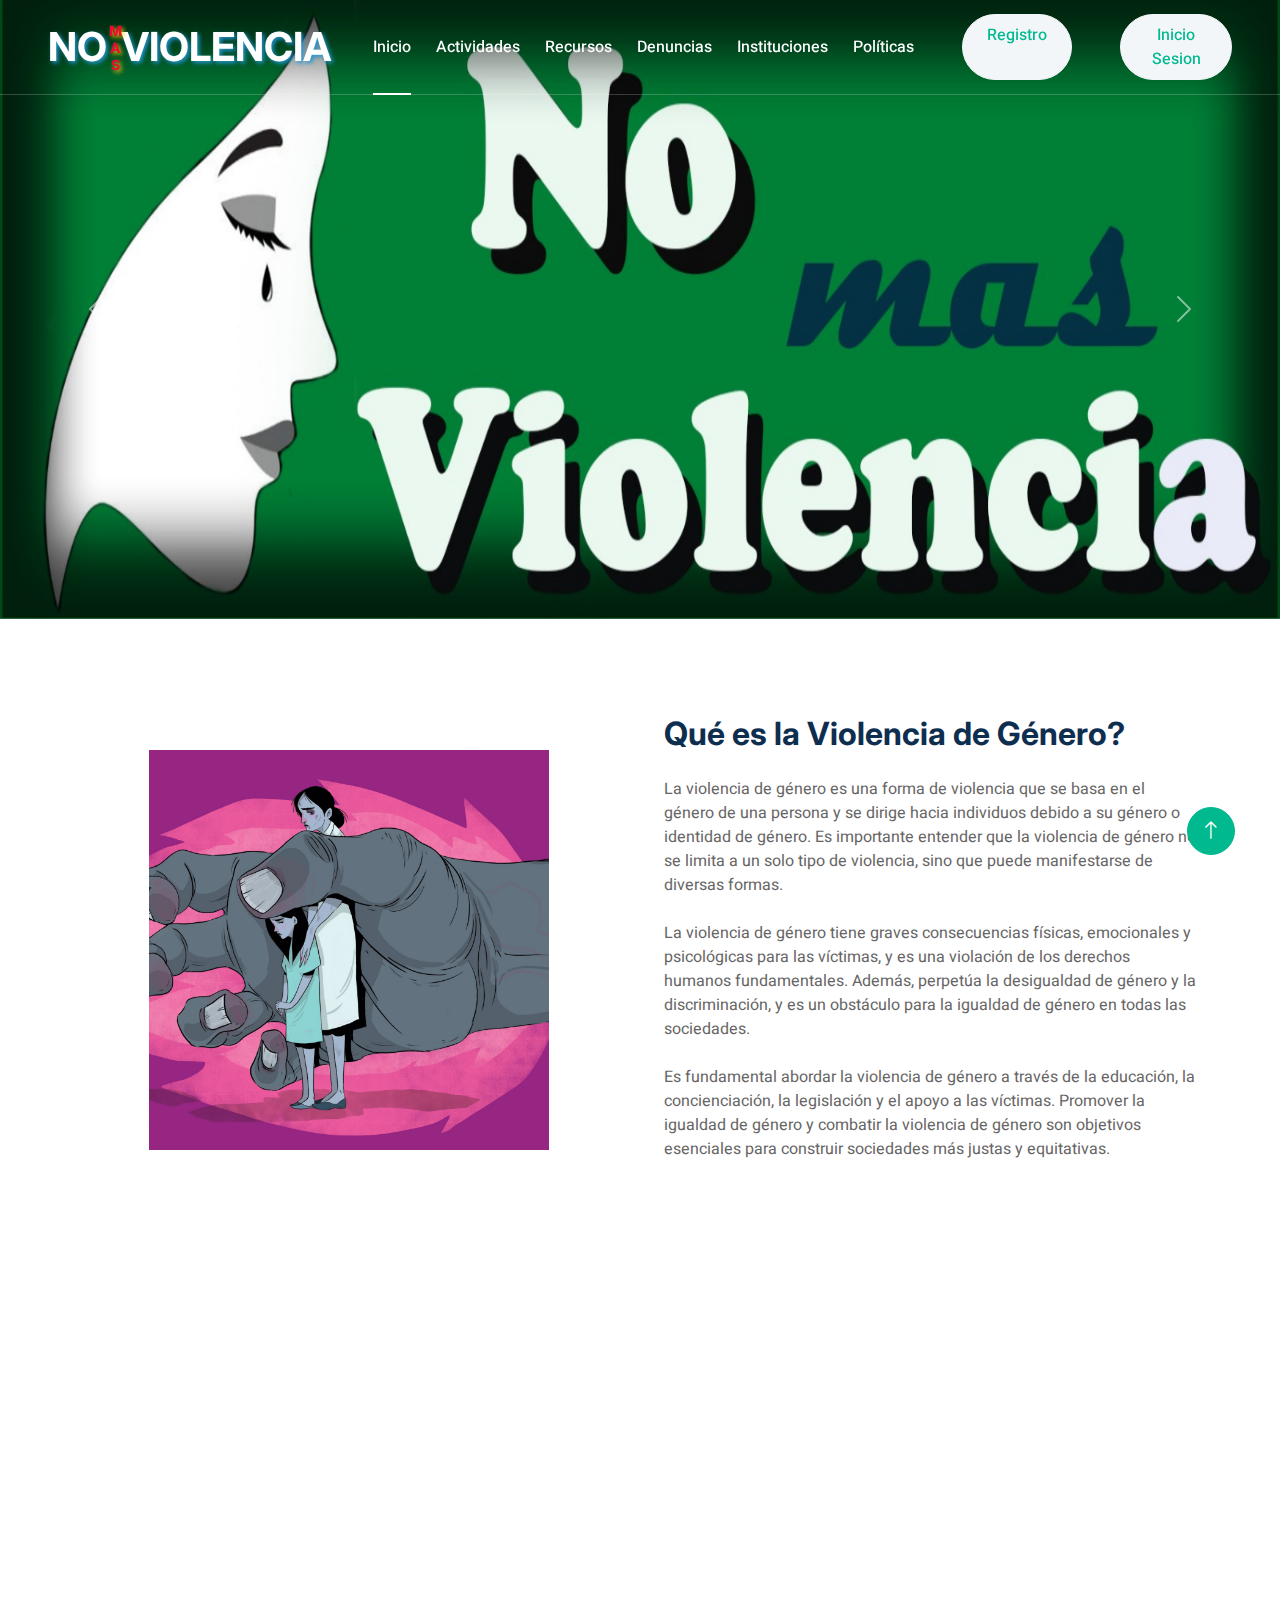
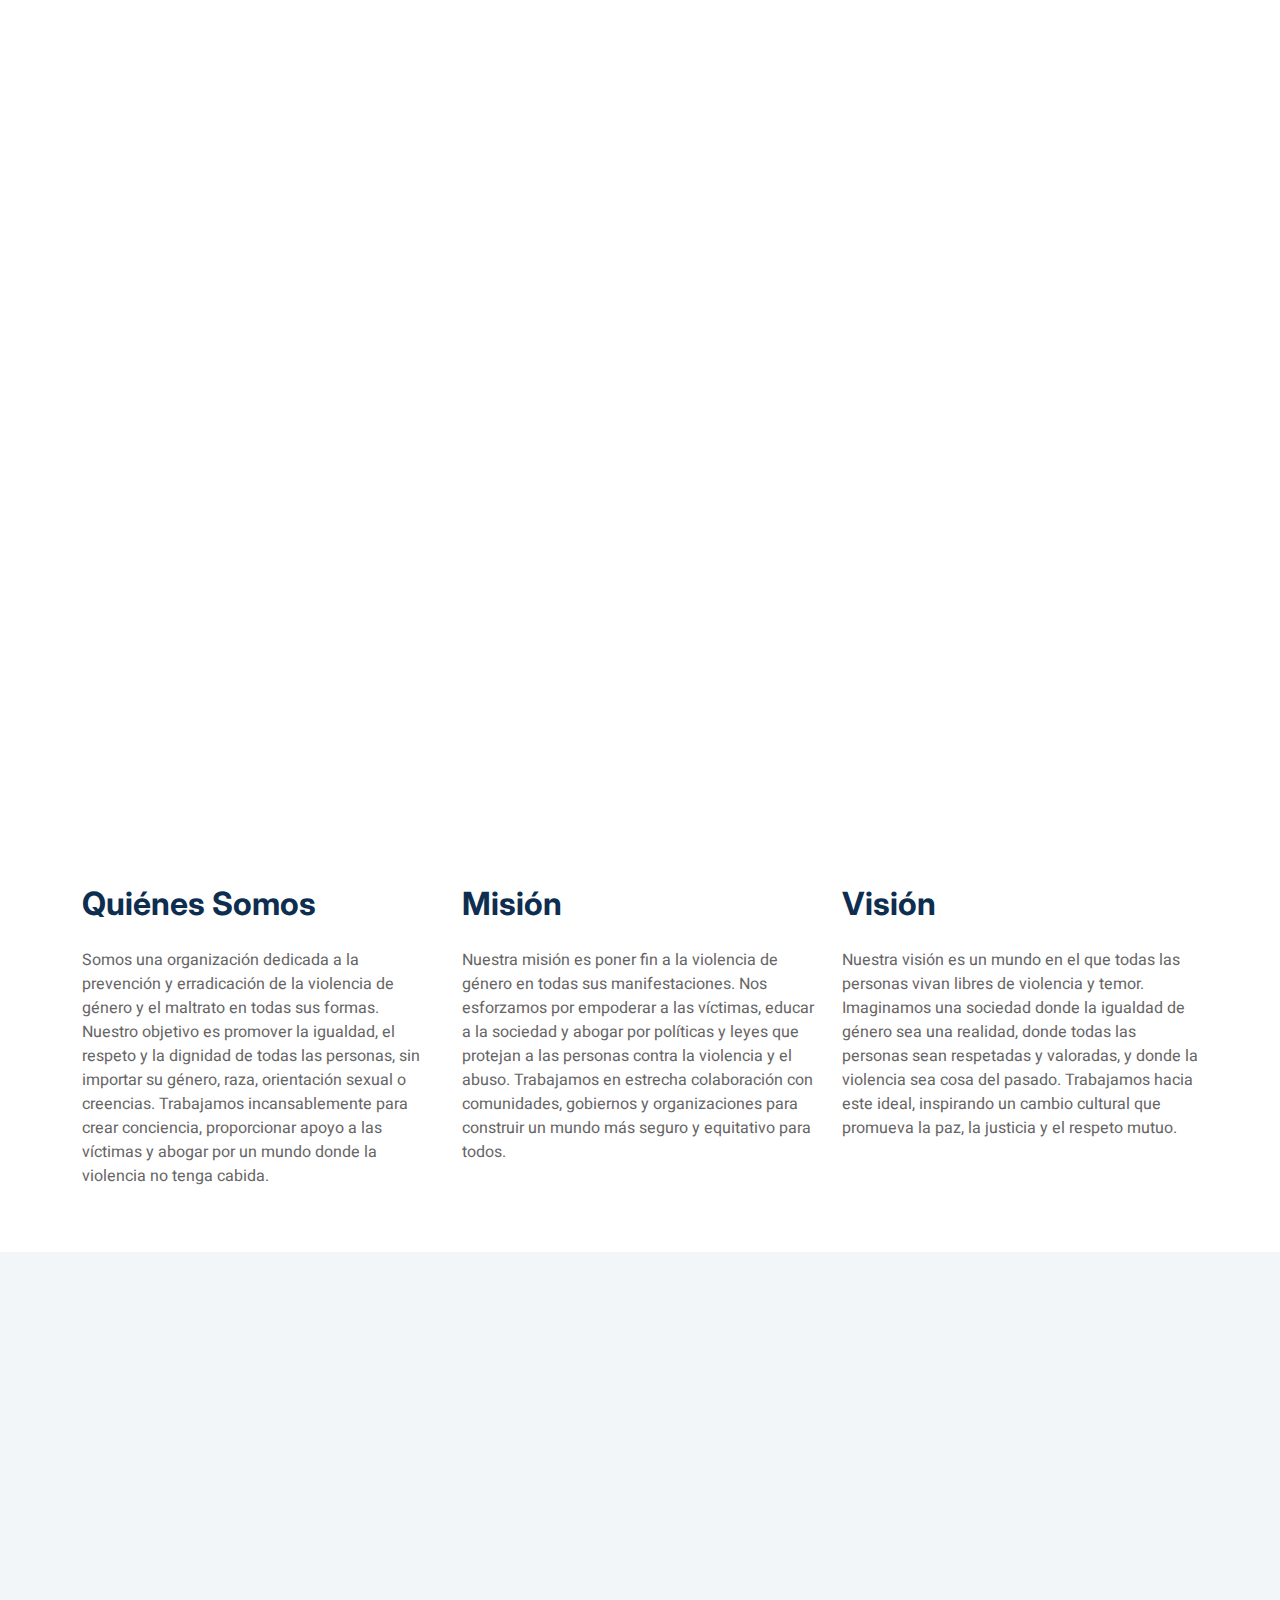
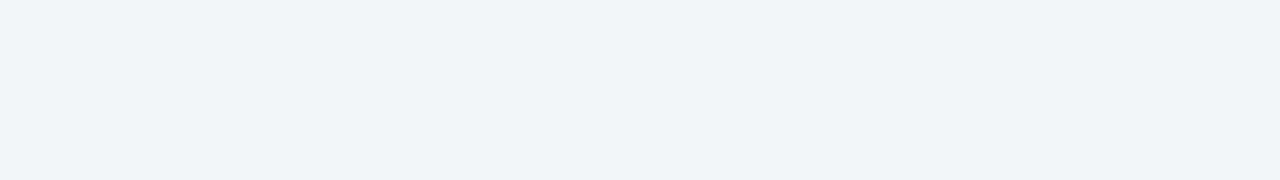
<file: index.html>
<!DOCTYPE html>
<html lang="en">

<head>
  <meta charset="utf-8">
  <title>Proyecto No Mas Violencia</title>
  <meta content="width=device-width, initial-scale=1.0" name="viewport">
  <meta content="" name="keywords">
  <meta content="" name="description">

  <!-- Favicon -->
  <!-- <link href="img/favicon.icon" rel="icon"> -->

  <!-- Google Web Fonts -->
  <link rel="preconnect" href="https://fonts.googleapis.com">
  <link rel="preconnect" href="https://fonts.gstatic.com" crossorigin>
  <link href="https://fonts.googleapis.com/css2?family=Heebo:wght@400;500;600&family=Inter:wght@700;800&display=swap"
    rel="stylesheet">

  <!-- Icon Font Stylesheet -->
  <link href="https://cdnjs.cloudflare.com/ajax/libs/font-awesome/5.10.0/css/all.min.css" rel="stylesheet">
  <link href="https://cdn.jsdelivr.net/npm/bootstrap-icons@1.4.1/font/bootstrap-icons.css" rel="stylesheet">

  <!-- Libraries Stylesheet -->
  <link href="lib/animate/animate.min.css" rel="stylesheet">
  <link href="lib/owlcarousel/assets/owl.carousel.min.css" rel="stylesheet">

  <!-- Customized Bootstrap Stylesheet -->
  <link href="css/bootstrap.min.css" rel="stylesheet">

  <!-- Template Stylesheet -->
  <link href="css/style.css" rel="stylesheet">
</head>

<body>
  <div class="container-xxl bg-white p-0">
    <!-- Spinner Start -->
    <div id="spinner"
      class="show bg-white position-fixed translate-middle w-100 vh-100 top-50 start-50 d-flex align-items-center justify-content-center">
      <div class="spinner-border text-primary" style="width: 3rem; height: 3rem;" role="status">
        <span class="sr-only">Loading...</span>
      </div>
    </div>
    <!-- Spinner End -->
    <!-- Navbar & Hero Start -->
    <div class="container-xxl position-relative p-0">
      <nav class="navbar navbar-expand-lg navbar-light px-4 px-lg-5 py-3 py-lg-0">
        <a href="index.html" class="navbar-brand p-0">
          <h1 class="m-0 d-flex align-items-center" id="h1-nomasviolencia">
            <!-- NOMASVIOLENCIA -->
            <span style="text-shadow: 2px 2px 4px #2296D5;">NO</span>
            <span class="font-weight-bold" style="
                text-shadow: 2px 2px 4px #ffcc00;
                display: inline-block; 
                white-space: nowrap; 
                transform: rotate(0deg);
                writing-mode: vertical-rl;
                text-orientation: upright;
                line-height: 1em;
                font-size: 14px;
                color: #F70337;
                ">MAS</span>
            <span style="text-shadow: 2px 2px 4px #2296D5;">VIOLENCIA</span>
            <!-- <img src="img/nomasviolencia.jpeg" alt="Logo" style="width: 300px; height: 500px;"> -->
          </h1>
        </a>
        <button class="navbar-toggler" type="button" data-bs-toggle="collapse" data-bs-target="#navbarCollapse">
          <span class="fa fa-bars"></span>
        </button>
        <div class="collapse navbar-collapse" id="navbarCollapse">
          <div class="navbar-nav ms-auto py-0">
            <a href="index.html" class="nav-item nav-link active" id="a-inicio">Inicio</a>
            <a href="actividad.html" class="nav-item nav-link" id="a-actividad">Actividades</a>
            <a href="recurso.html" class="nav-item nav-link" id="a-recurso">Recursos</a>
            <a href="denuncia.html" class="nav-item nav-link" id="a-denunciaPublica">Denuncias</a>
            <a href="evaluacion.html" class="nav-item nav-link" id="a-evaluacion" style="display: none;">Evaluación</a>
            <a href="instituciones.html" class="nav-item nav-link" id="a-institucion">Instituciones</a>
            <a href="politica.html" class="nav-item nav-link" id="a-politica">Políticas</a>
          </div>
          <div class="navbar-nav ms-auto" id="btnRegInicio">
            <a href="registro.html" class="btn btn-light rounded-pill text-primary py-2 px-4 ms-lg-5">Registro</a>
            <a href="inicio_sesion.html" class="btn btn-light rounded-pill text-primary py-2 px-4 ms-lg-5">Inicio
              Sesion</a>
          </div>
          <div class="navbar-nav ms-auto" style="display: none;" id="correoUsuario">
            <li class="nav-item dropdown pe-3">
              <a class="nav-link nav-profile d-flex align-items-center pe-0" href="#" data-bs-toggle="dropdown">
                <span class="d-none d-md-block dropdown-toggle ps-2 nomUsuario"
                  id="spanCorreo">nombreAdministrador</span>
              </a>
              <ul class="dropdown-menu dropdown-menu-end dropdown-menu-arrow profile">
                <li class="dropdown-header">
                  <h6 id="h6nomUsuario">nomUsuario</h6>
                </li>
                <li>
                  <hr class="dropdown-divider">
                </li>
                <li>
                  <a class="dropdown-item d-flex align-items-center" href="perfil.html" id="a-perfil">
                    <i class="bi bi-person"></i>
                    <span>Mi Perfil</span>
                  </a>
                </li>
                <li>
                  <hr class="dropdown-divider">
                </li>

                <li>
                  <a class="dropdown-item d-flex align-items-center" id="cerrar_sesion">
                    <i class="bi bi-box-arrow-right"></i>
                    <span>Cerrar Sesión</span>
                  </a>
                </li>
              </ul>
            </li>
          </div>
        </div>
      </nav>
    </div>
    <!-- Navbar & Hero Start End  -->

    <section class="hero-section hero-section-full-height">
      <div class="container-fluid">
        <div class="row">

          <div class="col-lg-12 col-12 p-0">
            <div id="hero-slide" class="carousel carousel-fade slide" data-bs-ride="carousel">
              <div class="carousel-inner">
                <div class="carousel-item  active">
                  <img src="img/nomasviolencia.jpeg" style="height: 618.75px;" class="carousel-image img-fluid"
                    alt="...">
                  <!--
                  <div class="carousel-caption d-flex flex-column justify-content-end">                  
                    <h1>Humanity</h1>
                    <p>Please tell your friends about our website</p>
                  </div>
                  -->
                </div>
                <div class="carousel-item">
                  <img src="img/ima1.jpg" class="carousel-image img-fluid" alt="...">

                  <!--<div class="carousel-caption d-flex flex-column justify-content-end">
                    <h1>be a Kind Heart</h1>

                    <p>Professional charity theme based on Bootstrap 5.2.2</p>
                  </div>-->
                </div>

                <div class="carousel-item">
                  <img src="img/ima2.jpg" class="carousel-image img-fluid" alt="...">
                  <!--
                  <div class="carousel-caption d-flex flex-column justify-content-end">
                    <h1>Non-profit</h1>

                    <p>You can support us to grow more</p>
                  </div>
                -->
                </div>

                <div class="carousel-item">
                  <img src="img/ima4.jpg" class="carousel-image img-fluid" alt="...">
                  <!--
                  <div class="carousel-caption d-flex flex-column justify-content-end">                  
                    <h1>Humanity</h1>
                    <p>Please tell your friends about our website</p>
                  </div>
                  -->
                </div>

              </div>

              <button class="carousel-control-prev" type="button" data-bs-target="#hero-slide" data-bs-slide="prev">
                <span class="carousel-control-prev-icon" aria-hidden="true"></span>
                <span class="visually-hidden">Previous</span>
              </button>

              <button class="carousel-control-next" type="button" data-bs-target="#hero-slide" data-bs-slide="next">
                <span class="carousel-control-next-icon" aria-hidden="true"></span>
                <span class="visually-hidden">Next</span>
              </button>
            </div>
          </div>

        </div>
      </div>
    </section>

    <div class="container-xxl py-6">
      <div class="container">
        <div class="row g-5 align-items-center">
          <div class="col-lg-6 wow zoomIn text-center" data-wow-delay="0.1s">
            <img class="img-fluid w-75" src="img/ima6.jpg">
          </div>
          <div class="col-lg-6 wow fadeInUp" data-wow-delay="0.1s">
            <h2 class="mb-4">Qué es la Violencia de Género?</h2>
            <p class="mb-4">La violencia de género es una forma de violencia que se basa en el género de una persona y
              se dirige hacia individuos debido a su género o identidad de género. Es importante entender que la
              violencia de género no se limita a un solo tipo de violencia, sino que puede manifestarse de diversas
              formas.</p>
            <p class="mb-4">La violencia de género tiene graves consecuencias físicas, emocionales y psicológicas para
              las víctimas,
              y es una violación de los derechos humanos fundamentales. Además, perpetúa la desigualdad de género y la
              discriminación, y es un obstáculo para la igualdad de género en todas las sociedades.</p>

            <p class="mb-4">Es fundamental abordar la violencia de género a través de la educación, la concienciación,
              la legislación
              y el apoyo a las víctimas. Promover la igualdad de género y combatir la violencia de género son
              objetivos esenciales para construir sociedades más justas y equitativas.</p>

            <!-- <a class="btn btn-primary rounded-pill py-3 px-5 mt-2" href="">Read More</a> -->
          </div>
        </div>
      </div>
    </div>

    <div class="container-xxl py-6">
      <div class="container">
        <div class="row g-4">
          <div class="col-lg-4 col-md-6 wow fadeInUp" data-wow-delay="0.1s"
            style="visibility: visible; animation-delay: 0.1s; animation-name: fadeInUp;">
            <a class="service-item d-block rounded text-center h-100 p-4">
              <img class="img-fluid rounded mb-4" src="img/ima1.jpg" alt="">
              <h4 class="mb-0">Violencia física</h4>
              <br>
              <p class="text-dark">Incluye golpes, heridas y cualquier forma de agresión física que
                cause daño a la persona.</p>
            </a>
          </div>
          <div class="col-lg-4 col-md-6 wow fadeInUp" data-wow-delay="0.3s"
            style="visibility: visible; animation-delay: 0.3s; animation-name: fadeInUp;">
            <a class="service-item d-block rounded text-center h-100 p-4">
              <img class="img-fluid rounded mb-4" src="img/ima2.jpg" alt="">
              <h4 class="mb-0">Violencia psicologica</h4>
              <br>
              <p class="text-dark">Implica insultos, humillaciones, amenazas y
                manipulación emocional.</p>
            </a>
          </div>
          <div class="col-lg-4 col-md-6 wow fadeInUp" data-wow-delay="0.5s"
            style="visibility: visible; animation-delay: 0.5s; animation-name: fadeInUp;">
            <a class="service-item d-block rounded text-center h-100 p-4">
              <img class="img-fluid rounded mb-4" src="img/ima3.jpg" alt="">
              <h4 class="mb-0">Violencia sexual</h4>
              <br>
              <p class="text-dark">Incluye el acoso sexual, la violación y cualquier acto sexual no
                consentido.</p>
            </a>
          </div>
          <div class="col-lg-4 col-md-6 wow fadeInUp" data-wow-delay="0.1s"
            style="visibility: visible; animation-delay: 0.1s; animation-name: fadeInUp;">
            <a class="service-item d-block rounded text-center h-100 p-4">
              <img class="img-fluid rounded mb-4" src="img/ima4.jpg" alt="">
              <h4 class="mb-0">Violencia económica</h4>
              <br>
              <p class="text-dark">Se refiere al control económico, la negación de recursos
                financieros y la dependencia económica forzada.</p>
            </a>
          </div>
          <div class="col-lg-4 col-md-6 wow fadeInUp" data-wow-delay="0.3s"
            style="visibility: visible; animation-delay: 0.3s; animation-name: fadeInUp;">
            <a class="service-item d-block rounded text-center h-100 p-4">
              <img class="img-fluid rounded mb-4" src="img/ima5.jpg" alt="">
              <h4 class="mb-0">Violencia simbólica o cultural</h4>
              <p class="text-dark">Involucra la perpetuación de estereotipos de género
                y la discriminación basada en el género en la sociedad y la cultura.</p>
            </a>
          </div>
          <div class="col-lg-4 col-md-6 wow fadeInUp" data-wow-delay="0.5s"
            style="visibility: visible; animation-delay: 0.5s; animation-name: fadeInUp;">
            <a class="service-item d-block rounded text-center h-100 p-4">
              <img class="img-fluid rounded mb-4" src="img/ima6.jpg" alt="">
              <h4 class="mb-0">violencia institucional</h4>
              <p class="text-dark">Se caracteriza por el abuso de autoridad y el uso indebido del poder por parte de
                las instituciones para controlar, oprimir o discriminar a individuos o grupos de personas.</p>
            </a>
          </div>
        </div>
      </div>
    </div>

    <div class="container py-5" id="div-informacion">
      <div class="row">
        <div class="col-lg-4">
          <h2 class="mb-4">Quiénes Somos</h2>
          <p>Somos una organización dedicada a la prevención y erradicación de la violencia de género y el maltrato en
            todas sus formas. Nuestro objetivo es promover la igualdad, el respeto y la dignidad de todas las personas,
            sin importar su género, raza, orientación sexual o creencias. Trabajamos incansablemente para crear
            conciencia, proporcionar apoyo a las víctimas y abogar por un mundo donde la violencia no tenga cabida.</p>
        </div>
        <div class="col-lg-4">
          <h2 class="mb-4">Misión</h2>
          <p>Nuestra misión es poner fin a la violencia de género en todas sus manifestaciones. Nos esforzamos por
            empoderar a las víctimas, educar a la sociedad y abogar por políticas y leyes que protejan a las personas
            contra la violencia y el abuso. Trabajamos en estrecha colaboración con comunidades, gobiernos y
            organizaciones para construir un mundo más seguro y equitativo para todos.</p>
        </div>
        <div class="col-lg-4">
          <h2 class="mb-4">Visión</h2>
          <p>Nuestra visión es un mundo en el que todas las personas vivan libres de violencia y temor. Imaginamos una
            sociedad donde la igualdad de género sea una realidad, donde todas las personas sean respetadas y valoradas,
            y donde la violencia sea cosa del pasado. Trabajamos hacia este ideal, inspirando un cambio cultural que
            promueva la paz, la justicia y el respeto mutuo.</p>
        </div>
      </div>
    </div>


  </div>

  <!-- Footer Start -->
  <div class="container-fluid bg-dark text-light footer pt-5 wow fadeIn" data-wow-delay="0.1s"
    style="margin-top: 6rem;">
    <div class="container py-5">
      <div class="row g-5">
        <div class="col-md-6 col-lg-3">
          <h5 class="text-white mb-4">Contáctanos</h5>
          <p><i class="fa fa-map-marker-alt me-3"></i>Umsa,La Paz, Bolivia</p>
          <p><i class="fa fa-phone-alt me-3"></i>+591 67344498</p>
          <p><i class="fa fa-envelope me-3"></i>nomasviolencia@gmail.com</p>
          <!-- <p><i class="fa fa-envelope me-3"></i>rodrigo@gmail.com</p>
          <p><i class="fa fa-envelope me-3"></i>eleazar@gmail.com</p>
          <p><i class="fa fa-envelope me-3"></i>gustavo@gmail.com</p>
          <p><i class="fa fa-envelope me-3"></i>roberto@gmail.com</p> -->
          <div class="d-flex pt-2">
            <a class="btn btn-outline-light btn-social" href=""><i class="fab fa-twitter"></i></a>
            <a class="btn btn-outline-light btn-social" href=""><i class="fab fa-facebook-f"></i></a>
            <a class="btn btn-outline-light btn-social" href=""><i class="fab fa-youtube"></i></a>
            <a class="btn btn-outline-light btn-social" href=""><i class="fab fa-instagram"></i></a>

          </div>
        </div>
        <div class="col-md-6 col-lg-3">
          <h5 class="text-white mb-4">Acerca de Nosotros</h5>
          <a class="btn btn-link" href="#div-informacion">Quienes somos</a>
          <a class="btn btn-link" href="#div-informacion">Mision</a>
          <a class="btn btn-link" href="#div-informacion">Vision</a>

        </div>
        <div class="col-md-6 col-lg-3">
          <h5 class="text-white mb-4">Descarga La App</h5>
          <!-- <p>Lorem ipsum dolor sit amet elit. Phasellus nec pretium mi. Curabitur facilisis ornare velit non
            vulpu</p> -->
          <div class="position-relative w-100 mt-3">
            <div class="brand__name"><button type="button" class="btn btn-outline-light">
                <svg xmlns="http://www.w3.org/2000/svg" width="16" height="16" fill="currentColor"
                  class="bi bi-google-play" viewBox="0 0 16 16">
                  <path
                    d="M14.222 9.374c1.037-.61 1.037-2.137 0-2.748L11.528 5.04 8.32 8l3.207 2.96 2.694-1.586Zm-3.595 2.116L7.583 8.68 1.03 14.73c.201 1.029 1.36 1.61 2.303 1.055l7.294-4.295ZM1 13.396V2.603L6.846 8 1 13.396ZM1.03 1.27l6.553 6.05 3.044-2.81L3.333.215C2.39-.341 1.231.24 1.03 1.27Z">
                  </path>
                </svg>
                Google Play
              </button>
            </div>
          </div>
        </div>
        <div class="col-md-6 col-lg-3">
          <h5 class="text-white mb-4">Consultas?</h5>
          <!-- <p>Lorem ipsum dolor sit amet elit. Phasellus nec pretium mi. Curabitur facilisis ornare velit non
            vulpu</p> -->
          <div class="position-relative w-100 mt-3">
            <div class="brand__name">
              <a href="https://chatbotsara.org/" type="button" class="btn btn-outline-light" target="_blank">
                <svg xmlns="http://www.w3.org/2000/svg" width="16" height="16" fill="currentColor" class="bi bi-wechat"
                  viewBox="0 0 16 16">
                  <path
                    d="M11.176 14.429c-2.665 0-4.826-1.8-4.826-4.018 0-2.22 2.159-4.02 4.824-4.02S16 8.191 16 10.411c0 1.21-.65 2.301-1.666 3.036a.324.324 0 0 0-.12.366l.218.81a.616.616 0 0 1 .029.117.166.166 0 0 1-.162.162.177.177 0 0 1-.092-.03l-1.057-.61a.519.519 0 0 0-.256-.074.509.509 0 0 0-.142.021 5.668 5.668 0 0 1-1.576.22ZM9.064 9.542a.647.647 0 1 0 .557-1 .645.645 0 0 0-.646.647.615.615 0 0 0 .09.353Zm3.232.001a.646.646 0 1 0 .546-1 .645.645 0 0 0-.644.644.627.627 0 0 0 .098.356Z" />
                  <path
                    d="M0 6.826c0 1.455.781 2.765 2.001 3.656a.385.385 0 0 1 .143.439l-.161.6-.1.373a.499.499 0 0 0-.032.14.192.192 0 0 0 .193.193c.039 0 .077-.01.111-.029l1.268-.733a.622.622 0 0 1 .308-.088c.058 0 .116.009.171.025a6.83 6.83 0 0 0 1.625.26 4.45 4.45 0 0 1-.177-1.251c0-2.936 2.785-5.02 5.824-5.02.05 0 .1 0 .15.002C10.587 3.429 8.392 2 5.796 2 2.596 2 0 4.16 0 6.826Zm4.632-1.555a.77.77 0 1 1-1.54 0 .77.77 0 0 1 1.54 0Zm3.875 0a.77.77 0 1 1-1.54 0 .77.77 0 0 1 1.54 0Z" />
                </svg>
                Chat Bot
              </a>
            </div>
            <div class="correos" style="display: none; transform: translateY(50px);">
              <i class="fa fa-envelope"></i> <span style="margin-right: 10px;">cristhian@gmail.com</span><i class="fa fa-phone-alt" style="margin-right: 5px;"></i><span>67344498</span><br>
              <i class="fa fa-envelope"></i> <span style="margin-right: 10px;">rodrigo@gmail.com</span><i class="fa fa-phone-alt" style="margin-right: 5px;"></i><span>76279697</span><br>
              <i class="fa fa-envelope"></i> <span style="margin-right: 10px;">eleazar@gmail.com</span><i class="fa fa-phone-alt" style="margin-right: 5px;"></i><span>75818739</span><br>
              <i class="fa fa-envelope"></i> <span style="margin-right: 10px;">roberto@gmail.com</span><i class="fa fa-phone-alt" style="margin-right: 5px;"></i><span>75267079</span><br>
              <i class="fa fa-envelope"></i> <span style="margin-right: 10px;">gustavo@gmail.com</span><i class="fa fa-phone-alt" style="margin-right: 5px;"></i><span>77778054</span>
            </div>
          </div>
        </div>
      </div>
    </div>
    <div class="container">
      <div class="copyright">
        <div class="row">
          <div class="col-md-6 text-center text-md-start mb-3 mb-md-0">
            &copy; <a class="border-bottom" href="#">INF-281</a>, Derechos Reservados.
          </div>
          <div class="col-md-6 text-center text-md-end">
            <a class="desarrollador" onclick="mostrarCorreos()">(click) Para más ayuda comunicate con nosotros</a>
          </div>
        </div>
      </div>
    </div>
  </div>
  <!-- Footer End -->

  <!-- Back to Top -->
  <a href="#" class="btn btn-lg btn-primary btn-lg-square back-to-top"><i class="bi bi-arrow-up"></i></a>
  </div>

  <!-- JavaScript Libraries -->
  <script src="https://code.jquery.com/jquery-3.4.1.min.js"></script>
  <script src="https://cdn.jsdelivr.net/npm/bootstrap@5.0.0/dist/js/bootstrap.bundle.min.js"></script>
  <script src="lib/wow/wow.min.js"></script>
  <script src="lib/easing/easing.min.js"></script>
  <script src="lib/waypoints/waypoints.min.js"></script>
  <script src="lib/owlcarousel/owl.carousel.min.js"></script>

  <!-- Template Javascript -->
  <script src="js/main.js"></script>
  <script src="js/scriptIndex.js"></script>
  <script>
    function mostrarCorreos() {
      var correos = document.querySelector('.correos');
      if (correos.style.display == 'block') {
        correos.style.display = 'none';
      } else {
        correos.style.display = 'block';
      }
    }
  </script>
</body>
</html>


<!-- 
https://proyecto-281-1.eleazar-jhonnyj.repl.co/api/denuncia -->
</file>
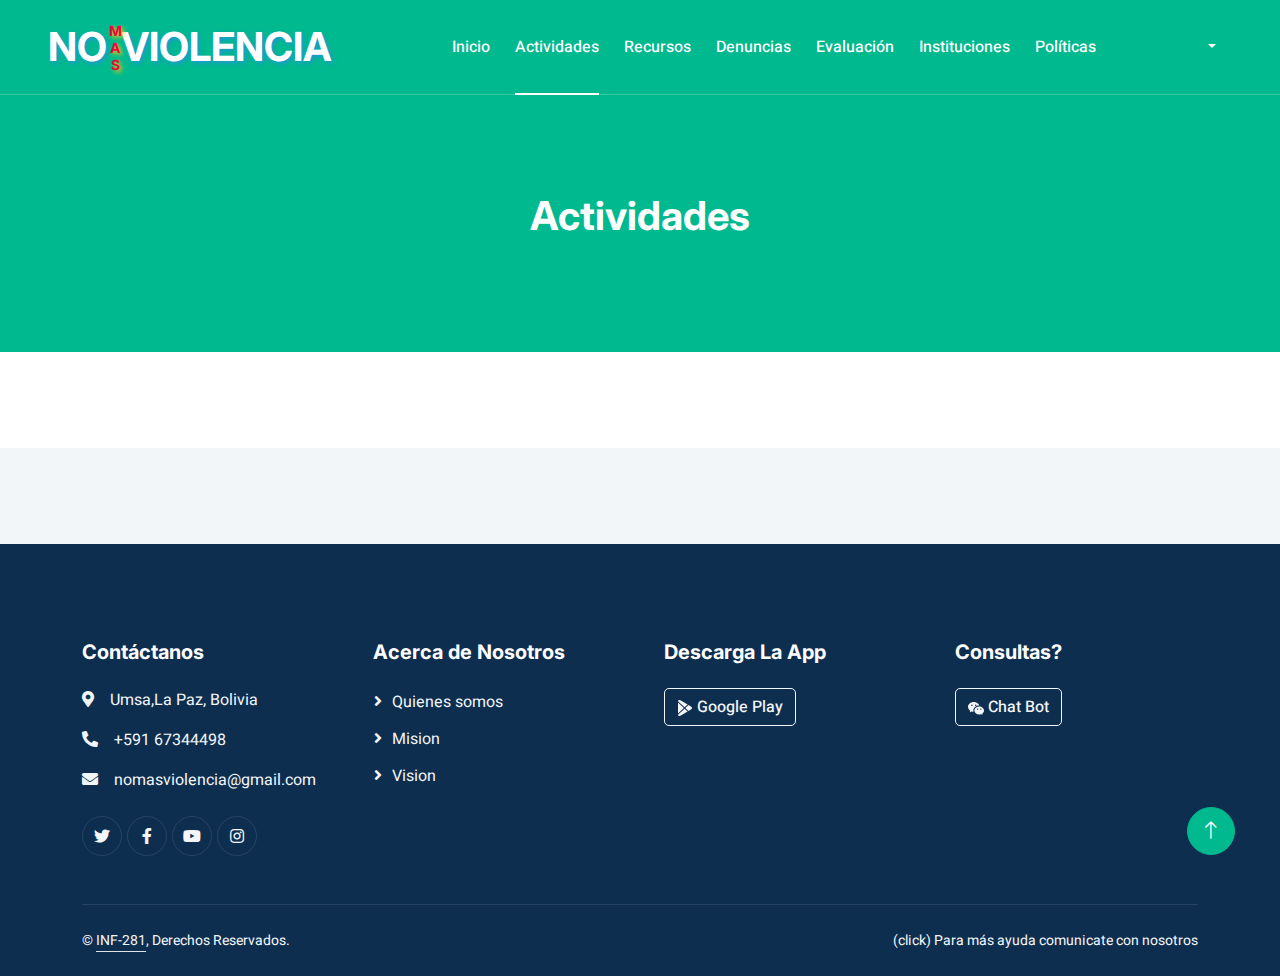
<file: actividad.html>
<!DOCTYPE html>
<html lang="en">

<head>
  <meta charset="utf-8">
  <title>Proyecto No Mas Violencia</title>
  <meta content="width=device-width, initial-scale=1.0" name="viewport">
  <meta content="" name="keywords">
  <meta content="" name="description">

  <!-- Favicon -->
  <!-- <link href="img/favicon.icon" rel="icon"> -->

  <!-- Google Web Fonts -->
  <link rel="preconnect" href="https://fonts.googleapis.com">
  <link rel="preconnect" href="https://fonts.gstatic.com" crossorigin>
  <link href="https://fonts.googleapis.com/css2?family=Heebo:wght@400;500;600&family=Inter:wght@700;800&display=swap"
    rel="stylesheet">

  <!-- Icon Font Stylesheet -->
  <link href="https://cdnjs.cloudflare.com/ajax/libs/font-awesome/5.10.0/css/all.min.css" rel="stylesheet">
  <link href="https://cdn.jsdelivr.net/npm/bootstrap-icons@1.4.1/font/bootstrap-icons.css" rel="stylesheet">

  <!-- Para iconos -->
  <link href="https://cdnjs.cloudflare.com/ajax/libs/font-awesome/5.15.3/css/all.min.css" rel="stylesheet">

  <!-- Libraries Stylesheet -->
  <link href="lib/animate/animate.min.css" rel="stylesheet">
  <link href="lib/owlcarousel/assets/owl.carousel.min.css" rel="stylesheet">

  <!-- Customized Bootstrap Stylesheet -->
  <link href="css/bootstrap.min.css" rel="stylesheet">

  <!-- Template Stylesheet -->
  <link href="css/style.css" rel="stylesheet">
</head>

<body>
  <div class="container-xxl bg-white p-0">
    <!-- Spinner Start -->
    <div id="spinner"
      class="show bg-white position-fixed translate-middle w-100 vh-100 top-50 start-50 d-flex align-items-center justify-content-center">
      <div class="spinner-border text-primary" style="width: 3rem; height: 3rem;" role="status">
        <span class="sr-only">Loading...</span>
      </div>
    </div>
    <!-- Spinner End -->
    <!-- Navbar & Hero Start -->
    <div class="container-xxl position-relative p-0">
      <nav class="navbar navbar-expand-lg navbar-light px-4 px-lg-5 py-3 py-lg-0">
        <a href="index.html" class="navbar-brand p-0">
          <h1 class="m-0 d-flex align-items-center" id="h1-nomasviolencia">
            <!-- NOMASVIOLENCIA -->
            <span style="text-shadow: 2px 2px 4px #2296D5;">NO</span>
            <span class="font-weight-bold" style="
                text-shadow: 2px 2px 4px #ffcc00;
                display: inline-block; 
                white-space: nowrap; 
                transform: rotate(0deg);
                writing-mode: vertical-rl;
                text-orientation: upright;
                line-height: 1em;
                font-size: 14px;
                color: #F70337;
                ">MAS</span>
            <span style="text-shadow: 2px 2px 4px #2296D5;">VIOLENCIA</span>
            <!-- <img src="img/nomasviolencia.jpeg" alt="Logo" style="width: 300px; height: 500px;"> -->
          </h1>
          <!-- <img src="img/nomasviolencia.jpeg" alt="Logo" style="width: 300px; height: 500px;"> -->
          <!-- <img src="img/logo.png" alt="Logo"> -->
        </a>
        <button class="navbar-toggler" type="button" data-bs-toggle="collapse" data-bs-target="#navbarCollapse">
          <span class="fa fa-bars"></span>
        </button>
        <div class="collapse navbar-collapse" id="navbarCollapse">
          <div class="navbar-nav ms-auto py-0">
            <a href="index.html" class="nav-item nav-link" id="a-inicio">Inicio</a>
            <a href="actividad.html" class="nav-item nav-link active" id="a-actividad">Actividades</a>
            <a href="recurso.html" class="nav-item nav-link" id="a-recurso">Recursos</a>
            <a href="denuncia.html" class="nav-item nav-link" id="a-denunciaPublica">Denuncias</a>
            <a href="evaluacion.html" class="nav-item nav-link" id="a-evaluacion" style="display: none;">Evaluación</a>
            <a href="instituciones.html" class="nav-item nav-link" id="a-institucion">Instituciones</a>
            <a href="politica.html" class="nav-item nav-link" id="a-politica">Políticas</a>
          </div>
          <div class="navbar-nav ms-auto" id="btnRegInicio">
            <a href="registro.html" class="btn btn-light rounded-pill text-primary py-2 px-4 ms-lg-5">Registro</a>
            <a href="inicio_sesion.html" class="btn btn-light rounded-pill text-primary py-2 px-4 ms-lg-5">Inicio
              Sesion</a>
          </div>
          <div class="navbar-nav ms-auto" style="display: none;" id="correoUsuario">
            <li class="nav-item dropdown pe-3">
              <a class="nav-link nav-profile d-flex align-items-center pe-0" href="#" data-bs-toggle="dropdown">
                <span class="d-none d-md-block dropdown-toggle ps-2 nomUsuario"
                  id="spanCorreo">nombreAdministrador</span>
              </a>
              <ul class="dropdown-menu dropdown-menu-end dropdown-menu-arrow profile">
                <li class="dropdown-header">
                  <h6 id="h6nomUsuario">nomUsuario</h6>
                </li>
                <li>
                  <hr class="dropdown-divider">
                </li>
                <li>
                  <a class="dropdown-item d-flex align-items-center" href="perfil.html" id="a-perfil">
                    <i class="bi bi-person"></i>
                    <span>Mi Perfil</span>
                  </a>
                </li>
                <li>
                  <hr class="dropdown-divider">
                </li>

                <li>
                  <a class="dropdown-item d-flex align-items-center" href="#" id="cerrar_sesion">
                    <i class="bi bi-box-arrow-right"></i>
                    <span>Cerrar Sesión</span>
                  </a>
                </li>
              </ul>
            </li>
          </div>
        </div>
      </nav>
    </div>

    <div class="container-xxl bg-primary page-header">
      <div class="container text-center">
        <!-- <img src="img/nomasviolencia.jpeg" alt="Logo" style="width: 300px; height: 200px;"> -->
        <h1 class="text-white animated zoomIn mb-3">Actividades</h1>
      </div>
    </div>
    <div class="container-xxl">
      <div class="container">
        <div id="div-principalActividad" class="row justify-content-center wow fadeInUp" data-wow-delay="0.3s">
          <!-- aqui se mostrarán las actividades -->
        </div>
      </div>
    </div>
  </div>


  <!-- Footer Start -->
  <div class="container-fluid bg-dark text-light footer pt-5 wow fadeIn" data-wow-delay="0.1s"
    style="margin-top: 6rem;">
    <div class="container py-5">
      <div class="row g-5">
        <div class="col-md-6 col-lg-3">
          <h5 class="text-white mb-4">Contáctanos</h5>
          <p><i class="fa fa-map-marker-alt me-3"></i>Umsa,La Paz, Bolivia</p>
          <p><i class="fa fa-phone-alt me-3"></i>+591 67344498</p>
          <p><i class="fa fa-envelope me-3"></i>nomasviolencia@gmail.com</p>
          <!-- <p><i class="fa fa-envelope me-3"></i>rodrigo@gmail.com</p>
          <p><i class="fa fa-envelope me-3"></i>eleazar@gmail.com</p>
          <p><i class="fa fa-envelope me-3"></i>gustavo@gmail.com</p>
          <p><i class="fa fa-envelope me-3"></i>roberto@gmail.com</p> -->
          <div class="d-flex pt-2">
            <a class="btn btn-outline-light btn-social" href=""><i class="fab fa-twitter"></i></a>
            <a class="btn btn-outline-light btn-social" href=""><i class="fab fa-facebook-f"></i></a>
            <a class="btn btn-outline-light btn-social" href=""><i class="fab fa-youtube"></i></a>
            <a class="btn btn-outline-light btn-social" href=""><i class="fab fa-instagram"></i></a>

          </div>
        </div>
        <div class="col-md-6 col-lg-3">
          <h5 class="text-white mb-4">Acerca de Nosotros</h5>
          <a class="btn btn-link" href="#div-informacion">Quienes somos</a>
          <a class="btn btn-link" href="#div-informacion">Mision</a>
          <a class="btn btn-link" href="#div-informacion">Vision</a>

        </div>
        <div class="col-md-6 col-lg-3">
          <h5 class="text-white mb-4">Descarga La App</h5>
          <!-- <p>Lorem ipsum dolor sit amet elit. Phasellus nec pretium mi. Curabitur facilisis ornare velit non
            vulpu</p> -->
          <div class="position-relative w-100 mt-3">
            <div class="brand__name"><button type="button" class="btn btn-outline-light">
                <svg xmlns="http://www.w3.org/2000/svg" width="16" height="16" fill="currentColor"
                  class="bi bi-google-play" viewBox="0 0 16 16">
                  <path
                    d="M14.222 9.374c1.037-.61 1.037-2.137 0-2.748L11.528 5.04 8.32 8l3.207 2.96 2.694-1.586Zm-3.595 2.116L7.583 8.68 1.03 14.73c.201 1.029 1.36 1.61 2.303 1.055l7.294-4.295ZM1 13.396V2.603L6.846 8 1 13.396ZM1.03 1.27l6.553 6.05 3.044-2.81L3.333.215C2.39-.341 1.231.24 1.03 1.27Z">
                  </path>
                </svg>
                Google Play
              </button>
            </div>
          </div>
        </div>
        <div class="col-md-6 col-lg-3">
          <h5 class="text-white mb-4">Consultas?</h5>
          <!-- <p>Lorem ipsum dolor sit amet elit. Phasellus nec pretium mi. Curabitur facilisis ornare velit non
            vulpu</p> -->
          <div class="position-relative w-100 mt-3">
            <div class="brand__name">
              <a href="https://chatbotsara.org/" type="button" class="btn btn-outline-light" target="_blank">
                <svg xmlns="http://www.w3.org/2000/svg" width="16" height="16" fill="currentColor" class="bi bi-wechat"
                  viewBox="0 0 16 16">
                  <path
                    d="M11.176 14.429c-2.665 0-4.826-1.8-4.826-4.018 0-2.22 2.159-4.02 4.824-4.02S16 8.191 16 10.411c0 1.21-.65 2.301-1.666 3.036a.324.324 0 0 0-.12.366l.218.81a.616.616 0 0 1 .029.117.166.166 0 0 1-.162.162.177.177 0 0 1-.092-.03l-1.057-.61a.519.519 0 0 0-.256-.074.509.509 0 0 0-.142.021 5.668 5.668 0 0 1-1.576.22ZM9.064 9.542a.647.647 0 1 0 .557-1 .645.645 0 0 0-.646.647.615.615 0 0 0 .09.353Zm3.232.001a.646.646 0 1 0 .546-1 .645.645 0 0 0-.644.644.627.627 0 0 0 .098.356Z" />
                  <path
                    d="M0 6.826c0 1.455.781 2.765 2.001 3.656a.385.385 0 0 1 .143.439l-.161.6-.1.373a.499.499 0 0 0-.032.14.192.192 0 0 0 .193.193c.039 0 .077-.01.111-.029l1.268-.733a.622.622 0 0 1 .308-.088c.058 0 .116.009.171.025a6.83 6.83 0 0 0 1.625.26 4.45 4.45 0 0 1-.177-1.251c0-2.936 2.785-5.02 5.824-5.02.05 0 .1 0 .15.002C10.587 3.429 8.392 2 5.796 2 2.596 2 0 4.16 0 6.826Zm4.632-1.555a.77.77 0 1 1-1.54 0 .77.77 0 0 1 1.54 0Zm3.875 0a.77.77 0 1 1-1.54 0 .77.77 0 0 1 1.54 0Z" />
                </svg>
                Chat Bot
              </a>
            </div>
            <div class="correos" style="display: none; transform: translateY(50px);">
              <i class="fa fa-envelope"></i> <span style="margin-right: 10px;">cristhian@gmail.com</span><i class="fa fa-phone-alt" style="margin-right: 5px;"></i><span>67344498</span><br>
              <i class="fa fa-envelope"></i> <span style="margin-right: 10px;">rodrigo@gmail.com</span><i class="fa fa-phone-alt" style="margin-right: 5px;"></i><span>76279697</span><br>
              <i class="fa fa-envelope"></i> <span style="margin-right: 10px;">eleazar@gmail.com</span><i class="fa fa-phone-alt" style="margin-right: 5px;"></i><span>75818739</span><br>
              <i class="fa fa-envelope"></i> <span style="margin-right: 10px;">roberto@gmail.com</span><i class="fa fa-phone-alt" style="margin-right: 5px;"></i><span>75267079</span><br>
              <i class="fa fa-envelope"></i> <span style="margin-right: 10px;">gustavo@gmail.com</span><i class="fa fa-phone-alt" style="margin-right: 5px;"></i><span>77778054</span>
            </div>
          </div>
        </div>
      </div>
    </div>
    <div class="container">
      <div class="copyright">
        <div class="row">
          <div class="col-md-6 text-center text-md-start mb-3 mb-md-0">
            &copy; <a class="border-bottom" href="#">INF-281</a>, Derechos Reservados.
          </div>
          <div class="col-md-6 text-center text-md-end">
            <a class="desarrollador" onclick="mostrarCorreos()">(click) Para más ayuda comunicate con nosotros</a>
          </div>
        </div>
      </div>
    </div>
  </div>
  <!-- Footer End -->

  <!-- Back to Top -->
  <a href="#" class="btn btn-lg btn-primary btn-lg-square back-to-top"><i class="bi bi-arrow-up"></i></a>
  </div>

  <!-- JavaScript Libraries -->
  <script src="https://code.jquery.com/jquery-3.4.1.min.js"></script>
  <script src="https://cdn.jsdelivr.net/npm/bootstrap@5.0.0/dist/js/bootstrap.bundle.min.js"></script>
  <script src="lib/wow/wow.min.js"></script>
  <script src="lib/easing/easing.min.js"></script>
  <script src="lib/waypoints/waypoints.min.js"></script>
  <script src="lib/owlcarousel/owl.carousel.min.js"></script>

  <!-- Template Javascript -->
  <script src="js/main.js"></script>
  <script src="js/scriptActividad.js"></script>
  <script>
    function mostrarCorreos() {
      var correos = document.querySelector('.correos');
      if (correos.style.display == 'block') {
        correos.style.display = 'none';
      } else {
        correos.style.display = 'block';
      }
    }
  </script>
</body>

</html>
</file>
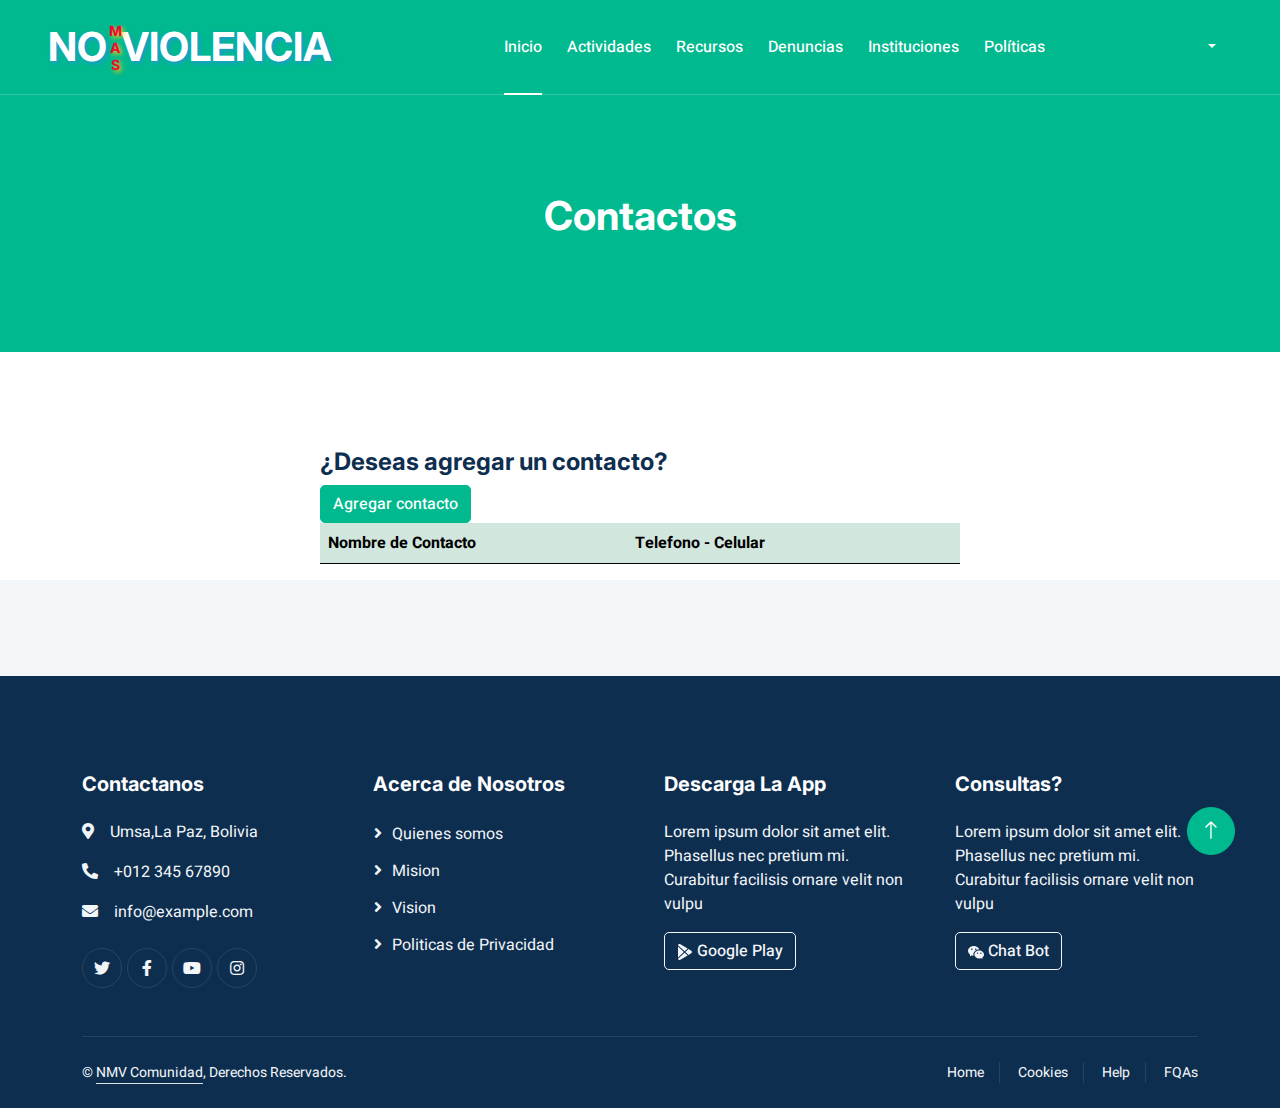
<file: contacto.html>
<!DOCTYPE html>
<html lang="en">

<head>
  <meta charset="utf-8">
  <title>Proyecto No Mas Violencia</title>
  <meta content="width=device-width, initial-scale=1.0" name="viewport">
  <meta content="" name="keywords">
  <meta content="" name="description">

  <!-- Favicon -->
  <!-- <link href="img/favicon.icon" rel="icon"> -->

  <!-- Google Web Fonts -->
  <link rel="preconnect" href="https://fonts.googleapis.com">
  <link rel="preconnect" href="https://fonts.gstatic.com" crossorigin>
  <link href="https://fonts.googleapis.com/css2?family=Heebo:wght@400;500;600&family=Inter:wght@700;800&display=swap"
    rel="stylesheet">

  <!-- Icon Font Stylesheet -->
  <link href="https://cdnjs.cloudflare.com/ajax/libs/font-awesome/5.10.0/css/all.min.css" rel="stylesheet">
  <link href="https://cdn.jsdelivr.net/npm/bootstrap-icons@1.4.1/font/bootstrap-icons.css" rel="stylesheet">

  <!-- Para iconos -->
  <link href="https://cdnjs.cloudflare.com/ajax/libs/font-awesome/5.15.3/css/all.min.css" rel="stylesheet">

  <!-- Libraries Stylesheet -->
  <link href="lib/animate/animate.min.css" rel="stylesheet">
  <link href="lib/owlcarousel/assets/owl.carousel.min.css" rel="stylesheet">

  <!-- Customized Bootstrap Stylesheet -->
  <link href="css/bootstrap.min.css" rel="stylesheet">

  <!-- Template Stylesheet -->
  <link href="css/style.css" rel="stylesheet">
</head>

<body>
  <div class="container-xxl bg-white p-0">
    <!-- Spinner Start -->
    <div id="spinner"
      class="show bg-white position-fixed translate-middle w-100 vh-100 top-50 start-50 d-flex align-items-center justify-content-center">
      <div class="spinner-border text-primary" style="width: 3rem; height: 3rem;" role="status">
        <span class="sr-only">Loading...</span>
      </div>
    </div>
    <!-- Spinner End -->
    <!-- Navbar & Hero Start -->
    <div class="container-xxl position-relative p-0">
      <nav class="navbar navbar-expand-lg navbar-light px-4 px-lg-5 py-3 py-lg-0">
        <a href="index.html" class="navbar-brand p-0">
          <h1 class="m-0 d-flex align-items-center" id="h1-nomasviolencia">
            <!-- NOMASVIOLENCIA -->
            <span style="text-shadow: 2px 2px 4px #2296D5;">NO</span>
            <span class="font-weight-bold" style="
                text-shadow: 2px 2px 4px #ffcc00;
                display: inline-block; 
                white-space: nowrap; 
                transform: rotate(0deg);
                writing-mode: vertical-rl;
                text-orientation: upright;
                line-height: 1em;
                font-size: 14px;
                color: #F70337;
                ">MAS</span>
            <span style="text-shadow: 2px 2px 4px #2296D5;">VIOLENCIA</span>
            <!-- <img src="img/nomasviolencia.jpeg" alt="Logo" style="width: 300px; height: 500px;"> -->
          </h1>
          <!-- <img src="img/logo.png" alt="Logo"> -->
        </a>
        <button class="navbar-toggler" type="button" data-bs-toggle="collapse" data-bs-target="#navbarCollapse">
          <span class="fa fa-bars"></span>
        </button>
        <div class="collapse navbar-collapse" id="navbarCollapse">
          <div class="navbar-nav ms-auto py-0">
            <a href="index.html" class="nav-item nav-link active" id="a-inicio">Inicio</a>
            <a href="actividad.html" class="nav-item nav-link" id="a-actividad">Actividades</a>
            <a href="recurso.html" class="nav-item nav-link" id="a-recurso">Recursos</a>
            <a href="denuncia.html" class="nav-item nav-link" id="a-denunciaPublica">Denuncias</a>
            <a href="evaluacion.html" class="nav-item nav-link" id="a-evaluacion" style="display: none;">Evaluación</a>
            <a href="instituciones.html" class="nav-item nav-link" id="a-institucion">Instituciones</a>
            <a href="politica.html" class="nav-item nav-link" id="a-politica">Políticas</a>
          </div>
          <div class="navbar-nav ms-auto" id="btnRegInicio">
            <a href="registro.html" class="btn btn-light rounded-pill text-primary py-2 px-4 ms-lg-5">Registro</a>
            <a href="inicio_sesion.html" class="btn btn-light rounded-pill text-primary py-2 px-4 ms-lg-5">Inicio
              Sesion</a>
          </div>
          <div class="navbar-nav ms-auto" style="display: none;" id="correoUsuario">
            <li class="nav-item dropdown pe-3">
              <a class="nav-link nav-profile d-flex align-items-center pe-0" href="#" data-bs-toggle="dropdown">
                <span class="d-none d-md-block dropdown-toggle ps-2 nomUsuario"
                  id="spanCorreo">nombreAdministrador</span>
              </a>
              <ul class="dropdown-menu dropdown-menu-end dropdown-menu-arrow profile">
                <li class="dropdown-header">
                  <h6 id="h6nomUsuario">nomUsuario</h6>
                </li>
                <li>
                  <hr class="dropdown-divider">
                </li>
                <li>
                  <a class="dropdown-item d-flex align-items-center" href="perfil.html" id="a-perfil">
                    <i class="bi bi-person"></i>
                    <span>Mi Perfil</span>
                  </a>
                </li>
                <li>
                  <hr class="dropdown-divider">
                </li>

                <li>
                  <a class="dropdown-item d-flex align-items-center" href="#" id="cerrar_sesion">
                    <i class="bi bi-box-arrow-right"></i>
                    <span>Cerrar Sesión</span>
                  </a>
                </li>
              </ul>
            </li>
          </div>
        </div>
      </nav>
    </div>

    <div class="container-xxl bg-primary page-header">
      <div class="container text-center">
        <h1 class="text-white animated zoomIn mb-3">Contactos</h1>
      </div>
    </div>
    <div class="container-xxl">
      <div class="container">
        <div class="row justify-content-center">
          <div class="col-lg-7 wow fadeInUp" data-wow-delay="0.3s">
            <h4>¿Deseas agregar un contacto?</h4>
            <button class="btn btn-primary" data-bs-toggle="modal" data-bs-target="#modal-registrarContacto">Agregar
              contacto</button>
            <table id="tabla-contactos" class="table table-striped">
              <thead class="table-success">
                <tr>
                  <th>Nombre de Contacto</th>
                  <th>Telefono - Celular</th>
                  <th></th>
                  <th></th>
                </tr>
              </thead>
              <tbody>
                <!-- Aquí se insertarán las filas de usuarios -->
              </tbody>
            </table>
            <!-- VENTANA MODAL PARA REGISTRAR CONTACTO -->
            <div class="modal fade" id="modal-registrarContacto" data-bs-backdrop="static">
              <div class="modal-dialog modal-dialog-scrollableº">
                <div class="modal-content">
                  <div class="modal-header">
                    <h5>Registra un Contacto</h5>
                    <button class="btn-close" data-bs-dismiss="modal"></button>
                  </div>
                  <form id="form-registrarContacto">
                    <div class="modal-body">

                      <div class="form-floating mb-3">
                        <input type="text" class="form-control" id="input-nomContacto" placeholder="name@example.com"
                          required>
                        <label for="input-nomContacto">Nombre de Contacto</label>
                        <div id="validationServerUsernameFeedback" class="invalid-feedback">
                          Nombre de contacto no válido.
                        </div>
                      </div>
                      <div class="form-floating mb-3">
                        <input type="text" class="form-control" id="input-numContacto" placeholder="name@example.com"
                          required>
                        <label for="input-numContacto">Célular/Teléfono</label>
                        <div id="validationServerUsernameFeedback" class="invalid-feedback">
                          Teléfono/Celular no válido.
                        </div>
                      </div>

                    </div>
                    <div class="modal-footer">
                      <button class="btn btn-danger" id="btn-cancelarRegContacto"
                        data-bs-dismiss="modal">Cancelar</button>
                      <button type="submit" class="btn btn-success" id="btn-registrarContacto">Registrar</button>
                    </div>
                  </form>
                </div>
              </div>
            </div>
            <!-- FIN VENTANA MODAL PARA REGISTRAR CONTACTO -->

            <!-- VENTANA MODAL PARA EDITAR CONTACTO -->
            <div class="modal fade" id="modal-editarContacto" data-bs-backdrop="static">
              <div class="modal-dialog modal-dialog-scrollableº">
                <div class="modal-content">
                  <div class="modal-header">
                    <h5>Editar Contacto</h5>
                    <button class="btn-close" data-bs-dismiss="modal"></button>
                  </div>
                  <form id="form-editarContacto">
                    <div class="modal-body">

                      <div class="form-floating mb-3">
                        <input type="text" class="form-control" id="input-nomContactoEditar"
                          placeholder="name@example.com" required>
                        <label for="input-nomContactoEditar">Nombre de Contacto</label>
                        <div id="validationServerUsernameFeedback" class="invalid-feedback">
                          Nombre de contacto no válido.
                        </div>
                      </div>
                      <div class="form-floating mb-3">
                        <input type="text" class="form-control" id="input-numContactoEditar"
                          placeholder="name@example.com" required>
                        <label for="input-numContactoEditar">Célular/Teléfono</label>
                        <div id="validationServerUsernameFeedback" class="invalid-feedback">
                          Teléfono/Celular no válido.
                        </div>
                      </div>

                    </div>
                    <div class="modal-footer">
                      <button class="btn btn-danger" id="btn-cancelarRegContacto"
                        data-bs-dismiss="modal">Cancelar</button>
                      <button type="submit" class="btn btn-success" id="btn-editarContacto">Guardar cambios</button>
                    </div>
                  </form>
                </div>
              </div>
            </div>
            <!-- FIN VENTANA MODAL PARA EDITAR CONTACTO -->

            <!-- VENTANA MODAL PARA BORRAR CONTACTO -->
            <div class="modal fade" id="modal-eliminarContacto" data-bs-backdrop="static">
              <div class="modal-dialog modal-dialog-scrollableº">
                <div class="modal-content">
                  <div class="modal-header">
                    <h5>¿Esta seguro de eliminar el contacto?</h5>
                    <button class="btn-close" data-bs-dismiss="modal"></button>
                  </div>

                  <div class="modal-body">
                    <p id="p-contacto"></p>
                  </div>
                  <div class="modal-footer">
                    <button class="btn btn-danger" id="btn-NOeliminarContacto" data-bs-dismiss="modal">NO</button>
                    <button type="submit" class="btn btn-success" id="btn-SIeliminarContacto">SI</button>
                  </div>

                </div>
              </div>
            </div>
            <!-- FIN VENTANA MODAL PARA BORRAR CONTACTO -->


          </div>
        </div>
      </div>
    </div>
  </div>


  <!-- Footer Start -->
  <div class="container-fluid bg-dark text-light footer pt-5 wow fadeIn" data-wow-delay="0.1s"
    style="margin-top: 6rem;">
    <div class="container py-5">
      <div class="row g-5">
        <div class="col-md-6 col-lg-3">
          <h5 class="text-white mb-4">Contactanos</h5>
          <p><i class="fa fa-map-marker-alt me-3"></i>Umsa,La Paz, Bolivia</p>
          <p><i class="fa fa-phone-alt me-3"></i>+012 345 67890</p>
          <p><i class="fa fa-envelope me-3"></i>info@example.com</p>
          <div class="d-flex pt-2">
            <a class="btn btn-outline-light btn-social" href=""><i class="fab fa-twitter"></i></a>
            <a class="btn btn-outline-light btn-social" href=""><i class="fab fa-facebook-f"></i></a>
            <a class="btn btn-outline-light btn-social" href=""><i class="fab fa-youtube"></i></a>
            <a class="btn btn-outline-light btn-social" href=""><i class="fab fa-instagram"></i></a>

          </div>
        </div>
        <div class="col-md-6 col-lg-3">
          <h5 class="text-white mb-4">Acerca de Nosotros</h5>
          <a class="btn btn-link" href="">Quienes somos</a>
          <a class="btn btn-link" href="">Mision</a>
          <a class="btn btn-link" href="">Vision</a>
          <a class="btn btn-link" href="">Politicas de Privacidad</a>

        </div>
        <div class="col-md-6 col-lg-3">
          <h5 class="text-white mb-4">Descarga La App</h5>
          <p>Lorem ipsum dolor sit amet elit. Phasellus nec pretium mi. Curabitur facilisis ornare velit non
            vulpu</p>
          <div class="position-relative w-100 mt-3">
            <div class="brand__name"><button type="button" class="btn btn-outline-light">
                <svg xmlns="http://www.w3.org/2000/svg" width="16" height="16" fill="currentColor"
                  class="bi bi-google-play" viewBox="0 0 16 16">
                  <path
                    d="M14.222 9.374c1.037-.61 1.037-2.137 0-2.748L11.528 5.04 8.32 8l3.207 2.96 2.694-1.586Zm-3.595 2.116L7.583 8.68 1.03 14.73c.201 1.029 1.36 1.61 2.303 1.055l7.294-4.295ZM1 13.396V2.603L6.846 8 1 13.396ZM1.03 1.27l6.553 6.05 3.044-2.81L3.333.215C2.39-.341 1.231.24 1.03 1.27Z">
                  </path>
                </svg>
                Google Play
              </button>
            </div>
          </div>
        </div>
        <div class="col-md-6 col-lg-3">
          <h5 class="text-white mb-4">Consultas?</h5>
          <p>Lorem ipsum dolor sit amet elit. Phasellus nec pretium mi. Curabitur facilisis ornare velit non
            vulpu</p>
          <div class="position-relative w-100 mt-3">
            <div class="brand__name">
              <a href="https://chatbotsara.org/" type="button" class="btn btn-outline-light">
                <svg xmlns="http://www.w3.org/2000/svg" width="16" height="16" fill="currentColor" class="bi bi-wechat"
                  viewBox="0 0 16 16">
                  <path
                    d="M11.176 14.429c-2.665 0-4.826-1.8-4.826-4.018 0-2.22 2.159-4.02 4.824-4.02S16 8.191 16 10.411c0 1.21-.65 2.301-1.666 3.036a.324.324 0 0 0-.12.366l.218.81a.616.616 0 0 1 .029.117.166.166 0 0 1-.162.162.177.177 0 0 1-.092-.03l-1.057-.61a.519.519 0 0 0-.256-.074.509.509 0 0 0-.142.021 5.668 5.668 0 0 1-1.576.22ZM9.064 9.542a.647.647 0 1 0 .557-1 .645.645 0 0 0-.646.647.615.615 0 0 0 .09.353Zm3.232.001a.646.646 0 1 0 .546-1 .645.645 0 0 0-.644.644.627.627 0 0 0 .098.356Z" />
                  <path
                    d="M0 6.826c0 1.455.781 2.765 2.001 3.656a.385.385 0 0 1 .143.439l-.161.6-.1.373a.499.499 0 0 0-.032.14.192.192 0 0 0 .193.193c.039 0 .077-.01.111-.029l1.268-.733a.622.622 0 0 1 .308-.088c.058 0 .116.009.171.025a6.83 6.83 0 0 0 1.625.26 4.45 4.45 0 0 1-.177-1.251c0-2.936 2.785-5.02 5.824-5.02.05 0 .1 0 .15.002C10.587 3.429 8.392 2 5.796 2 2.596 2 0 4.16 0 6.826Zm4.632-1.555a.77.77 0 1 1-1.54 0 .77.77 0 0 1 1.54 0Zm3.875 0a.77.77 0 1 1-1.54 0 .77.77 0 0 1 1.54 0Z" />
                </svg>
                Chat Bot
              </a>
            </div>
          </div>
        </div>
      </div>
    </div>
    <div class="container">
      <div class="copyright">
        <div class="row">
          <div class="col-md-6 text-center text-md-start mb-3 mb-md-0">
            &copy; <a class="border-bottom" href="#">NMV Comunidad</a>, Derechos Reservados.

          </div>
          <div class="col-md-6 text-center text-md-end">
            <div class="footer-menu">
              <a href="">Home</a>
              <a href="">Cookies</a>
              <a href="">Help</a>
              <a href="">FQAs</a>
            </div>
          </div>
        </div>
      </div>
    </div>
  </div>
  <!-- Footer End -->

  <!-- Back to Top -->
  <a href="#" class="btn btn-lg btn-primary btn-lg-square back-to-top"><i class="bi bi-arrow-up"></i></a>
  </div>

  <!-- JavaScript Libraries -->
  <script src="https://code.jquery.com/jquery-3.4.1.min.js"></script>
  <script src="https://cdn.jsdelivr.net/npm/bootstrap@5.0.0/dist/js/bootstrap.bundle.min.js"></script>
  <script src="lib/wow/wow.min.js"></script>
  <script src="lib/easing/easing.min.js"></script>
  <script src="lib/waypoints/waypoints.min.js"></script>
  <script src="lib/owlcarousel/owl.carousel.min.js"></script>

  <!-- Template Javascript -->
  <script src="js/main.js"></script>
  <script src="js/scriptContactos.js"></script>
</body>

</html>
</file>
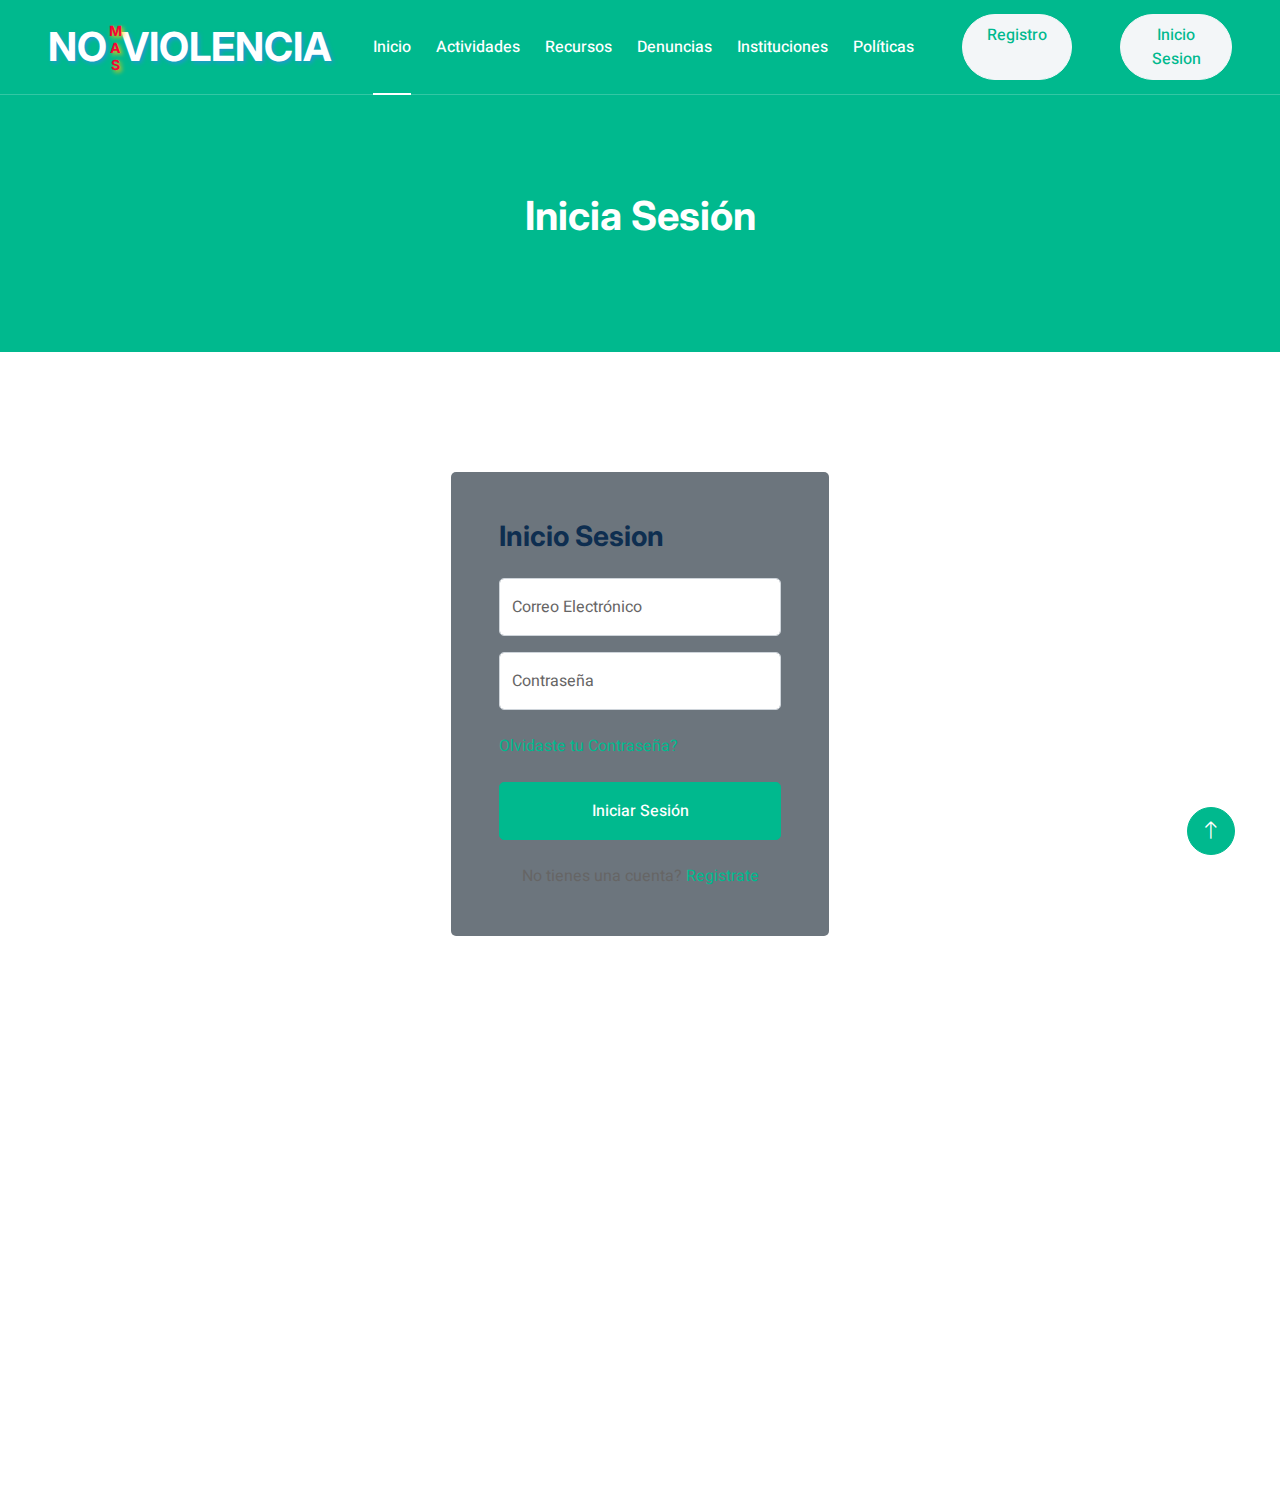
<file: inicio_sesion.html>
<!DOCTYPE html>
<html lang="en">

<head>
    <meta charset="utf-8">
    <title>Proyecto No Mas Violencia</title>
    <meta content="width=device-width, initial-scale=1.0" name="viewport">
    <meta content="" name="keywords">
    <meta content="" name="description">

    <!-- Favicon -->
    <!-- <link href="img/favicon.icon" rel="icon"> -->

    <!-- Google Web Fonts -->
    <link rel="preconnect" href="https://fonts.googleapis.com">
    <link rel="preconnect" href="https://fonts.gstatic.com" crossorigin>
    <link href="https://fonts.googleapis.com/css2?family=Heebo:wght@400;500;600&family=Inter:wght@700;800&display=swap"
        rel="stylesheet">

    <!-- Icon Font Stylesheet -->
    <link href="https://cdnjs.cloudflare.com/ajax/libs/font-awesome/5.10.0/css/all.min.css" rel="stylesheet">
    <link href="https://cdn.jsdelivr.net/npm/bootstrap-icons@1.4.1/font/bootstrap-icons.css" rel="stylesheet">

    <!-- Libraries Stylesheet -->
    <link href="lib/animate/animate.min.css" rel="stylesheet">
    <link href="lib/owlcarousel/assets/owl.carousel.min.css" rel="stylesheet">

    <!-- Customized Bootstrap Stylesheet -->
    <link href="css/bootstrap.min.css" rel="stylesheet">

    <!-- Template Stylesheet -->
    <link href="css/style.css" rel="stylesheet">
</head>

<body>

    <div class="container-xxl bg-white p-0">
        <!-- Spinner Start -->
        <div id="spinner"
            class="show bg-white position-fixed translate-middle w-100 vh-100 top-50 start-50 d-flex align-items-center justify-content-center">
            <div class="spinner-border text-primary" style="width: 3rem; height: 3rem;" role="status">
                <span class="sr-only">Loading...</span>
            </div>
        </div>
        <!-- Spinner End -->


        <!-- Navbar & Hero Start -->
        <div class="container-xxl position-relative p-0">
            <nav class="navbar navbar-expand-lg navbar-light px-4 px-lg-5 py-3 py-lg-0">
                <a href="index.html" class="navbar-brand p-0">
                    <h1 class="m-0 d-flex align-items-center" id="h1-nomasviolencia">
                        <!-- NOMASVIOLENCIA -->
                        <span style="text-shadow: 2px 2px 4px #2296D5;">NO</span>
                        <span class="font-weight-bold" style="
                        text-shadow: 2px 2px 4px #ffcc00;
                        display: inline-block; 
                        white-space: nowrap; 
                        transform: rotate(0deg);
                        writing-mode: vertical-rl;
                        text-orientation: upright;
                        line-height: 1em;
                        font-size: 14px;
                        color: #F70337;
                        ">MAS</span>
                        <span style="text-shadow: 2px 2px 4px #2296D5;">VIOLENCIA</span>
                        <!-- <img src="img/nomasviolencia.jpeg" alt="Logo" style="width: 300px; height: 500px;"> -->
                    </h1>
                    <!-- <img src="img/logo.png" alt="Logo"> -->
                </a>
                <button class="navbar-toggler" type="button" data-bs-toggle="collapse" data-bs-target="#navbarCollapse">
                    <span class="fa fa-bars"></span>
                </button>
                <div class="collapse navbar-collapse" id="navbarCollapse">
                    <div class="navbar-nav ms-auto py-0">
                        <a href="index.html" class="nav-item nav-link active" id="a-inicio">Inicio</a>
                        <a href="actividad.html" class="nav-item nav-link" id="a-actividad">Actividades</a>
                        <a href="recurso.html" class="nav-item nav-link" id="a-recurso">Recursos</a>
                        <a href="denuncia.html" class="nav-item nav-link" id="a-denunciaPublica">Denuncias</a>
                        <a href="evaluacion.html" class="nav-item nav-link" id="a-evaluacion"
                            style="display: none;">Evaluación</a>
                        <a href="instituciones.html" class="nav-item nav-link" id="a-institucion">Instituciones</a>
                        <a href="politica.html" class="nav-item nav-link" id="a-politica">Políticas</a>
                    </div>
                    <div class="navbar-nav ms-auto" id="btnRegInicio">
                        <a href="registro.html"
                            class="btn btn-light rounded-pill text-primary py-2 px-4 ms-lg-5">Registro</a>
                        <a href="inicio_sesion.html"
                            class="btn btn-light rounded-pill text-primary py-2 px-4 ms-lg-5">Inicio
                            Sesion</a>
                    </div>
                    <div class="navbar-nav ms-auto" style="display: none;" id="correoUsuario">
                        <li class="nav-item dropdown pe-3">
                            <a class="nav-link nav-profile d-flex align-items-center pe-0" href="#"
                                data-bs-toggle="dropdown">
                                <span class="d-none d-md-block dropdown-toggle ps-2 nomUsuario"
                                    id="spanCorreo">nombreAdministrador</span>
                            </a>
                            <ul class="dropdown-menu dropdown-menu-end dropdown-menu-arrow profile">
                                <li class="dropdown-header">
                                    <h6 id="h6nomUsuario">nomUsuario</h6>
                                </li>
                                <li>
                                    <hr class="dropdown-divider">
                                </li>
                                <li>
                                    <a class="dropdown-item d-flex align-items-center" href="perfil.html" id="a-perfil">
                                        <i class="bi bi-person"></i>
                                        <span>Mi Perfil</span>
                                    </a>
                                </li>
                                <li>
                                    <hr class="dropdown-divider">
                                </li>

                                <li>
                                    <a class="dropdown-item d-flex align-items-center" href="#" id="cerrar_sesion">
                                        <i class="bi bi-box-arrow-right"></i>
                                        <span>Cerrar Sesión</span>
                                    </a>
                                </li>
                            </ul>
                        </li>
                    </div>
                </div>
            </nav>
        </div>

        <div class="container-xxl bg-primary page-header">
            <div class="container text-center">
                <h1 class="text-white animated zoomIn mb-3">Inicia Sesión</h1>

            </div>
        </div>

        <div class="row justify-content-center">

            <div class="col-12 col-sm-8 col-md-6 col-lg-5 col-xl-4 ">
                <div class="bg-secondary rounded p-4 p-sm-5 my-4 mx-3 ">
                    <div class="d-flex align-items-center justify-content-between mb-3">

                        <h3>Inicio Sesion</h3>
                    </div>
                    <form action="" id="form-inicioSesion">

                        <div class="form-floating mb-3" id="inicio-sesion">
                            <input type="email" class="form-control" id="input-correo" placeholder="name@example.com">
                            <label for="input-correo">Correo Electrónico</label>
                        </div>
                        <div class="form-floating mb-4">
                            <input type="password" class="form-control" id="input-contrasenia" placeholder="Password">
                            <label for="input-contrasenia">Contraseña</label>
                        </div>
                        <div class="alert alert-danger" role="alert" id="errorlogin" style="display: none;">
                            correo o contraseña no válidos, revíselo por favor.
                        </div>
                        <div class="alert alert-danger" role="alert" id="errorHabilitado" style="display: none;">
                            Su cuenta de usuario esta reportada, en un determinado se le habilitará en la cual su
                            contraseña será si C.I.
                        </div>
                        <div class="d-flex align-items-center justify-content-between mb-4">
                            <!--<div class="form-check">
                        <input type="checkbox" class="form-check-input" id="exampleCheck1">
                        <label class="form-check-label" for="exampleCheck1">Check me out</label>
                    </div>-->
                            <a href="#" id="a-olvidaste" data-bs-toggle="modal"
                                data-bs-target="#modal-editarContrasenia">Olvidaste tu Contraseña?</a>
                        </div>
                        <button type="submit" class="btn btn-primary py-3 w-100 mb-4">Iniciar Sesión</button>
                        <p class="text-center mb-0">No tienes una cuenta? <a href="registro.html">Registrate</a></p>
                    </form>
                </div>
            </div>
        </div>

        <!-- VENTANA MODAL PARA EDITAR Usuario -->
        <div class="modal fade" id="modal-editarContrasenia" data-bs-backdrop="static">
            <div class="modal-dialog modal-dialog-scrollableº">
                <div class="modal-content">
                    <div class="modal-header">
                        <h5>Cambiar Contraseña</h5>
                        <button class="btn-close" data-bs-dismiss="modal"></button>
                    </div>
                    <form id="form-editarUsuario" method="POST" enctype="multipart/form-data">
                        <div class="modal-body">
                            <div class="form-floating mb-3">
                                <input type="text" class="form-control" id="input-ciUsuarioEditar"
                                    placeholder="name@example.com" required>
                                <label for="input-ciUsuarioEditar">CI</label>
                                <div id="validationServerUsernameFeedback" class="invalid-feedback">
                                    CI de usuario no válido.
                                </div>
                            </div>

                            <div class="form-floating mb-3">
                                <input type="email" class="form-control" id="input-correoUsuarioEditar"
                                    placeholder="name@example.com" required>
                                <label for="input-correoUsuarioEditar">Correo</label>
                                <div id="validationServerUsernameFeedback" class="invalid-feedback">
                                    Correo de usuario no válido.
                                </div>
                            </div>

                            <div class="form-floating mb-3">
                                <input type="password" class="form-control" id="input-passwordUsuarioEditar"
                                    placeholder="name@example.com" required>
                                <label for="input-passwordUsuarioEditar">Password</label>
                                <div id="validationServerUsernameFeedback" class="invalid-feedback">
                                    Password de usuario no válido.
                                </div>
                            </div>
                            <div class="alert alert-danger" role="alert" id="div-errores" style="display: none;">
                                Datos no válidos, revíselo por favor.
                            </div>
                        </div>
                        <div class="modal-footer">
                            <button class="btn btn-danger" id="btn-cancelarRegUsuario"
                                data-bs-dismiss="modal">Cancelar</button>
                            <button type="submit" class="btn btn-success" id="btn-editarUsuario">Cambiar
                                contraseña</button>
                        </div>
                    </form>
                </div>
            </div>
        </div>
        <!-- FIN VENTANA MODAL PARA EDITAR Usuario -->

        <!-- Footer Start -->
        <div class="container-fluid bg-dark text-light footer pt-5 wow fadeIn" data-wow-delay="0.1s"
            style="margin-top: 6rem;">
            <div class="container py-5">
                <div class="row g-5">
                    <div class="col-md-6 col-lg-3">
                        <h5 class="text-white mb-4">Contáctanos</h5>
                        <p><i class="fa fa-map-marker-alt me-3"></i>Umsa,La Paz, Bolivia</p>
                        <p><i class="fa fa-phone-alt me-3"></i>+591 67344498</p>
                        <p><i class="fa fa-envelope me-3"></i>nomasviolencia@gmail.com</p>
                        <!-- <p><i class="fa fa-envelope me-3"></i>rodrigo@gmail.com</p>
        <p><i class="fa fa-envelope me-3"></i>eleazar@gmail.com</p>
        <p><i class="fa fa-envelope me-3"></i>gustavo@gmail.com</p>
        <p><i class="fa fa-envelope me-3"></i>roberto@gmail.com</p> -->
                        <div class="d-flex pt-2">
                            <a class="btn btn-outline-light btn-social" href=""><i class="fab fa-twitter"></i></a>
                            <a class="btn btn-outline-light btn-social" href=""><i class="fab fa-facebook-f"></i></a>
                            <a class="btn btn-outline-light btn-social" href=""><i class="fab fa-youtube"></i></a>
                            <a class="btn btn-outline-light btn-social" href=""><i class="fab fa-instagram"></i></a>

                        </div>
                    </div>
                    <div class="col-md-6 col-lg-3">
                        <h5 class="text-white mb-4">Acerca de Nosotros</h5>
                        <a class="btn btn-link" href="#div-informacion">Quienes somos</a>
                        <a class="btn btn-link" href="#div-informacion">Mision</a>
                        <a class="btn btn-link" href="#div-informacion">Vision</a>

                    </div>
                    <div class="col-md-6 col-lg-3">
                        <h5 class="text-white mb-4">Descarga La App</h5>
                        <!-- <p>Lorem ipsum dolor sit amet elit. Phasellus nec pretium mi. Curabitur facilisis ornare velit non
          vulpu</p> -->
                        <div class="position-relative w-100 mt-3">
                            <div class="brand__name"><button type="button" class="btn btn-outline-light">
                                    <svg xmlns="http://www.w3.org/2000/svg" width="16" height="16" fill="currentColor"
                                        class="bi bi-google-play" viewBox="0 0 16 16">
                                        <path
                                            d="M14.222 9.374c1.037-.61 1.037-2.137 0-2.748L11.528 5.04 8.32 8l3.207 2.96 2.694-1.586Zm-3.595 2.116L7.583 8.68 1.03 14.73c.201 1.029 1.36 1.61 2.303 1.055l7.294-4.295ZM1 13.396V2.603L6.846 8 1 13.396ZM1.03 1.27l6.553 6.05 3.044-2.81L3.333.215C2.39-.341 1.231.24 1.03 1.27Z">
                                        </path>
                                    </svg>
                                    Google Play
                                </button>
                            </div>
                        </div>
                    </div>
                    <div class="col-md-6 col-lg-3">
                        <h5 class="text-white mb-4">Consultas?</h5>
                        <!-- <p>Lorem ipsum dolor sit amet elit. Phasellus nec pretium mi. Curabitur facilisis ornare velit non
          vulpu</p> -->
                        <div class="position-relative w-100 mt-3">
                            <div class="brand__name">
                                <a href="https://chatbotsara.org/" type="button" class="btn btn-outline-light"
                                    target="_blank">
                                    <svg xmlns="http://www.w3.org/2000/svg" width="16" height="16" fill="currentColor"
                                        class="bi bi-wechat" viewBox="0 0 16 16">
                                        <path
                                            d="M11.176 14.429c-2.665 0-4.826-1.8-4.826-4.018 0-2.22 2.159-4.02 4.824-4.02S16 8.191 16 10.411c0 1.21-.65 2.301-1.666 3.036a.324.324 0 0 0-.12.366l.218.81a.616.616 0 0 1 .029.117.166.166 0 0 1-.162.162.177.177 0 0 1-.092-.03l-1.057-.61a.519.519 0 0 0-.256-.074.509.509 0 0 0-.142.021 5.668 5.668 0 0 1-1.576.22ZM9.064 9.542a.647.647 0 1 0 .557-1 .645.645 0 0 0-.646.647.615.615 0 0 0 .09.353Zm3.232.001a.646.646 0 1 0 .546-1 .645.645 0 0 0-.644.644.627.627 0 0 0 .098.356Z" />
                                        <path
                                            d="M0 6.826c0 1.455.781 2.765 2.001 3.656a.385.385 0 0 1 .143.439l-.161.6-.1.373a.499.499 0 0 0-.032.14.192.192 0 0 0 .193.193c.039 0 .077-.01.111-.029l1.268-.733a.622.622 0 0 1 .308-.088c.058 0 .116.009.171.025a6.83 6.83 0 0 0 1.625.26 4.45 4.45 0 0 1-.177-1.251c0-2.936 2.785-5.02 5.824-5.02.05 0 .1 0 .15.002C10.587 3.429 8.392 2 5.796 2 2.596 2 0 4.16 0 6.826Zm4.632-1.555a.77.77 0 1 1-1.54 0 .77.77 0 0 1 1.54 0Zm3.875 0a.77.77 0 1 1-1.54 0 .77.77 0 0 1 1.54 0Z" />
                                    </svg>
                                    Chat Bot
                                </a>
                            </div>
                            <div class="correos" style="display: none; transform: translateY(50px);">
                                <i class="fa fa-envelope"></i> <span
                                    style="margin-right: 10px;">cristhian@gmail.com</span><i class="fa fa-phone-alt"
                                    style="margin-right: 5px;"></i><span>67344498</span><br>
                                <i class="fa fa-envelope"></i> <span
                                    style="margin-right: 10px;">rodrigo@gmail.com</span><i class="fa fa-phone-alt"
                                    style="margin-right: 5px;"></i><span>76279697</span><br>
                                <i class="fa fa-envelope"></i> <span
                                    style="margin-right: 10px;">eleazar@gmail.com</span><i class="fa fa-phone-alt"
                                    style="margin-right: 5px;"></i><span>75818739</span><br>
                                <i class="fa fa-envelope"></i> <span
                                    style="margin-right: 10px;">roberto@gmail.com</span><i class="fa fa-phone-alt"
                                    style="margin-right: 5px;"></i><span>75267079</span><br>
                                <i class="fa fa-envelope"></i> <span
                                    style="margin-right: 10px;">gustavo@gmail.com</span><i class="fa fa-phone-alt"
                                    style="margin-right: 5px;"></i><span>77778054</span>
                            </div>
                        </div>
                    </div>
                </div>
            </div>
            <div class="container">
                <div class="copyright">
                    <div class="row">
                        <div class="col-md-6 text-center text-md-start mb-3 mb-md-0">
                            &copy; <a class="border-bottom" href="#">INF-281</a>, Derechos Reservados.
                        </div>
                        <div class="col-md-6 text-center text-md-end">
                            <a class="desarrollador" onclick="mostrarCorreos()">(click) Para más ayuda comunicate con
                                nosotros</a>
                        </div>
                    </div>
                </div>
            </div>
        </div>
        <!-- Footer End -->

        <!-- Back to Top -->
        <a href="#" class="btn btn-lg btn-primary btn-lg-square back-to-top"><i class="bi bi-arrow-up"></i></a>
    </div>

    <!-- JavaScript Libraries -->
    <script src="https://code.jquery.com/jquery-3.4.1.min.js"></script>
    <script src="https://cdn.jsdelivr.net/npm/bootstrap@5.0.0/dist/js/bootstrap.bundle.min.js"></script>
    <script src="lib/wow/wow.min.js"></script>
    <script src="lib/easing/easing.min.js"></script>
    <script src="lib/waypoints/waypoints.min.js"></script>
    <script src="lib/owlcarousel/owl.carousel.min.js"></script>

    <!-- Template Javascript -->
    <script src="js/main.js"></script>
    <script src="js/scriptInicioSesion.js"></script>
    <script>
        function mostrarCorreos() {
            var correos = document.querySelector('.correos');
            if (correos.style.display == 'block') {
                correos.style.display = 'none';
            } else {
                correos.style.display = 'block';
            }
        }
    </script>
</body>

</html>
</file>
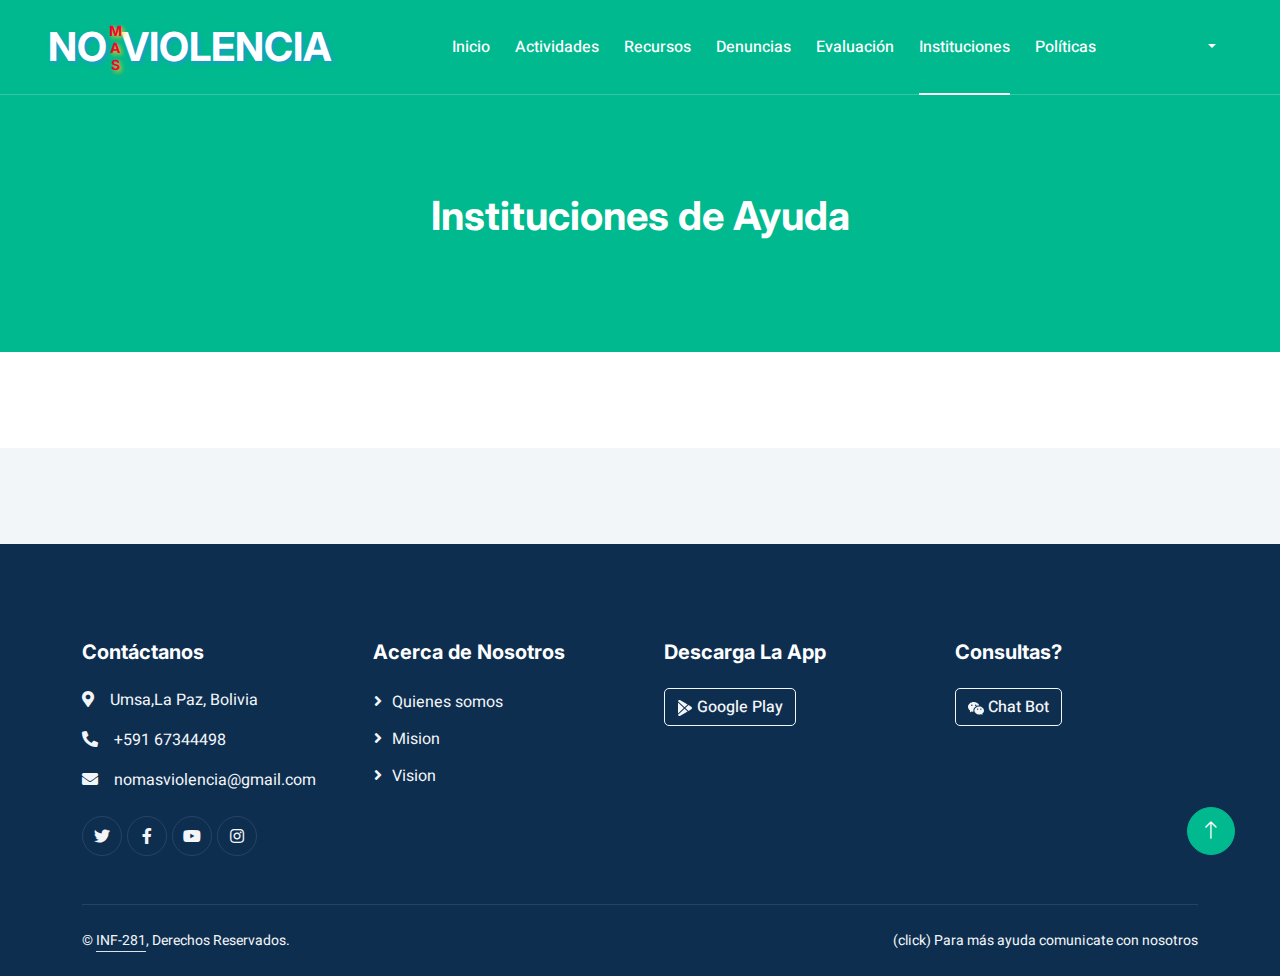
<file: instituciones.html>
<!DOCTYPE html>
<html lang="en">

<head>
  <meta charset="utf-8">
  <title>Proyecto No Mas Violencia</title>
  <meta content="width=device-width, initial-scale=1.0" name="viewport">
  <meta content="" name="keywords">
  <meta content="" name="description">

  <!-- Favicon -->
  <!-- <link href="img/favicon.icon" rel="icon"> -->

  <!-- Google Web Fonts -->
  <link rel="preconnect" href="https://fonts.googleapis.com">
  <link rel="preconnect" href="https://fonts.gstatic.com" crossorigin>
  <link href="https://fonts.googleapis.com/css2?family=Heebo:wght@400;500;600&family=Inter:wght@700;800&display=swap"
    rel="stylesheet">

  <!-- Icon Font Stylesheet -->
  <link href="https://cdnjs.cloudflare.com/ajax/libs/font-awesome/5.10.0/css/all.min.css" rel="stylesheet">
  <link href="https://cdn.jsdelivr.net/npm/bootstrap-icons@1.4.1/font/bootstrap-icons.css" rel="stylesheet">

  <!-- Para iconos -->
  <link href="https://cdnjs.cloudflare.com/ajax/libs/font-awesome/5.15.3/css/all.min.css" rel="stylesheet">

  <!-- Libraries Stylesheet -->
  <link href="lib/animate/animate.min.css" rel="stylesheet">
  <link href="lib/owlcarousel/assets/owl.carousel.min.css" rel="stylesheet">

  <!-- Customized Bootstrap Stylesheet -->
  <link href="css/bootstrap.min.css" rel="stylesheet">

  <!-- Template Stylesheet -->
  <link href="css/style.css" rel="stylesheet">
</head>

<body>
  <div class="container-xxl bg-white p-0">
    <!-- Spinner Start -->
    <div id="spinner"
      class="show bg-white position-fixed translate-middle w-100 vh-100 top-50 start-50 d-flex align-items-center justify-content-center">
      <div class="spinner-border text-primary" style="width: 3rem; height: 3rem;" role="status">
        <span class="sr-only">Loading...</span>
      </div>
    </div>
    <!-- Spinner End -->
    <!-- Navbar & Hero Start -->
    <div class="container-xxl position-relative p-0">
      <nav class="navbar navbar-expand-lg navbar-light px-4 px-lg-5 py-3 py-lg-0">
        <a href="index.html" class="navbar-brand p-0">
          <h1 class="m-0 d-flex align-items-center" id="h1-nomasviolencia">
            <!-- NOMASVIOLENCIA -->
            <span style="text-shadow: 2px 2px 4px #2296D5;">NO</span>
            <span class="font-weight-bold" style="
                text-shadow: 2px 2px 4px #ffcc00;
                display: inline-block; 
                white-space: nowrap; 
                transform: rotate(0deg);
                writing-mode: vertical-rl;
                text-orientation: upright;
                line-height: 1em;
                font-size: 14px;
                color: #F70337;
                ">MAS</span>
            <span style="text-shadow: 2px 2px 4px #2296D5;">VIOLENCIA</span>
            <!-- <img src="img/nomasviolencia.jpeg" alt="Logo" style="width: 300px; height: 500px;"> -->
          </h1>
          <!-- <img src="img/logo.png" alt="Logo"> -->
        </a>
        <button class="navbar-toggler" type="button" data-bs-toggle="collapse" data-bs-target="#navbarCollapse">
          <span class="fa fa-bars"></span>
        </button>
        <div class="collapse navbar-collapse" id="navbarCollapse">
          <div class="navbar-nav ms-auto py-0">
            <a href="index.html" class="nav-item nav-link" id="a-inicio">Inicio</a>
            <a href="actividad.html" class="nav-item nav-link" id="a-actividad">Actividades</a>
            <a href="recurso.html" class="nav-item nav-link" id="a-recurso">Recursos</a>
            <a href="denuncia.html" class="nav-item nav-link" id="a-denunciaPublica">Denuncias</a>
            <a href="evaluacion.html" class="nav-item nav-link" id="a-evaluacion" style="display: none;">Evaluación</a>
            <a href="instituciones.html" class="nav-item nav-link active" id="a-institucion">Instituciones</a>
            <a href="politica.html" class="nav-item nav-link" id="a-politica">Políticas</a>
          </div>
          <div class="navbar-nav ms-auto" id="btnRegInicio">
            <a href="registro.html" class="btn btn-light rounded-pill text-primary py-2 px-4 ms-lg-5">Registro</a>
            <a href="inicio_sesion.html" class="btn btn-light rounded-pill text-primary py-2 px-4 ms-lg-5">Inicio
              Sesion</a>
          </div>
          <div class="navbar-nav ms-auto" style="display: none;" id="correoUsuario">
            <li class="nav-item dropdown pe-3">
              <a class="nav-link nav-profile d-flex align-items-center pe-0" href="#" data-bs-toggle="dropdown">
                <span class="d-none d-md-block dropdown-toggle ps-2 nomUsuario"
                  id="spanCorreo">nombreAdministrador</span>
              </a>
              <ul class="dropdown-menu dropdown-menu-end dropdown-menu-arrow profile">
                <li class="dropdown-header">
                  <h6 id="h6nomUsuario">nomUsuario</h6>
                </li>
                <li>
                  <hr class="dropdown-divider">
                </li>
                <li>
                  <a class="dropdown-item d-flex align-items-center" href="perfil.html" id="a-perfil">
                    <i class="bi bi-person"></i>
                    <span>Mi Perfil</span>
                  </a>
                </li>
                <li>
                  <hr class="dropdown-divider">
                </li>

                <li>
                  <a class="dropdown-item d-flex align-items-center" href="#" id="cerrar_sesion">
                    <i class="bi bi-box-arrow-right"></i>
                    <span>Cerrar Sesión</span>
                  </a>
                </li>
              </ul>
            </li>
          </div>
        </div>
      </nav>
    </div>

    <div class="container-xxl bg-primary page-header">
      <div class="container text-center">
        <h1 class="text-white animated zoomIn mb-3">Instituciones de Ayuda</h1>
      </div>
    </div>
    <div class="container-xxl">
      <div class="container">
        <div class="row justify-content-center">
          <div class="row wow fadeInUp" data-wow-delay="0.3s" id="div-principal">
            <!-- Ventana Modal -->
            <div class="modal fade" id="modal-institucionAyuda" data-bs-backdrop="static">
              <div class="modal-dialog modal-dialog-scrollable modal-xl">
                <div class="modal-content">
                  <div class="modal-header">
                    <h5 id="h5-nombreInstitucionAyuda"></h5>
                    <button class="btn-close" data-bs-dismiss="modal"></button>
                  </div>
                  <div class="modal-footer">
                    <iframe src="" frameborder="0" id="iframe-urlInstitucionAyuda">
                    </iframe>
                  </div>
                </div>
              </div>
            </div>
          </div>
        </div>
      </div>
    </div>
  </div>


  <!-- Footer Start -->
  <div class="container-fluid bg-dark text-light footer pt-5 wow fadeIn" data-wow-delay="0.1s"
    style="margin-top: 6rem;">
    <div class="container py-5">
      <div class="row g-5">
        <div class="col-md-6 col-lg-3">
          <h5 class="text-white mb-4">Contáctanos</h5>
          <p><i class="fa fa-map-marker-alt me-3"></i>Umsa,La Paz, Bolivia</p>
          <p><i class="fa fa-phone-alt me-3"></i>+591 67344498</p>
          <p><i class="fa fa-envelope me-3"></i>nomasviolencia@gmail.com</p>
          <!-- <p><i class="fa fa-envelope me-3"></i>rodrigo@gmail.com</p>
         <p><i class="fa fa-envelope me-3"></i>eleazar@gmail.com</p>
         <p><i class="fa fa-envelope me-3"></i>gustavo@gmail.com</p>
         <p><i class="fa fa-envelope me-3"></i>roberto@gmail.com</p> -->
          <div class="d-flex pt-2">
            <a class="btn btn-outline-light btn-social" href=""><i class="fab fa-twitter"></i></a>
            <a class="btn btn-outline-light btn-social" href=""><i class="fab fa-facebook-f"></i></a>
            <a class="btn btn-outline-light btn-social" href=""><i class="fab fa-youtube"></i></a>
            <a class="btn btn-outline-light btn-social" href=""><i class="fab fa-instagram"></i></a>

          </div>
        </div>
        <div class="col-md-6 col-lg-3">
          <h5 class="text-white mb-4">Acerca de Nosotros</h5>
          <a class="btn btn-link" href="#div-informacion">Quienes somos</a>
          <a class="btn btn-link" href="#div-informacion">Mision</a>
          <a class="btn btn-link" href="#div-informacion">Vision</a>

        </div>
        <div class="col-md-6 col-lg-3">
          <h5 class="text-white mb-4">Descarga La App</h5>
          <!-- <p>Lorem ipsum dolor sit amet elit. Phasellus nec pretium mi. Curabitur facilisis ornare velit non
           vulpu</p> -->
          <div class="position-relative w-100 mt-3">
            <div class="brand__name"><button type="button" class="btn btn-outline-light">
                <svg xmlns="http://www.w3.org/2000/svg" width="16" height="16" fill="currentColor"
                  class="bi bi-google-play" viewBox="0 0 16 16">
                  <path
                    d="M14.222 9.374c1.037-.61 1.037-2.137 0-2.748L11.528 5.04 8.32 8l3.207 2.96 2.694-1.586Zm-3.595 2.116L7.583 8.68 1.03 14.73c.201 1.029 1.36 1.61 2.303 1.055l7.294-4.295ZM1 13.396V2.603L6.846 8 1 13.396ZM1.03 1.27l6.553 6.05 3.044-2.81L3.333.215C2.39-.341 1.231.24 1.03 1.27Z">
                  </path>
                </svg>
                Google Play
              </button>
            </div>
          </div>
        </div>
        <div class="col-md-6 col-lg-3">
          <h5 class="text-white mb-4">Consultas?</h5>
          <!-- <p>Lorem ipsum dolor sit amet elit. Phasellus nec pretium mi. Curabitur facilisis ornare velit non
           vulpu</p> -->
          <div class="position-relative w-100 mt-3">
            <div class="brand__name">
              <a href="https://chatbotsara.org/" type="button" class="btn btn-outline-light" target="_blank">
                <svg xmlns="http://www.w3.org/2000/svg" width="16" height="16" fill="currentColor" class="bi bi-wechat"
                  viewBox="0 0 16 16">
                  <path
                    d="M11.176 14.429c-2.665 0-4.826-1.8-4.826-4.018 0-2.22 2.159-4.02 4.824-4.02S16 8.191 16 10.411c0 1.21-.65 2.301-1.666 3.036a.324.324 0 0 0-.12.366l.218.81a.616.616 0 0 1 .029.117.166.166 0 0 1-.162.162.177.177 0 0 1-.092-.03l-1.057-.61a.519.519 0 0 0-.256-.074.509.509 0 0 0-.142.021 5.668 5.668 0 0 1-1.576.22ZM9.064 9.542a.647.647 0 1 0 .557-1 .645.645 0 0 0-.646.647.615.615 0 0 0 .09.353Zm3.232.001a.646.646 0 1 0 .546-1 .645.645 0 0 0-.644.644.627.627 0 0 0 .098.356Z" />
                  <path
                    d="M0 6.826c0 1.455.781 2.765 2.001 3.656a.385.385 0 0 1 .143.439l-.161.6-.1.373a.499.499 0 0 0-.032.14.192.192 0 0 0 .193.193c.039 0 .077-.01.111-.029l1.268-.733a.622.622 0 0 1 .308-.088c.058 0 .116.009.171.025a6.83 6.83 0 0 0 1.625.26 4.45 4.45 0 0 1-.177-1.251c0-2.936 2.785-5.02 5.824-5.02.05 0 .1 0 .15.002C10.587 3.429 8.392 2 5.796 2 2.596 2 0 4.16 0 6.826Zm4.632-1.555a.77.77 0 1 1-1.54 0 .77.77 0 0 1 1.54 0Zm3.875 0a.77.77 0 1 1-1.54 0 .77.77 0 0 1 1.54 0Z" />
                </svg>
                Chat Bot
              </a>
            </div>
            <div class="correos" style="display: none; transform: translateY(50px);">
              <i class="fa fa-envelope"></i> <span style="margin-right: 10px;">cristhian@gmail.com</span><i
                class="fa fa-phone-alt" style="margin-right: 5px;"></i><span>67344498</span><br>
              <i class="fa fa-envelope"></i> <span style="margin-right: 10px;">rodrigo@gmail.com</span><i
                class="fa fa-phone-alt" style="margin-right: 5px;"></i><span>76279697</span><br>
              <i class="fa fa-envelope"></i> <span style="margin-right: 10px;">eleazar@gmail.com</span><i
                class="fa fa-phone-alt" style="margin-right: 5px;"></i><span>75818739</span><br>
              <i class="fa fa-envelope"></i> <span style="margin-right: 10px;">roberto@gmail.com</span><i
                class="fa fa-phone-alt" style="margin-right: 5px;"></i><span>75267079</span><br>
              <i class="fa fa-envelope"></i> <span style="margin-right: 10px;">gustavo@gmail.com</span><i
                class="fa fa-phone-alt" style="margin-right: 5px;"></i><span>77778054</span>
            </div>
          </div>
        </div>
      </div>
    </div>
    <div class="container">
      <div class="copyright">
        <div class="row">
          <div class="col-md-6 text-center text-md-start mb-3 mb-md-0">
            &copy; <a class="border-bottom" href="#">INF-281</a>, Derechos Reservados.
          </div>
          <div class="col-md-6 text-center text-md-end">
            <a class="desarrollador" onclick="mostrarCorreos()">(click) Para más ayuda comunicate con nosotros</a>
          </div>
        </div>
      </div>
    </div>
  </div>
  <!-- Footer End -->

  <!-- Back to Top -->
  <a href="#" class="btn btn-lg btn-primary btn-lg-square back-to-top"><i class="bi bi-arrow-up"></i></a>
  </div>

  <!-- JavaScript Libraries -->
  <script src="https://code.jquery.com/jquery-3.4.1.min.js"></script>
  <script src="https://cdn.jsdelivr.net/npm/bootstrap@5.0.0/dist/js/bootstrap.bundle.min.js"></script>
  <script src="lib/wow/wow.min.js"></script>
  <script src="lib/easing/easing.min.js"></script>
  <script src="lib/waypoints/waypoints.min.js"></script>
  <script src="lib/owlcarousel/owl.carousel.min.js"></script>

  <!-- Template Javascript -->
  <script src="js/main.js"></script>
  <script src="js/scriptInstitucion.js"></script>
  <script>
    function mostrarCorreos() {
      var correos = document.querySelector('.correos');
      if (correos.style.display == 'block') {
        correos.style.display = 'none';
      } else {
        correos.style.display = 'block';
      }
    }
  </script>
</body>

</html>
</file>
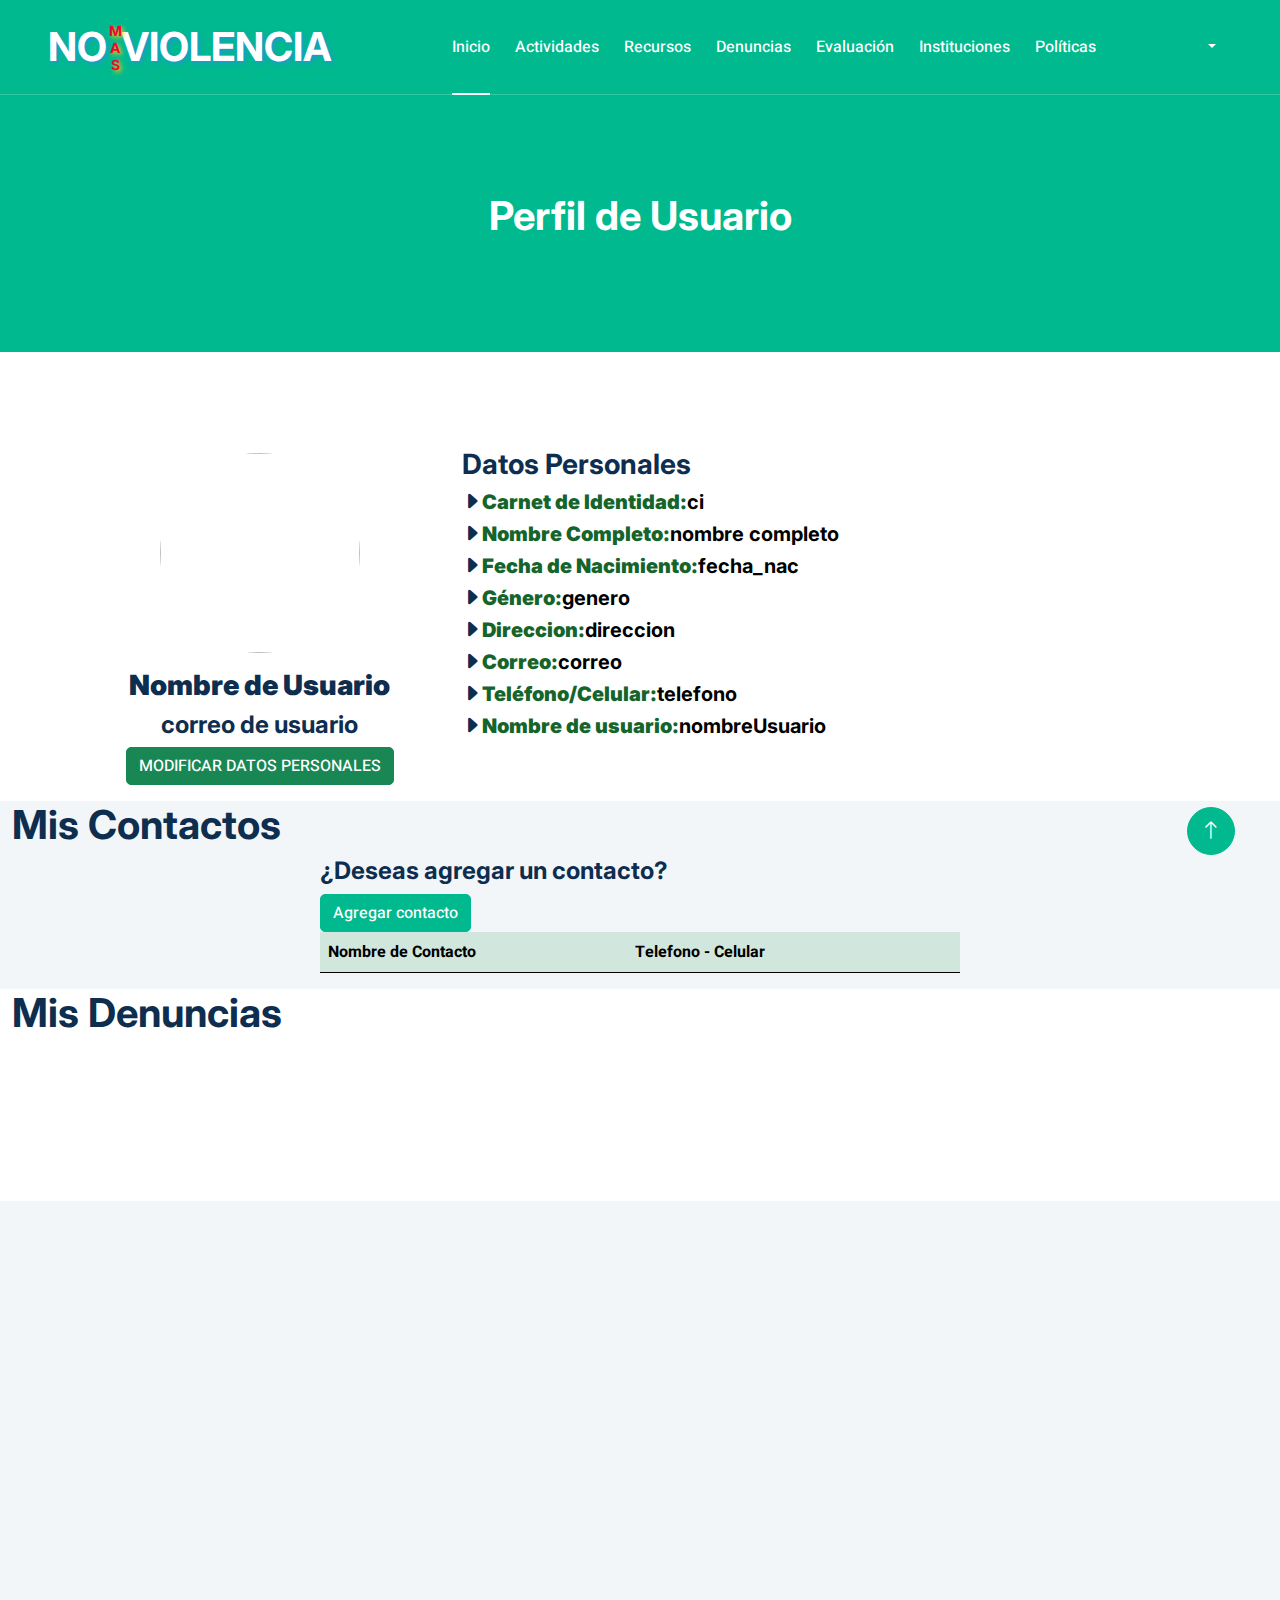
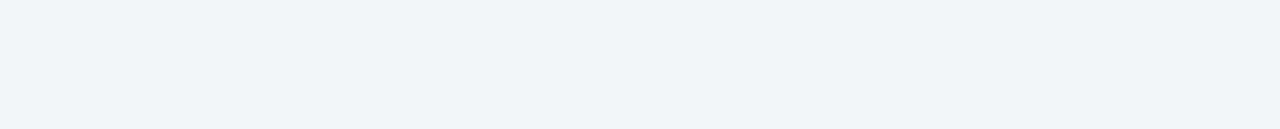
<file: perfil.html>
<!DOCTYPE html>
<html lang="en">

<head>
  <meta charset="utf-8">
  <title>Proyecto No Mas Violencia</title>
  <meta content="width=device-width, initial-scale=1.0" name="viewport">
  <meta content="" name="keywords">
  <meta content="" name="description">

  <!-- Favicon -->
  <!-- <link href="img/favicon.icon" rel="icon"> -->

  <!-- Google Web Fonts -->
  <link rel="preconnect" href="https://fonts.googleapis.com">
  <link rel="preconnect" href="https://fonts.gstatic.com" crossorigin>
  <link href="https://fonts.googleapis.com/css2?family=Heebo:wght@400;500;600&family=Inter:wght@700;800&display=swap"
    rel="stylesheet">

  <!-- Icon Font Stylesheet -->
  <link href="https://cdnjs.cloudflare.com/ajax/libs/font-awesome/5.10.0/css/all.min.css" rel="stylesheet">
  <link href="https://cdn.jsdelivr.net/npm/bootstrap-icons@1.4.1/font/bootstrap-icons.css" rel="stylesheet">

  <!-- Para iconos -->
  <link href="https://cdnjs.cloudflare.com/ajax/libs/font-awesome/5.15.3/css/all.min.css" rel="stylesheet">

  <!-- Libraries Stylesheet -->
  <link href="lib/animate/animate.min.css" rel="stylesheet">
  <link href="lib/owlcarousel/assets/owl.carousel.min.css" rel="stylesheet">

  <!-- Customized Bootstrap Stylesheet -->
  <link href="css/bootstrap.min.css" rel="stylesheet">

  <!-- Template Stylesheet -->
  <link href="css/style.css" rel="stylesheet">
</head>

<body>
  <div class="container-xxl bg-white p-0">
    <!-- Spinner Start -->
    <div id="spinner"
      class="show bg-white position-fixed translate-middle w-100 vh-100 top-50 start-50 d-flex align-items-center justify-content-center">
      <div class="spinner-border text-primary" style="width: 3rem; height: 3rem;" role="status">
        <span class="sr-only">Loading...</span>
      </div>
    </div>
    <!-- Spinner End -->
    <!-- Navbar & Hero Start -->
    <div class="container-xxl position-relative p-0">
      <nav class="navbar navbar-expand-lg navbar-light px-4 px-lg-5 py-3 py-lg-0">
        <a href="index.html" class="navbar-brand p-0">
          <h1 class="m-0 d-flex align-items-center" id="h1-nomasviolencia">
            <!-- NOMASVIOLENCIA -->
            <span style="text-shadow: 2px 2px 4px #2296D5;">NO</span>
            <span class="font-weight-bold" style="
                text-shadow: 2px 2px 4px #ffcc00;
                display: inline-block; 
                white-space: nowrap; 
                transform: rotate(0deg);
                writing-mode: vertical-rl;
                text-orientation: upright;
                line-height: 1em;
                font-size: 14px;
                color: #F70337;
                ">MAS</span>
            <span style="text-shadow: 2px 2px 4px #2296D5;">VIOLENCIA</span>
            <!-- <img src="img/nomasviolencia.jpeg" alt="Logo" style="width: 300px; height: 500px;"> -->
          </h1>
          <!-- <img src="img/logo.png" alt="Logo"> -->
        </a>
        <button class="navbar-toggler" type="button" data-bs-toggle="collapse" data-bs-target="#navbarCollapse">
          <span class="fa fa-bars"></span>
        </button>
        <div class="collapse navbar-collapse" id="navbarCollapse">
          <div class="navbar-nav ms-auto py-0">
            <a href="index.html" class="nav-item nav-link active" id="a-inicio">Inicio</a>
            <a href="actividad.html" class="nav-item nav-link" id="a-actividad">Actividades</a>
            <a href="recurso.html" class="nav-item nav-link" id="a-recurso">Recursos</a>
            <a href="denuncia.html" class="nav-item nav-link" id="a-denunciaPublica">Denuncias</a>
            <a href="evaluacion.html" class="nav-item nav-link" id="a-evaluacion" style="display: none;">Evaluación</a>
            <a href="instituciones.html" class="nav-item nav-link" id="a-institucion">Instituciones</a>
            <a href="politica.html" class="nav-item nav-link" id="a-politica">Políticas</a>
          </div>
          <div class="navbar-nav ms-auto" id="btnRegInicio">
            <a href="registro.html" class="btn btn-light rounded-pill text-primary py-2 px-4 ms-lg-5">Registro</a>
            <a href="inicio_sesion.html" class="btn btn-light rounded-pill text-primary py-2 px-4 ms-lg-5">Inicio
              Sesion</a>
          </div>
          <div class="navbar-nav ms-auto" style="display: none;" id="correoUsuario">
            <li class="nav-item dropdown pe-3">
              <a class="nav-link nav-profile d-flex align-items-center pe-0" href="#" data-bs-toggle="dropdown">
                <span class="d-none d-md-block dropdown-toggle ps-2 nomUsuario"
                  id="spanCorreo">nombreAdministrador</span>
              </a>
              <ul class="dropdown-menu dropdown-menu-end dropdown-menu-arrow profile">
                <li class="dropdown-header">
                  <h6 id="h6nomUsuario">nomUsuario</h6>
                </li>
                <li>
                  <hr class="dropdown-divider">
                </li>
                <li>
                  <a class="dropdown-item d-flex align-items-center" href="perfil.html" id="a-perfil">
                    <i class="bi bi-person"></i>
                    <span>Mi Perfil</span>
                  </a>
                </li>
                <li>
                  <hr class="dropdown-divider">
                </li>

                <li>
                  <a class="dropdown-item d-flex align-items-center" id="cerrar_sesion">
                    <i class="bi bi-box-arrow-right"></i>
                    <span>Cerrar Sesión</span>
                  </a>
                </li>
              </ul>
            </li>
          </div>
        </div>
      </nav>
    </div>

    <div class="container-xxl bg-primary page-header">
      <div class="container text-center">
        <h1 class="text-white animated zoomIn mb-3">Perfil de Usuario</h1>
      </div>
    </div>
    <div class="container-xxl">
      <div class="container">
        <div class="row justify-content-center">
          <div class="col-md-4"">
            <div class=" d-flex justify-content-center align-items-center" style="margin-top: 5px;">
            <img class="rounded-circle" id="img-usuarioPerfil"
              style="max-width: 200px; max-height: 200px; min-width: 200px; min-height: 200px;">
          </div>
          <div class="text-center my-3">
            <h3 id="h3-nombreUsuarioPerfil"><strong id="strong-nombreUsuarioPerfil">Nombre de Usuario</strong>
            </h3>
            <h4 id="h4-correoUsuarioPerfil">correo de usuario</h4>
            <button id="btn-modificarDatos" class="btn btn-success" data-bs-toggle="modal"
              data-bs-target="#modal-editarUsuario">MODIFICAR DATOS PERSONALES</button>
          </div>
        </div>
        <div class="col-md-8">
          <h3>Datos Personales</h3>
          <div class="col-md-12">
            <h5><i class="bi bi-caret-right-fill"></i><strong style="color: #15642B;">Carnet de Identidad:</strong><span
                id="span-ciPerfil" style="color: black;">ci</span></h5>
          </div>
          <div class="col-md-12">
            <h5><i class="bi bi-caret-right-fill"></i><strong style="color: #15642B;">Nombre Completo:</strong><span
                id="span-nombrePerfil" style="color: black;">nombre completo</span></h5>
          </div>
          <div class="col-md-12">
            <h5><i class="bi bi-caret-right-fill"></i><strong style="color: #15642B;">Fecha de Nacimiento:</strong><span
                id="span-fechaNacPerfil" style="color: black;">fecha_nac</span></h5>
          </div>
          <div class="col-md-12">
            <h5><i class="bi bi-caret-right-fill"></i><strong style="color: #15642B;">Género:</strong><span
                id="span-generoPerfil" style="color: black;">genero</span></h5>
          </div>
          <div class="col-md-12">
            <h5><i class="bi bi-caret-right-fill"></i><strong style="color: #15642B;">Direccion:</strong><span
                id="span-direccionPerfil" style="color: black;">direccion</span></h5>
          </div>
          <div class="col-md-12">
            <h5><i class="bi bi-caret-right-fill"></i><strong style="color: #15642B;">Correo:</strong><span
                id="span-correoPerfil" style="color: black;">correo</span></h5>
          </div>
          <div class="col-md-12">
            <h5><i class="bi bi-caret-right-fill"></i><strong style="color: #15642B;">Teléfono/Celular:</strong><span
                id="span-telefonoPerfil" style="color: black;">telefono</span></h5>
          </div>
          <div class="col-md-12">
            <h5><i class="bi bi-caret-right-fill"></i><strong style="color: #15642B;">Nombre de usuario:</strong><span
                id="span-userPerfil" style="color: black;">nombreUsuario</span></h5>
          </div>
        </div>
        <!-- VENTANA MODAL PARA EDITAR Usuario -->
        <div class="modal fade" id="modal-editarUsuario" data-bs-backdrop="static">
          <div class="modal-dialog modal-dialog-scrollableº">
            <div class="modal-content">
              <div class="modal-header">
                <h5>Editar Usuario</h5>
                <button class="btn-close" data-bs-dismiss="modal"></button>
              </div>
              <form id="form-editarUsuario" method="POST" enctype="multipart/form-data">
                <div class="modal-body">
                  <div class="row">
                    <div class="form-floating col-md-8">
                      <input type="file" class="form-control" id="input-imagenPerfil" accept="image/*">
                    </div>
                    <div class="form-floating col-md-3 m-3">
                      <img class="rounded-circle" id="img-usuarioPerfilEditar"
                        style="max-width: 80px; max-height: 80px; min-width: 80px; min-height: 80px;">
                    </div>
                  </div>
                  <div class="form-floating mb-3">
                    <input type="text" class="form-control" id="input-ciUsuarioEditar" placeholder="name@example.com"
                      required>
                    <label for="input-ciUsuarioEditar">CI</label>
                    <div id="validationServerUsernameFeedback" class="invalid-feedback">
                      CI de usuario no válido.
                    </div>
                  </div>
                  <div class="form-floating mb-3">
                    <input type="text" class="form-control" id="input-nomUsuarioEditar" placeholder="name@example.com"
                      required>
                    <label for="input-nomUsuarioEditar">Nombre</label>
                    <div id="validationServerUsernameFeedback" class="invalid-feedback">
                      Nombre de usuario no válido.
                    </div>
                  </div>
                  <div class="form-floating mb-3">
                    <input type="date" class="form-control" id="input-fechaUsuarioEditar" placeholder="name@example.com"
                      required>
                    <label for="input-fechaUsuarioEditar">Fecha_Nac</label>
                    <div id="validationServerUsernameFeedback" class="invalid-feedback">
                      Fecha nac no válido.
                    </div>
                  </div>
                  <div class="form-floating mb-3">
                    <fieldset class="row mb-3">
                      <legend class="col-form-label col-sm-2 pt-0">Género</legend>
                      <div class="col-sm-10">
                        <div class="form-check">
                          <input class="form-check-input" type="radio" name="gridRadios" id="gridRadios1Editar"
                            value="Masculino" checked="">
                          <label class="form-check-label" for="gridRadios1Editar">
                            Masculino
                          </label>
                        </div>
                        <div class="form-check">
                          <input class="form-check-input" type="radio" name="gridRadios" id="gridRadios2Editar"
                            value="Femenino">
                          <label class="form-check-label" for="gridRadios2Editar">
                            Femenino
                          </label>
                        </div>
                        <div class="form-check">
                          <input class="form-check-input" type="radio" name="gridRadios" id="gridRadios3Editar"
                            value="Otro">
                          <label class="form-check-label" for="gridRadios3Editar">
                            Otro
                          </label>
                        </div>
                      </div>
                    </fieldset>
                  </div>
                  <div class="form-floating mb-3">
                    <input type="text" class="form-control" id="input-direccionUsuarioEditar"
                      placeholder="name@example.com" required>
                    <label for="input-direccionUsuarioEditar">Direccion</label>
                    <div id="validationServerUsernameFeedback" class="invalid-feedback">
                      Direccion de usuario no válido.
                    </div>
                  </div>
                  <div class="form-floating mb-3">
                    <input type="text" class="form-control" id="input-correoUsuarioEditar"
                      placeholder="name@example.com" required>
                    <label for="input-correoUsuarioEditar">Correo</label>
                    <div id="validationServerUsernameFeedback" class="invalid-feedback">
                      Correo de usuario no válido.
                    </div>
                  </div>
                  <div class="form-floating mb-3">
                    <input type="text" class="form-control" id="input-telefonoUsuarioEditar"
                      placeholder="name@example.com" required>
                    <label for="input-telefonoUsuarioEditar">Telefono</label>
                    <div id="validationServerUsernameFeedback" class="invalid-feedback">
                      Telefono de usuario no válido.
                    </div>
                  </div>
                  <div class="form-floating mb-3">
                    <input type="text" class="form-control" id="input-userUsuarioEditar" placeholder="name@example.com"
                      required>
                    <label for="input-userUsuarioEditar">Usuario</label>
                    <div id="validationServerUsernameFeedback" class="invalid-feedback">
                      Nombre_usuario de usuario no válido.
                    </div>
                  </div>
                  <div class="form-floating mb-3">
                    <input type="text" class="form-control" id="input-passwordUsuarioEditar"
                      placeholder="name@example.com" required>
                    <label for="input-passwordUsuarioEditar">Password</label>
                    <div id="validationServerUsernameFeedback" class="invalid-feedback">
                      Password de usuario no válido.
                    </div>
                  </div>


                </div>
                <div class="modal-footer">
                  <button class="btn btn-danger" id="btn-cancelarRegUsuario" data-bs-dismiss="modal">Cancelar</button>
                  <button type="submit" class="btn btn-success" id="btn-editarUsuario">Guardar cambios</button>
                </div>
              </form>
            </div>
          </div>
        </div>
        <!-- FIN VENTANA MODAL PARA EDITAR Usuario -->
      </div>
    </div>

  </div>
  </div>


  <!-- CONTACTOS -->
  <div class="container-xxl">
    <h1>Mis Contactos</h1>
    <div class="container">
      <div class="row justify-content-center">
        <div class="col-lg-7 wow fadeInUp" data-wow-delay="0.3s">
          <h4>¿Deseas agregar un contacto?</h4>
          <button class="btn btn-primary" data-bs-toggle="modal" data-bs-target="#modal-registrarContacto">Agregar
            contacto</button>
          <table id="tabla-contactos" class="table table-striped">
            <thead class="table-success">
              <tr>
                <th>Nombre de Contacto</th>
                <th>Telefono - Celular</th>
                <th></th>
                <th></th>
              </tr>
            </thead>
            <tbody>
              <!-- Aquí se insertarán las filas de usuarios -->
            </tbody>
          </table>
          <!-- VENTANA MODAL PARA REGISTRAR CONTACTO -->
          <div class="modal fade" id="modal-registrarContacto" data-bs-backdrop="static">
            <div class="modal-dialog modal-dialog-scrollableº">
              <div class="modal-content">
                <div class="modal-header">
                  <h5>Registra un Contacto</h5>
                  <button class="btn-close" data-bs-dismiss="modal"></button>
                </div>
                <form id="form-registrarContacto">
                  <div class="modal-body">

                    <div class="form-floating mb-3">
                      <input type="text" class="form-control" id="input-nomContacto" placeholder="name@example.com"
                        required>
                      <label for="input-nomContacto">Nombre de Contacto</label>
                      <div id="validationServerUsernameFeedback" class="invalid-feedback">
                        Nombre de contacto no válido.
                      </div>
                    </div>
                    <div class="form-floating mb-3">
                      <input type="text" class="form-control" id="input-numContacto" placeholder="name@example.com"
                        required>
                      <label for="input-numContacto">Célular/Teléfono</label>
                      <div id="validationServerUsernameFeedback" class="invalid-feedback">
                        Teléfono/Celular no válido.
                      </div>
                    </div>

                  </div>
                  <div class="modal-footer">
                    <button class="btn btn-danger" id="btn-cancelarRegContacto"
                      data-bs-dismiss="modal">Cancelar</button>
                    <button type="submit" class="btn btn-success" id="btn-registrarContacto">Registrar</button>
                  </div>
                </form>
              </div>
            </div>
          </div>
          <!-- FIN VENTANA MODAL PARA REGISTRAR CONTACTO -->

          <!-- VENTANA MODAL PARA EDITAR CONTACTO -->
          <div class="modal fade" id="modal-editarContacto" data-bs-backdrop="static">
            <div class="modal-dialog modal-dialog-scrollableº">
              <div class="modal-content">
                <div class="modal-header">
                  <h5>Editar Contacto</h5>
                  <button class="btn-close" data-bs-dismiss="modal"></button>
                </div>
                <form id="form-editarContacto">
                  <div class="modal-body">

                    <div class="form-floating mb-3">
                      <input type="text" class="form-control" id="input-nomContactoEditar"
                        placeholder="name@example.com" required>
                      <label for="input-nomContactoEditar">Nombre de Contacto</label>
                      <div id="validationServerUsernameFeedback" class="invalid-feedback">
                        Nombre de contacto no válido.
                      </div>
                    </div>
                    <div class="form-floating mb-3">
                      <input type="text" class="form-control" id="input-numContactoEditar"
                        placeholder="name@example.com" required>
                      <label for="input-numContactoEditar">Célular/Teléfono</label>
                      <div id="validationServerUsernameFeedback" class="invalid-feedback">
                        Teléfono/Celular no válido.
                      </div>
                    </div>

                  </div>
                  <div class="modal-footer">
                    <button class="btn btn-danger" id="btn-cancelarRegContacto"
                      data-bs-dismiss="modal">Cancelar</button>
                    <button type="submit" class="btn btn-success" id="btn-editarContacto">Guardar cambios</button>
                  </div>
                </form>
              </div>
            </div>
          </div>
          <!-- FIN VENTANA MODAL PARA EDITAR CONTACTO -->

          <!-- VENTANA MODAL PARA BORRAR CONTACTO -->
          <div class="modal fade" id="modal-eliminarContacto" data-bs-backdrop="static">
            <div class="modal-dialog modal-dialog-scrollableº">
              <div class="modal-content">
                <div class="modal-header">
                  <h5>¿Esta seguro de eliminar el contacto?</h5>
                  <button class="btn-close" data-bs-dismiss="modal"></button>
                </div>

                <div class="modal-body">
                  <p id="p-contacto"></p>
                </div>
                <div class="modal-footer">
                  <button class="btn btn-danger" id="btn-NOeliminarContacto" data-bs-dismiss="modal">NO</button>
                  <button type="submit" class="btn btn-success" id="btn-SIeliminarContacto">SI</button>
                </div>

              </div>
            </div>
          </div>
          <!-- FIN VENTANA MODAL PARA BORRAR CONTACTO -->


        </div>
      </div>
    </div>
  </div>
  <!------------------------------------------------------------------->



  <!-- Denuncias -->
  <div class="container-xxl bg-white">
    <h1>Mis Denuncias</h1>
    <div class="container">
      <div class="row justify-content-center">
        <div class="col-lg-7 wow fadeInUp" data-wow-delay="0.3s">
          <h4>Denuncia ahora...!!!</h4>
          <button class="btn btn-primary" data-bs-toggle="modal" data-bs-target="#modal-registrarDenuncia">Agregar
            denuncia</button>
          <table id="tabla-denuncias" class="table table-striped">
            <thead class="table-success">
              <tr>
                <th>N° Denuncia</th>
                <th>Nombre de victima</th>
                <th>Nombre de agresor</th>

                <th>Ver/Editar denuncia</th>
                <th>Eliminar denuncia</th>
                <th>estado</th>
                <th></th>
              </tr>
            </thead>
            <tbody>
              <!-- Aquí se insertarán las filas de usuarios tabla-contactos  -->
            </tbody>
          </table>
          <!-- VENTANA MODAL PARA REGISTRAR DENUNCIA  -->
          <div class="modal fade" id="modal-registrarDenuncia" data-bs-backdrop="static">
            <div class="modal-dialog modal-dialog-scrollableº">
              <div class="modal-content">
                <div class="modal-header">
                  <h5>Registra un Denuncia</h5>
                  <button class="btn-close" data-bs-dismiss="modal"></button>
                </div>
                <form id="form-registrarDenuncia" method="POST" enctype="multipart/form-data">
                  <div class="modal-body">

                    <div class="form-floating mb-3">
                      <input type="text" class="form-control" id="input-nomVictimaRR" placeholder="name@example.com"
                        required>
                      <label for="input-nomVictimaR">Nombre de Victima</label>
                      <div id="validationServerUsernameFeedback" class="invalid-feedback">
                        Nombre de contacto no válido.
                      </div>
                    </div>

                    <div class="form-floating mb-3">
                      <input type="text" class="form-control" id="input-nomAgresorRR" placeholder="name@example.com"
                        required>
                      <label for="input-nomAgresorR">Nombre de Agresor</label>
                      <div id="validationServerUsernameFeedback" class="invalid-feedback">
                        Nombre de contacto no válido.
                      </div>
                    </div>

                    <div class="form-floating mb-3">
                      <input type="text" class="form-control" id="input-tipoViolenciaRR" placeholder="name@example.com"
                        required>
                      <label for="input-tipoViolenciaR">Tipo de Violencia</label>
                    </div>

                    <div class="form-floating mb-3">
                      <h6 for="input-tipoDenunciaR">¿Desea que su denuncia sea Pública?</h6>
                    </div>
                    <!-- check -->
                    <div class="col-sm-10">
                      <div class="form-check">
                        <input class="form-check-input" type="radio" name="gridRadios" id="gridRadios1"
                          value="Masculino" checked="">
                        <label class="form-check-label" for="gridRadios1">
                          Si
                        </label>
                      </div>
                      <div class="form-check">
                        <input class="form-check-input" type="radio" name="gridRadios" id="gridRadios2"
                          value="Femenino">
                        <label class="form-check-label" for="gridRadios2">
                          No
                        </label>
                      </div>
                    </div>



                    <!-- fin de check -->
                    <div class="form-floating mb-3">

                      <label for="date">Fecha</label>
                      <div>.</div>
                      <input type="date" class="form-control" id="input-fechaRR">
                    </div>

                    <div class="form-floating mb-3">
                      <input type="text" class="form-control" id="input-descripcionRR" placeholder="name@example.com"
                        required>
                      <label for="input-nomVictima">Descripcion</label>
                    </div>

                    <div class="form-floating mb-3">
                      <!-- <img id="img-denuncia"> -->
                      <label for="input-pruebas" class="form-label">Subir Pruebas</label>
                      <div>.</div>
                      <input class="form-control bg-white" type="file" id="input-pruebasRR" multiple="" name="image">

                      <!-- <input type="text" class="form-control" id="input-pruebasRR" placeholder="name@example.com"
                          required>
                        <label for="input-nomVictima">Pruebas</label> -->
                    </div>

                    <div class="form-floating mb-3">
                      <input type="text" class="form-control" id="input-ubicacionRR" placeholder="name@example.com"
                        required>
                      <label for="input-nomVictima">Ubicaion del Hecho</label>
                    </div>


                  </div>
                  <div class="modal-footer">
                    <button class="btn btn-danger" id="btn-cancelarRegDenuncia"
                      data-bs-dismiss="modal">Cancelar</button>
                    <button type="submit" class="btn btn-success" id="btn-registrarDenuncia">Registrar Denuncia</button>
                  </div>
                </form>
              </div>
            </div>
          </div>
          <!-- FIN VENTANA MODAL PARA REGISTRAR -->

          <!-- VENTANA MODAL PARA VER DENUNCIA  -->
          <div class="modal fade" id="modal-editarDenuncia" data-bs-backdrop="static">
            <div class="modal-dialog modal-dialog-scrollableº">
              <div class="modal-content">
                <div class="modal-header">
                  <h5>Denuncia</h5>
                  <button class="btn-close" data-bs-dismiss="modal"></button>
                </div>


                <form id="form-editarDenuncia" id="form-registrarDenuncia" method="POST" enctype="multipart/form-data">
                  <div class="modal-body">

                    <div class="form-floating mb-3">
                      <input type="text" class="form-control" id="input-nomDenunciaEditar"
                        placeholder="name@example.com" required>
                      <label for="input-nomVictimaEditar">Nombre de Victima</label>
                    </div>

                    <div class="form-floating mb-3">
                      <input type="text" class="form-control" id="input-nomAgresor" placeholder="name@example.com"
                        required>
                      <label for="input-nomAgresor">Nombre de Agresor</label>
                    </div>

                    <div class="form-floating mb-3">
                      <input type="text" class="form-control" id="input-tipoViolenci" placeholder="name@example.com"
                        required>
                      <label for="input-tipoViolencia">Tipo de Violencia</label>
                    </div>

                    <div class="form-floating mb-3">
                      <h6 for="input-tipoDenunciaR">¿Desea que su denuncia sea Pública?</h6>
                    </div>
                    <!-- check -->
                    <div class="col-sm-10">
                      <div class="form-check">
                        <input class="form-check-input" type="radio" name="gridRadios" id="gridRadios11" value="si">
                        <label class="form-check-label" for="gridRadios11">
                          Si
                        </label>
                      </div>
                      <div class="form-check">
                        <input class="form-check-input" type="radio" name="gridRadios" id="gridRadios22" value="no">
                        <label class="form-check-label" for="gridRadios22">
                          No
                        </label>
                      </div>
                    </div>



                    <!-- fin de check -->

                    <div class="form-floating mb-3">

                      <label for="date">Fecha</label>
                      <div>. </div>
                      <input type="date" class="form-control" id="input-fecha">
                    </div>

                    <div class="form-floating mb-3">
                      <input type="text" class="form-control" id="input-descripcion" placeholder="name@example.com"
                        required>
                      <label for="input-descripcion">Descripcion</label>
                    </div>

                    <div class="form-floating mb-3">

                      <img id="img-denuncia" style="width: 100%;">

                    </div>

                    <div class="form-floating mb-3">


                      <label for="input-pruebas" class="form-label">Subir Pruebas</label>
                      <div>.</div>
                      <input class="form-control bg-white" type="file" id="input-pruebas" multiple="">

                      <!-- <input type="text" class="form-control" id="input-pruebas" placeholder="name@example.com"
                            required>
                          <label for="input-pruebas">Pruebas</label> -->

                    </div>

                    <div class="form-floating mb-3">
                      <input type="text" class="form-control" id="input-ubicacion" placeholder="name@example.com"
                        required>
                      <label for="input-ubicacion">Ubicaion del echo</label>
                    </div>

                  </div>
                  <div class="modal-footer">
                    <button class="btn btn-danger" id="btn-cancelarRegDenuncia"
                      data-bs-dismiss="modal">Cancelar</button>
                    <button type="submit" class="btn btn-success" id="btn-editarDenuncia">Guardar cambios</button>
                  </div>
                </form>
              </div>
            </div>
          </div>
          <!-- FIN VENTANA MODAL PARA EDITAR CONTACTO -->

          <!-- VENTANA MODAL PARA BORRAR CONTACTO -->
          <div class="modal fade" id="modal-eliminarDenuncia" data-bs-backdrop="static">
            <div class="modal-dialog modal-dialog-scrollableº">
              <div class="modal-content">
                <div class="modal-header">
                  <h5>¿Esta seguro de eliminar denuncia?</h5>
                  <button class="btn-close" data-bs-dismiss="modal"></button>
                </div>

                <div class="modal-body">
                  <p id="p-denuncia"></p>
                </div>
                <div class="modal-footer">
                  <button class="btn btn-danger" id="btn-NOeliminarDenuncia" data-bs-dismiss="modal">NO</button>
                  <button type="submit" class="btn btn-success" id="btn-SIeliminarDenuncia">SI</button>
                </div>

              </div>
            </div>
          </div>
          <!-- FIN VENTANA MODAL PARA BORRAR CONTACTO -->


        </div>
      </div>
    </div>
  </div>





  <!-- Footer Start -->
  <div class="container-fluid bg-dark text-light footer pt-5 wow fadeIn" data-wow-delay="0.1s"
    style="margin-top: 6rem;">
    <div class="container py-5">
      <div class="row g-5">
        <div class="col-md-6 col-lg-3">
          <h5 class="text-white mb-4">Contáctanos</h5>
          <p><i class="fa fa-map-marker-alt me-3"></i>Umsa,La Paz, Bolivia</p>
          <p><i class="fa fa-phone-alt me-3"></i>+591 67344498</p>
          <p><i class="fa fa-envelope me-3"></i>nomasviolencia@gmail.com</p>
          <!-- <p><i class="fa fa-envelope me-3"></i>rodrigo@gmail.com</p>
       <p><i class="fa fa-envelope me-3"></i>eleazar@gmail.com</p>
       <p><i class="fa fa-envelope me-3"></i>gustavo@gmail.com</p>
       <p><i class="fa fa-envelope me-3"></i>roberto@gmail.com</p> -->
          <div class="d-flex pt-2">
            <a class="btn btn-outline-light btn-social" href=""><i class="fab fa-twitter"></i></a>
            <a class="btn btn-outline-light btn-social" href=""><i class="fab fa-facebook-f"></i></a>
            <a class="btn btn-outline-light btn-social" href=""><i class="fab fa-youtube"></i></a>
            <a class="btn btn-outline-light btn-social" href=""><i class="fab fa-instagram"></i></a>

          </div>
        </div>
        <div class="col-md-6 col-lg-3">
          <h5 class="text-white mb-4">Acerca de Nosotros</h5>
          <a class="btn btn-link" href="#div-informacion">Quienes somos</a>
          <a class="btn btn-link" href="#div-informacion">Mision</a>
          <a class="btn btn-link" href="#div-informacion">Vision</a>

        </div>
        <div class="col-md-6 col-lg-3">
          <h5 class="text-white mb-4">Descarga La App</h5>
          <!-- <p>Lorem ipsum dolor sit amet elit. Phasellus nec pretium mi. Curabitur facilisis ornare velit non
         vulpu</p> -->
          <div class="position-relative w-100 mt-3">
            <div class="brand__name"><button type="button" class="btn btn-outline-light">
                <svg xmlns="http://www.w3.org/2000/svg" width="16" height="16" fill="currentColor"
                  class="bi bi-google-play" viewBox="0 0 16 16">
                  <path
                    d="M14.222 9.374c1.037-.61 1.037-2.137 0-2.748L11.528 5.04 8.32 8l3.207 2.96 2.694-1.586Zm-3.595 2.116L7.583 8.68 1.03 14.73c.201 1.029 1.36 1.61 2.303 1.055l7.294-4.295ZM1 13.396V2.603L6.846 8 1 13.396ZM1.03 1.27l6.553 6.05 3.044-2.81L3.333.215C2.39-.341 1.231.24 1.03 1.27Z">
                  </path>
                </svg>
                Google Play
              </button>
            </div>
          </div>
        </div>
        <div class="col-md-6 col-lg-3">
          <h5 class="text-white mb-4">Consultas?</h5>
          <!-- <p>Lorem ipsum dolor sit amet elit. Phasellus nec pretium mi. Curabitur facilisis ornare velit non
         vulpu</p> -->
          <div class="position-relative w-100 mt-3">
            <div class="brand__name">
              <a href="https://chatbotsara.org/" type="button" class="btn btn-outline-light" target="_blank">
                <svg xmlns="http://www.w3.org/2000/svg" width="16" height="16" fill="currentColor" class="bi bi-wechat"
                  viewBox="0 0 16 16">
                  <path
                    d="M11.176 14.429c-2.665 0-4.826-1.8-4.826-4.018 0-2.22 2.159-4.02 4.824-4.02S16 8.191 16 10.411c0 1.21-.65 2.301-1.666 3.036a.324.324 0 0 0-.12.366l.218.81a.616.616 0 0 1 .029.117.166.166 0 0 1-.162.162.177.177 0 0 1-.092-.03l-1.057-.61a.519.519 0 0 0-.256-.074.509.509 0 0 0-.142.021 5.668 5.668 0 0 1-1.576.22ZM9.064 9.542a.647.647 0 1 0 .557-1 .645.645 0 0 0-.646.647.615.615 0 0 0 .09.353Zm3.232.001a.646.646 0 1 0 .546-1 .645.645 0 0 0-.644.644.627.627 0 0 0 .098.356Z" />
                  <path
                    d="M0 6.826c0 1.455.781 2.765 2.001 3.656a.385.385 0 0 1 .143.439l-.161.6-.1.373a.499.499 0 0 0-.032.14.192.192 0 0 0 .193.193c.039 0 .077-.01.111-.029l1.268-.733a.622.622 0 0 1 .308-.088c.058 0 .116.009.171.025a6.83 6.83 0 0 0 1.625.26 4.45 4.45 0 0 1-.177-1.251c0-2.936 2.785-5.02 5.824-5.02.05 0 .1 0 .15.002C10.587 3.429 8.392 2 5.796 2 2.596 2 0 4.16 0 6.826Zm4.632-1.555a.77.77 0 1 1-1.54 0 .77.77 0 0 1 1.54 0Zm3.875 0a.77.77 0 1 1-1.54 0 .77.77 0 0 1 1.54 0Z" />
                </svg>
                Chat Bot
              </a>
            </div>
            <div class="correos" style="display: none; transform: translateY(50px);">
              <i class="fa fa-envelope"></i> <span style="margin-right: 10px;">cristhian@gmail.com</span><i
                class="fa fa-phone-alt" style="margin-right: 5px;"></i><span>67344498</span><br>
              <i class="fa fa-envelope"></i> <span style="margin-right: 10px;">rodrigo@gmail.com</span><i
                class="fa fa-phone-alt" style="margin-right: 5px;"></i><span>76279697</span><br>
              <i class="fa fa-envelope"></i> <span style="margin-right: 10px;">eleazar@gmail.com</span><i
                class="fa fa-phone-alt" style="margin-right: 5px;"></i><span>75818739</span><br>
              <i class="fa fa-envelope"></i> <span style="margin-right: 10px;">roberto@gmail.com</span><i
                class="fa fa-phone-alt" style="margin-right: 5px;"></i><span>75267079</span><br>
              <i class="fa fa-envelope"></i> <span style="margin-right: 10px;">gustavo@gmail.com</span><i
                class="fa fa-phone-alt" style="margin-right: 5px;"></i><span>77778054</span>
            </div>
          </div>
        </div>
      </div>
    </div>
    <div class="container">
      <div class="copyright">
        <div class="row">
          <div class="col-md-6 text-center text-md-start mb-3 mb-md-0">
            &copy; <a class="border-bottom" href="#">INF-281</a>, Derechos Reservados.
          </div>
          <div class="col-md-6 text-center text-md-end">
            <a class="desarrollador" onclick="mostrarCorreos()">(click) Para más ayuda comunicate con nosotros</a>
          </div>
        </div>
      </div>
    </div>
  </div>
  <!-- Footer End -->

  <!-- Back to Top -->
  <a href="#" class="btn btn-lg btn-primary btn-lg-square back-to-top"><i class="bi bi-arrow-up"></i></a>
  </div>

  <!-- JavaScript Libraries -->
  <script src="https://code.jquery.com/jquery-3.4.1.min.js"></script>
  <script src="https://cdn.jsdelivr.net/npm/bootstrap@5.0.0/dist/js/bootstrap.bundle.min.js"></script>
  <script src="lib/wow/wow.min.js"></script>
  <script src="lib/easing/easing.min.js"></script>
  <script src="lib/waypoints/waypoints.min.js"></script>
  <script src="lib/owlcarousel/owl.carousel.min.js"></script>

  <!-- Template Javascript -->
  <script src="js/main.js"></script>
  <script src="js/scriptPerfil.js"></script>
  <!-- <script src="js/scriptDenunciaUsuario.js"></script> -->
  <!-- <script src="js/scriptEvaluacion.js"></script> -->
  <script>
    function mostrarCorreos() {
      var correos = document.querySelector('.correos');
      if (correos.style.display == 'block') {
        correos.style.display = 'none';
      } else {
        correos.style.display = 'block';
      }
    }
  </script>
</body>

</html>
</file>
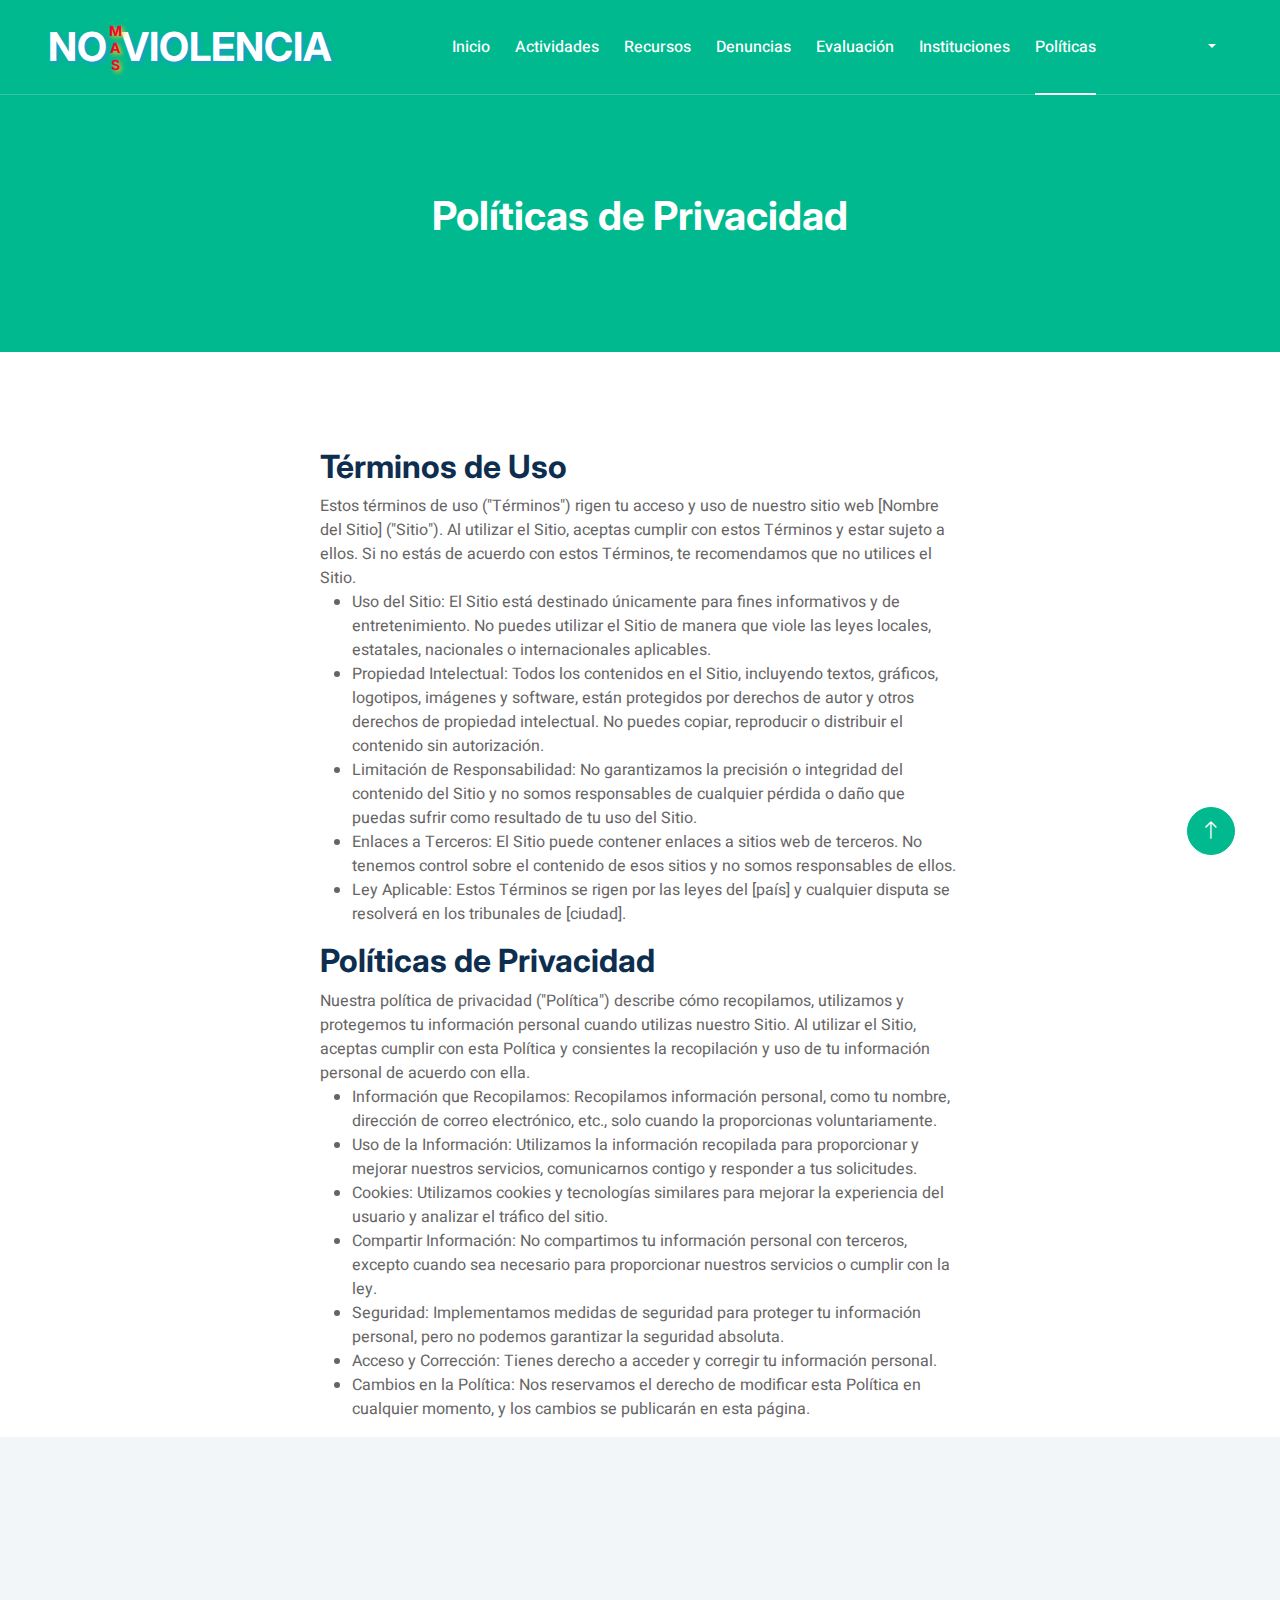
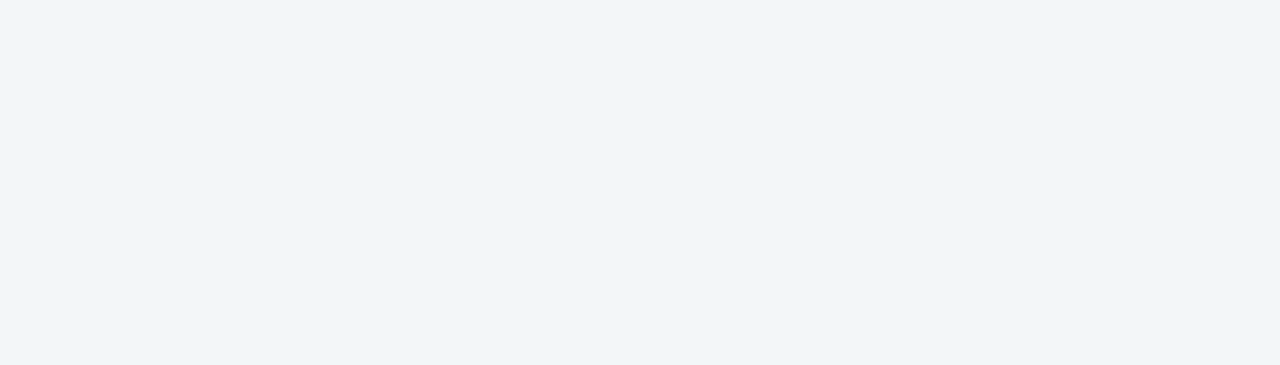
<file: politica.html>
<!DOCTYPE html>
<html lang="en">

<head>
  <meta charset="utf-8">
  <title>Proyecto No Mas Violencia</title>
  <meta content="width=device-width, initial-scale=1.0" name="viewport">
  <meta content="" name="keywords">
  <meta content="" name="description">

  <!-- Favicon -->
  <!-- <link href="img/favicon.icon" rel="icon"> -->

  <!-- Google Web Fonts -->
  <link rel="preconnect" href="https://fonts.googleapis.com">
  <link rel="preconnect" href="https://fonts.gstatic.com" crossorigin>
  <link href="https://fonts.googleapis.com/css2?family=Heebo:wght@400;500;600&family=Inter:wght@700;800&display=swap"
    rel="stylesheet">

  <!-- Icon Font Stylesheet -->
  <link href="https://cdnjs.cloudflare.com/ajax/libs/font-awesome/5.10.0/css/all.min.css" rel="stylesheet">
  <link href="https://cdn.jsdelivr.net/npm/bootstrap-icons@1.4.1/font/bootstrap-icons.css" rel="stylesheet">

  <!-- Para iconos -->
  <link href="https://cdnjs.cloudflare.com/ajax/libs/font-awesome/5.15.3/css/all.min.css" rel="stylesheet">

  <!-- Libraries Stylesheet -->
  <link href="lib/animate/animate.min.css" rel="stylesheet">
  <link href="lib/owlcarousel/assets/owl.carousel.min.css" rel="stylesheet">

  <!-- Customized Bootstrap Stylesheet -->
  <link href="css/bootstrap.min.css" rel="stylesheet">

  <!-- Template Stylesheet -->
  <link href="css/style.css" rel="stylesheet">
</head>

<body>
  <div class="container-xxl bg-white p-0">
    <!-- Spinner Start -->
    <div id="spinner"
      class="show bg-white position-fixed translate-middle w-100 vh-100 top-50 start-50 d-flex align-items-center justify-content-center">
      <div class="spinner-border text-primary" style="width: 3rem; height: 3rem;" role="status">
        <span class="sr-only">Loading...</span>
      </div>
    </div>
    <!-- Spinner End -->
    <!-- Navbar & Hero Start -->
    <div class="container-xxl position-relative p-0">
      <nav class="navbar navbar-expand-lg navbar-light px-4 px-lg-5 py-3 py-lg-0">
        <a href="index.html" class="navbar-brand p-0">
          <h1 class="m-0 d-flex align-items-center" id="h1-nomasviolencia">
            <!-- NOMASVIOLENCIA -->
            <span style="text-shadow: 2px 2px 4px #2296D5;">NO</span>
            <span class="font-weight-bold" style="
                text-shadow: 2px 2px 4px #ffcc00;
                display: inline-block; 
                white-space: nowrap; 
                transform: rotate(0deg);
                writing-mode: vertical-rl;
                text-orientation: upright;
                line-height: 1em;
                font-size: 14px;
                color: #F70337;
                ">MAS</span>
            <span style="text-shadow: 2px 2px 4px #2296D5;">VIOLENCIA</span>
            <!-- <img src="img/nomasviolencia.jpeg" alt="Logo" style="width: 300px; height: 500px;"> -->
          </h1>
          <!-- <img src="img/logo.png" alt="Logo"> -->
        </a>
        <button class="navbar-toggler" type="button" data-bs-toggle="collapse" data-bs-target="#navbarCollapse">
          <span class="fa fa-bars"></span>
        </button>
        <div class="collapse navbar-collapse" id="navbarCollapse">
          <div class="navbar-nav ms-auto py-0">
            <a href="index.html" class="nav-item nav-link" id="a-inicio">Inicio</a>
            <a href="actividad.html" class="nav-item nav-link" id="a-actividad">Actividades</a>
            <a href="recurso.html" class="nav-item nav-link" id="a-recurso">Recursos</a>
            <a href="denuncia.html" class="nav-item nav-link" id="a-denunciaPublica">Denuncias</a>
            <a href="evaluacion.html" class="nav-item nav-link" id="a-evaluacion" style="display: none;">Evaluación</a>
            <a href="instituciones.html" class="nav-item nav-link" id="a-institucion">Instituciones</a>
            <a href="politica.html" class="nav-item nav-link active" id="a-politica">Políticas</a>
          </div>
          <div class="navbar-nav ms-auto" id="btnRegInicio">
            <a href="registro.html" class="btn btn-light rounded-pill text-primary py-2 px-4 ms-lg-5">Registro</a>
            <a href="inicio_sesion.html" class="btn btn-light rounded-pill text-primary py-2 px-4 ms-lg-5">Inicio
              Sesion</a>
          </div>
          <div class="navbar-nav ms-auto" style="display: none;" id="correoUsuario">
            <li class="nav-item dropdown pe-3">
              <a class="nav-link nav-profile d-flex align-items-center pe-0" href="#" data-bs-toggle="dropdown">
                <span class="d-none d-md-block dropdown-toggle ps-2 nomUsuario"
                  id="spanCorreo">nombreAdministrador</span>
              </a>
              <ul class="dropdown-menu dropdown-menu-end dropdown-menu-arrow profile">
                <li class="dropdown-header">
                  <h6 id="h6nomUsuario">nomUsuario</h6>
                </li>
                <li>
                  <hr class="dropdown-divider">
                </li>
                <li>
                  <a class="dropdown-item d-flex align-items-center" href="perfil.html" id="a-perfil">
                    <i class="bi bi-person"></i>
                    <span>Mi Perfil</span>
                  </a>
                </li>
                <li>
                  <hr class="dropdown-divider">
                </li>

                <li>
                  <a class="dropdown-item d-flex align-items-center" href="#" id="cerrar_sesion">
                    <i class="bi bi-box-arrow-right"></i>
                    <span>Cerrar Sesión</span>
                  </a>
                </li>
              </ul>
            </li>
          </div>
        </div>
      </nav>
    </div>

    <div class="container-xxl bg-primary page-header">
      <div class="container text-center">
        <h1 class="text-white animated zoomIn mb-3">Políticas de Privacidad</h1>
      </div>
    </div>
    <div class="container-xxl">
      <div class="container">
        <div class="row justify-content-center">
          <div class="col-lg-7 wow fadeInUp" data-wow-delay="0.3s">
            <!-- Términos de Uso -->
            <h2>Términos de Uso</h2>
            <a>Estos términos de uso ("Términos") rigen tu acceso y uso de nuestro sitio web [Nombre del Sitio]
              ("Sitio"). Al utilizar el Sitio, aceptas cumplir con estos Términos y estar sujeto a ellos. Si no
              estás de acuerdo con estos Términos, te recomendamos que no utilices el Sitio.</a>
            <ul>
              <li>Uso del Sitio: El Sitio está destinado únicamente para fines informativos y de entretenimiento. No
                puedes utilizar el Sitio de manera que viole las leyes locales, estatales, nacionales o
                internacionales aplicables.</li>
              <li>Propiedad Intelectual: Todos los contenidos en el Sitio, incluyendo textos, gráficos, logotipos,
                imágenes y software, están protegidos por derechos de autor y otros derechos de propiedad
                intelectual. No puedes copiar, reproducir o distribuir el contenido sin autorización.</li>
              <li>Limitación de Responsabilidad: No garantizamos la precisión o integridad del contenido del Sitio y
                no somos responsables de cualquier pérdida o daño que puedas sufrir como resultado de tu uso del
                Sitio.</li>
              <li>Enlaces a Terceros: El Sitio puede contener enlaces a sitios web de terceros. No tenemos control
                sobre el contenido de esos sitios y no somos responsables de ellos.</li>
              <li>Ley Aplicable: Estos Términos se rigen por las leyes del [país] y cualquier disputa se resolverá en
                los tribunales de [ciudad].</li>
            </ul>

            <!-- Política de Privacidad -->
            <h2>Políticas de Privacidad</h2>
            <a>Nuestra política de privacidad ("Política") describe cómo recopilamos, utilizamos y protegemos tu
              información personal cuando utilizas nuestro Sitio. Al utilizar el Sitio, aceptas cumplir con esta
              Política y consientes la recopilación y uso de tu información personal de acuerdo con ella.</a>
            <ul>
              <li>Información que Recopilamos: Recopilamos información personal, como tu nombre, dirección de correo
                electrónico, etc., solo cuando la proporcionas voluntariamente.</li>
              <li>Uso de la Información: Utilizamos la información recopilada para proporcionar y mejorar nuestros
                servicios, comunicarnos contigo y responder a tus solicitudes.</li>
              <li>Cookies: Utilizamos cookies y tecnologías similares para mejorar la experiencia del usuario y
                analizar el tráfico del sitio.</li>
              <li>Compartir Información: No compartimos tu información personal con terceros, excepto cuando sea
                necesario para proporcionar nuestros servicios o cumplir con la ley.</li>
              <li>Seguridad: Implementamos medidas de seguridad para proteger tu información personal, pero no podemos
                garantizar la seguridad absoluta.</li>
              <li>Acceso y Corrección: Tienes derecho a acceder y corregir tu información personal.</li>
              <li>Cambios en la Política: Nos reservamos el derecho de modificar esta Política en cualquier momento, y
                los cambios se publicarán en esta página.</li>
            </ul>
          </div>
        </div>
      </div>
    </div>
  </div>


  <!-- Footer Start -->
  <div class="container-fluid bg-dark text-light footer pt-5 wow fadeIn" data-wow-delay="0.1s"
    style="margin-top: 6rem;">
    <div class="container py-5">
      <div class="row g-5">
        <div class="col-md-6 col-lg-3">
          <h5 class="text-white mb-4">Contáctanos</h5>
          <p><i class="fa fa-map-marker-alt me-3"></i>Umsa,La Paz, Bolivia</p>
          <p><i class="fa fa-phone-alt me-3"></i>+591 67344498</p>
          <p><i class="fa fa-envelope me-3"></i>nomasviolencia@gmail.com</p>
          <!-- <p><i class="fa fa-envelope me-3"></i>rodrigo@gmail.com</p>
         <p><i class="fa fa-envelope me-3"></i>eleazar@gmail.com</p>
         <p><i class="fa fa-envelope me-3"></i>gustavo@gmail.com</p>
         <p><i class="fa fa-envelope me-3"></i>roberto@gmail.com</p> -->
          <div class="d-flex pt-2">
            <a class="btn btn-outline-light btn-social" href=""><i class="fab fa-twitter"></i></a>
            <a class="btn btn-outline-light btn-social" href=""><i class="fab fa-facebook-f"></i></a>
            <a class="btn btn-outline-light btn-social" href=""><i class="fab fa-youtube"></i></a>
            <a class="btn btn-outline-light btn-social" href=""><i class="fab fa-instagram"></i></a>

          </div>
        </div>
        <div class="col-md-6 col-lg-3">
          <h5 class="text-white mb-4">Acerca de Nosotros</h5>
          <a class="btn btn-link" href="#div-informacion">Quienes somos</a>
          <a class="btn btn-link" href="#div-informacion">Mision</a>
          <a class="btn btn-link" href="#div-informacion">Vision</a>

        </div>
        <div class="col-md-6 col-lg-3">
          <h5 class="text-white mb-4">Descarga La App</h5>
          <!-- <p>Lorem ipsum dolor sit amet elit. Phasellus nec pretium mi. Curabitur facilisis ornare velit non
           vulpu</p> -->
          <div class="position-relative w-100 mt-3">
            <div class="brand__name"><button type="button" class="btn btn-outline-light">
                <svg xmlns="http://www.w3.org/2000/svg" width="16" height="16" fill="currentColor"
                  class="bi bi-google-play" viewBox="0 0 16 16">
                  <path
                    d="M14.222 9.374c1.037-.61 1.037-2.137 0-2.748L11.528 5.04 8.32 8l3.207 2.96 2.694-1.586Zm-3.595 2.116L7.583 8.68 1.03 14.73c.201 1.029 1.36 1.61 2.303 1.055l7.294-4.295ZM1 13.396V2.603L6.846 8 1 13.396ZM1.03 1.27l6.553 6.05 3.044-2.81L3.333.215C2.39-.341 1.231.24 1.03 1.27Z">
                  </path>
                </svg>
                Google Play
              </button>
            </div>
          </div>
        </div>
        <div class="col-md-6 col-lg-3">
          <h5 class="text-white mb-4">Consultas?</h5>
          <!-- <p>Lorem ipsum dolor sit amet elit. Phasellus nec pretium mi. Curabitur facilisis ornare velit non
           vulpu</p> -->
          <div class="position-relative w-100 mt-3">
            <div class="brand__name">
              <a href="https://chatbotsara.org/" type="button" class="btn btn-outline-light" target="_blank">
                <svg xmlns="http://www.w3.org/2000/svg" width="16" height="16" fill="currentColor" class="bi bi-wechat"
                  viewBox="0 0 16 16">
                  <path
                    d="M11.176 14.429c-2.665 0-4.826-1.8-4.826-4.018 0-2.22 2.159-4.02 4.824-4.02S16 8.191 16 10.411c0 1.21-.65 2.301-1.666 3.036a.324.324 0 0 0-.12.366l.218.81a.616.616 0 0 1 .029.117.166.166 0 0 1-.162.162.177.177 0 0 1-.092-.03l-1.057-.61a.519.519 0 0 0-.256-.074.509.509 0 0 0-.142.021 5.668 5.668 0 0 1-1.576.22ZM9.064 9.542a.647.647 0 1 0 .557-1 .645.645 0 0 0-.646.647.615.615 0 0 0 .09.353Zm3.232.001a.646.646 0 1 0 .546-1 .645.645 0 0 0-.644.644.627.627 0 0 0 .098.356Z" />
                  <path
                    d="M0 6.826c0 1.455.781 2.765 2.001 3.656a.385.385 0 0 1 .143.439l-.161.6-.1.373a.499.499 0 0 0-.032.14.192.192 0 0 0 .193.193c.039 0 .077-.01.111-.029l1.268-.733a.622.622 0 0 1 .308-.088c.058 0 .116.009.171.025a6.83 6.83 0 0 0 1.625.26 4.45 4.45 0 0 1-.177-1.251c0-2.936 2.785-5.02 5.824-5.02.05 0 .1 0 .15.002C10.587 3.429 8.392 2 5.796 2 2.596 2 0 4.16 0 6.826Zm4.632-1.555a.77.77 0 1 1-1.54 0 .77.77 0 0 1 1.54 0Zm3.875 0a.77.77 0 1 1-1.54 0 .77.77 0 0 1 1.54 0Z" />
                </svg>
                Chat Bot
              </a>
            </div>
            <div class="correos" style="display: none; transform: translateY(50px);">
              <i class="fa fa-envelope"></i> <span style="margin-right: 10px;">cristhian@gmail.com</span><i
                class="fa fa-phone-alt" style="margin-right: 5px;"></i><span>67344498</span><br>
              <i class="fa fa-envelope"></i> <span style="margin-right: 10px;">rodrigo@gmail.com</span><i
                class="fa fa-phone-alt" style="margin-right: 5px;"></i><span>76279697</span><br>
              <i class="fa fa-envelope"></i> <span style="margin-right: 10px;">eleazar@gmail.com</span><i
                class="fa fa-phone-alt" style="margin-right: 5px;"></i><span>75818739</span><br>
              <i class="fa fa-envelope"></i> <span style="margin-right: 10px;">roberto@gmail.com</span><i
                class="fa fa-phone-alt" style="margin-right: 5px;"></i><span>75267079</span><br>
              <i class="fa fa-envelope"></i> <span style="margin-right: 10px;">gustavo@gmail.com</span><i
                class="fa fa-phone-alt" style="margin-right: 5px;"></i><span>77778054</span>
            </div>
          </div>
        </div>
      </div>
    </div>
    <div class="container">
      <div class="copyright">
        <div class="row">
          <div class="col-md-6 text-center text-md-start mb-3 mb-md-0">
            &copy; <a class="border-bottom" href="#">INF-281</a>, Derechos Reservados.
          </div>
          <div class="col-md-6 text-center text-md-end">
            <a class="desarrollador" onclick="mostrarCorreos()">(click) Para más ayuda comunicate con nosotros</a>
          </div>
        </div>
      </div>
    </div>
  </div>
  <!-- Footer End -->

  <!-- Back to Top -->
  <a href="#" class="btn btn-lg btn-primary btn-lg-square back-to-top"><i class="bi bi-arrow-up"></i></a>
  </div>

  <!-- JavaScript Libraries -->
  <script src="https://code.jquery.com/jquery-3.4.1.min.js"></script>
  <script src="https://cdn.jsdelivr.net/npm/bootstrap@5.0.0/dist/js/bootstrap.bundle.min.js"></script>
  <script src="lib/wow/wow.min.js"></script>
  <script src="lib/easing/easing.min.js"></script>
  <script src="lib/waypoints/waypoints.min.js"></script>
  <script src="lib/owlcarousel/owl.carousel.min.js"></script>

  <!-- Template Javascript -->
  <script src="js/main.js"></script>
  <script src="js/scriptPolitica.js"></script>
  <script>
    function mostrarCorreos() {
      var correos = document.querySelector('.correos');
      if (correos.style.display == 'block') {
        correos.style.display = 'none';
      } else {
        correos.style.display = 'block';
      }
    }
  </script>
</body>

</html>
</file>
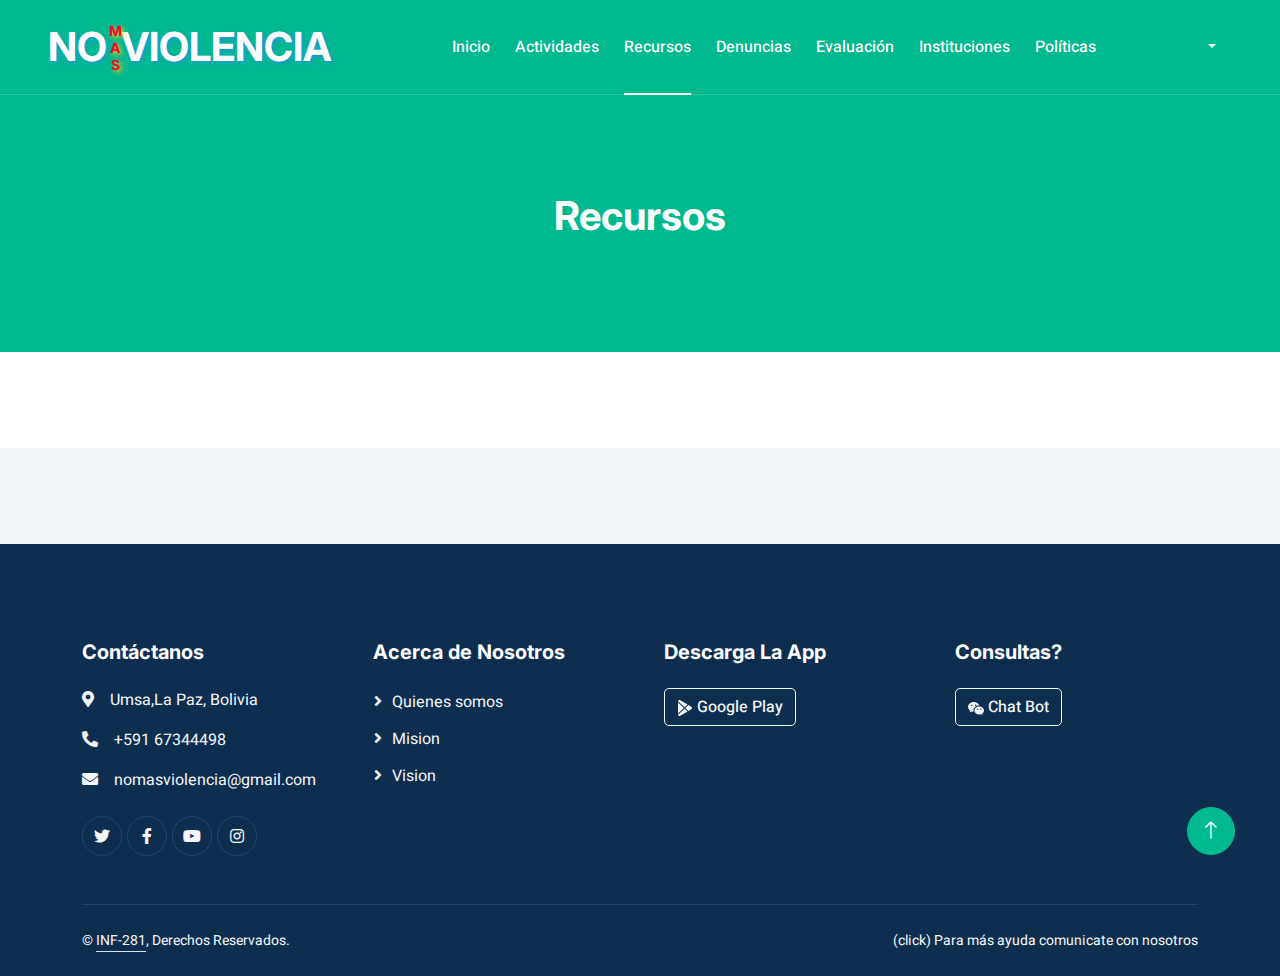
<file: recurso.html>
<!DOCTYPE html>
<html lang="en">

<head>
  <meta charset="utf-8">
  <title>Proyecto No Mas Violencia</title>
  <meta content="width=device-width, initial-scale=1.0" name="viewport">
  <meta content="" name="keywords">
  <meta content="" name="description">

  <!-- Favicon -->
  <!-- <link href="img/favicon.icon" rel="icon"> -->

  <!-- Google Web Fonts -->
  <link rel="preconnect" href="https://fonts.googleapis.com">
  <link rel="preconnect" href="https://fonts.gstatic.com" crossorigin>
  <link href="https://fonts.googleapis.com/css2?family=Heebo:wght@400;500;600&family=Inter:wght@700;800&display=swap"
    rel="stylesheet">

  <!-- Icon Font Stylesheet -->
  <link href="https://cdnjs.cloudflare.com/ajax/libs/font-awesome/5.10.0/css/all.min.css" rel="stylesheet">
  <link href="https://cdn.jsdelivr.net/npm/bootstrap-icons@1.4.1/font/bootstrap-icons.css" rel="stylesheet">

  <!-- Para iconos -->
  <link href="https://cdnjs.cloudflare.com/ajax/libs/font-awesome/5.15.3/css/all.min.css" rel="stylesheet">

  <!-- Libraries Stylesheet -->
  <link href="lib/animate/animate.min.css" rel="stylesheet">
  <link href="lib/owlcarousel/assets/owl.carousel.min.css" rel="stylesheet">

  <!-- Customized Bootstrap Stylesheet -->
  <link href="css/bootstrap.min.css" rel="stylesheet">

  <!-- Template Stylesheet -->
  <link href="css/style.css" rel="stylesheet">
</head>

<body>
  <div class="container-xxl bg-white p-0">
    <!-- Spinner Start -->
    <div id="spinner"
      class="show bg-white position-fixed translate-middle w-100 vh-100 top-50 start-50 d-flex align-items-center justify-content-center">
      <div class="spinner-border text-primary" style="width: 3rem; height: 3rem;" role="status">
        <span class="sr-only">Loading...</span>
      </div>
    </div>
    <!-- Spinner End -->
    <!-- Navbar & Hero Start -->
    <div class="container-xxl position-relative p-0">
      <nav class="navbar navbar-expand-lg navbar-light px-4 px-lg-5 py-3 py-lg-0">
        <a href="index.html" class="navbar-brand p-0">
          <h1 class="m-0 d-flex align-items-center" id="h1-nomasviolencia">
            <!-- NOMASVIOLENCIA -->
            <span style="text-shadow: 2px 2px 4px #2296D5;">NO</span>
            <span class="font-weight-bold" style="
                text-shadow: 2px 2px 4px #ffcc00;
                display: inline-block; 
                white-space: nowrap; 
                transform: rotate(0deg);
                writing-mode: vertical-rl;
                text-orientation: upright;
                line-height: 1em;
                font-size: 14px;
                color: #F70337;
                ">MAS</span>
            <span style="text-shadow: 2px 2px 4px #2296D5;">VIOLENCIA</span>
            <!-- <img src="img/nomasviolencia.jpeg" alt="Logo" style="width: 300px; height: 500px;"> -->
          </h1>
          <!-- <img src="img/logo.png" alt="Logo"> -->
        </a>
        <button class="navbar-toggler" type="button" data-bs-toggle="collapse" data-bs-target="#navbarCollapse">
          <span class="fa fa-bars"></span>
        </button>
        <div class="collapse navbar-collapse" id="navbarCollapse">
          <div class="navbar-nav ms-auto py-0">
            <a href="index.html" class="nav-item nav-link" id="a-inicio">Inicio</a>
            <a href="actividad.html" class="nav-item nav-link" id="a-actividad">Actividades</a>
            <a href="recurso.html" class="nav-item nav-link active" id="a-recurso">Recursos</a>
            <a href="denuncia.html" class="nav-item nav-link" id="a-denunciaPublica">Denuncias</a>
            <a href="evaluacion.html" class="nav-item nav-link" id="a-evaluacion" style="display: none;">Evaluación</a>
            <a href="instituciones.html" class="nav-item nav-link" id="a-institucion">Instituciones</a>
            <a href="politica.html" class="nav-item nav-link" id="a-politica">Políticas</a>
          </div>
          <div class="navbar-nav ms-auto" id="btnRegInicio">
            <a href="registro.html" class="btn btn-light rounded-pill text-primary py-2 px-4 ms-lg-5">Registro</a>
            <a href="inicio_sesion.html" class="btn btn-light rounded-pill text-primary py-2 px-4 ms-lg-5">Inicio
              Sesion</a>
          </div>
          <div class="navbar-nav ms-auto" style="display: none;" id="correoUsuario">
            <li class="nav-item dropdown pe-3">
              <a class="nav-link nav-profile d-flex align-items-center pe-0" href="#" data-bs-toggle="dropdown">
                <span class="d-none d-md-block dropdown-toggle ps-2 nomUsuario"
                  id="spanCorreo">nombreAdministrador</span>
              </a>
              <ul class="dropdown-menu dropdown-menu-end dropdown-menu-arrow profile">
                <li class="dropdown-header">
                  <h6 id="h6nomUsuario">nomUsuario</h6>
                </li>
                <li>
                  <hr class="dropdown-divider">
                </li>
                <li>
                  <a class="dropdown-item d-flex align-items-center" href="perfil.html" id="a-perfil">
                    <i class="bi bi-person"></i>
                    <span>Mi Perfil</span>
                  </a>
                </li>
                <li>
                  <hr class="dropdown-divider">
                </li>

                <li>
                  <a class="dropdown-item d-flex align-items-center" href="#" id="cerrar_sesion">
                    <i class="bi bi-box-arrow-right"></i>
                    <span>Cerrar Sesión</span>
                  </a>
                </li>
              </ul>
            </li>
          </div>
        </div>
      </nav>
    </div>

    <div class="container-xxl bg-primary page-header">
      <div class="container text-center">
        <h1 class="text-white animated zoomIn mb-3">Recursos</h1>
      </div>
    </div>
    <div class="container-xxl">
      <div class="container">
        <div class="row justify-content-center">
          <div id="div-principalRecurso" class="row g-0 wow fadeInUp">

          </div>
        </div>
      </div>
    </div>
  </div>

  <!-- Footer Start -->
  <div class="container-fluid bg-dark text-light footer pt-5 wow fadeIn" data-wow-delay="0.1s"
    style="margin-top: 6rem;">
    <div class="container py-5">
      <div class="row g-5">
        <div class="col-md-6 col-lg-3">
          <h5 class="text-white mb-4">Contáctanos</h5>
          <p><i class="fa fa-map-marker-alt me-3"></i>Umsa,La Paz, Bolivia</p>
          <p><i class="fa fa-phone-alt me-3"></i>+591 67344498</p>
          <p><i class="fa fa-envelope me-3"></i>nomasviolencia@gmail.com</p>
          <!-- <p><i class="fa fa-envelope me-3"></i>rodrigo@gmail.com</p>
         <p><i class="fa fa-envelope me-3"></i>eleazar@gmail.com</p>
         <p><i class="fa fa-envelope me-3"></i>gustavo@gmail.com</p>
         <p><i class="fa fa-envelope me-3"></i>roberto@gmail.com</p> -->
          <div class="d-flex pt-2">
            <a class="btn btn-outline-light btn-social" href=""><i class="fab fa-twitter"></i></a>
            <a class="btn btn-outline-light btn-social" href=""><i class="fab fa-facebook-f"></i></a>
            <a class="btn btn-outline-light btn-social" href=""><i class="fab fa-youtube"></i></a>
            <a class="btn btn-outline-light btn-social" href=""><i class="fab fa-instagram"></i></a>

          </div>
        </div>
        <div class="col-md-6 col-lg-3">
          <h5 class="text-white mb-4">Acerca de Nosotros</h5>
          <a class="btn btn-link" href="#div-informacion">Quienes somos</a>
          <a class="btn btn-link" href="#div-informacion">Mision</a>
          <a class="btn btn-link" href="#div-informacion">Vision</a>

        </div>
        <div class="col-md-6 col-lg-3">
          <h5 class="text-white mb-4">Descarga La App</h5>
          <!-- <p>Lorem ipsum dolor sit amet elit. Phasellus nec pretium mi. Curabitur facilisis ornare velit non
           vulpu</p> -->
          <div class="position-relative w-100 mt-3">
            <div class="brand__name"><button type="button" class="btn btn-outline-light">
                <svg xmlns="http://www.w3.org/2000/svg" width="16" height="16" fill="currentColor"
                  class="bi bi-google-play" viewBox="0 0 16 16">
                  <path
                    d="M14.222 9.374c1.037-.61 1.037-2.137 0-2.748L11.528 5.04 8.32 8l3.207 2.96 2.694-1.586Zm-3.595 2.116L7.583 8.68 1.03 14.73c.201 1.029 1.36 1.61 2.303 1.055l7.294-4.295ZM1 13.396V2.603L6.846 8 1 13.396ZM1.03 1.27l6.553 6.05 3.044-2.81L3.333.215C2.39-.341 1.231.24 1.03 1.27Z">
                  </path>
                </svg>
                Google Play
              </button>
            </div>
          </div>
        </div>
        <div class="col-md-6 col-lg-3">
          <h5 class="text-white mb-4">Consultas?</h5>
          <!-- <p>Lorem ipsum dolor sit amet elit. Phasellus nec pretium mi. Curabitur facilisis ornare velit non
           vulpu</p> -->
          <div class="position-relative w-100 mt-3">
            <div class="brand__name">
              <a href="https://chatbotsara.org/" type="button" class="btn btn-outline-light" target="_blank">
                <svg xmlns="http://www.w3.org/2000/svg" width="16" height="16" fill="currentColor" class="bi bi-wechat"
                  viewBox="0 0 16 16">
                  <path
                    d="M11.176 14.429c-2.665 0-4.826-1.8-4.826-4.018 0-2.22 2.159-4.02 4.824-4.02S16 8.191 16 10.411c0 1.21-.65 2.301-1.666 3.036a.324.324 0 0 0-.12.366l.218.81a.616.616 0 0 1 .029.117.166.166 0 0 1-.162.162.177.177 0 0 1-.092-.03l-1.057-.61a.519.519 0 0 0-.256-.074.509.509 0 0 0-.142.021 5.668 5.668 0 0 1-1.576.22ZM9.064 9.542a.647.647 0 1 0 .557-1 .645.645 0 0 0-.646.647.615.615 0 0 0 .09.353Zm3.232.001a.646.646 0 1 0 .546-1 .645.645 0 0 0-.644.644.627.627 0 0 0 .098.356Z" />
                  <path
                    d="M0 6.826c0 1.455.781 2.765 2.001 3.656a.385.385 0 0 1 .143.439l-.161.6-.1.373a.499.499 0 0 0-.032.14.192.192 0 0 0 .193.193c.039 0 .077-.01.111-.029l1.268-.733a.622.622 0 0 1 .308-.088c.058 0 .116.009.171.025a6.83 6.83 0 0 0 1.625.26 4.45 4.45 0 0 1-.177-1.251c0-2.936 2.785-5.02 5.824-5.02.05 0 .1 0 .15.002C10.587 3.429 8.392 2 5.796 2 2.596 2 0 4.16 0 6.826Zm4.632-1.555a.77.77 0 1 1-1.54 0 .77.77 0 0 1 1.54 0Zm3.875 0a.77.77 0 1 1-1.54 0 .77.77 0 0 1 1.54 0Z" />
                </svg>
                Chat Bot
              </a>
            </div>
            <div class="correos" style="display: none; transform: translateY(50px);">
              <i class="fa fa-envelope"></i> <span style="margin-right: 10px;">cristhian@gmail.com</span><i
                class="fa fa-phone-alt" style="margin-right: 5px;"></i><span>67344498</span><br>
              <i class="fa fa-envelope"></i> <span style="margin-right: 10px;">rodrigo@gmail.com</span><i
                class="fa fa-phone-alt" style="margin-right: 5px;"></i><span>76279697</span><br>
              <i class="fa fa-envelope"></i> <span style="margin-right: 10px;">eleazar@gmail.com</span><i
                class="fa fa-phone-alt" style="margin-right: 5px;"></i><span>75818739</span><br>
              <i class="fa fa-envelope"></i> <span style="margin-right: 10px;">roberto@gmail.com</span><i
                class="fa fa-phone-alt" style="margin-right: 5px;"></i><span>75267079</span><br>
              <i class="fa fa-envelope"></i> <span style="margin-right: 10px;">gustavo@gmail.com</span><i
                class="fa fa-phone-alt" style="margin-right: 5px;"></i><span>77778054</span>
            </div>
          </div>
        </div>
      </div>
    </div>
    <div class="container">
      <div class="copyright">
        <div class="row">
          <div class="col-md-6 text-center text-md-start mb-3 mb-md-0">
            &copy; <a class="border-bottom" href="#">INF-281</a>, Derechos Reservados.
          </div>
          <div class="col-md-6 text-center text-md-end">
            <a class="desarrollador" onclick="mostrarCorreos()">(click) Para más ayuda comunicate con nosotros</a>
          </div>
        </div>
      </div>
    </div>
  </div>
  <!-- Footer End -->

  <!-- Back to Top -->
  <a href="#" class="btn btn-lg btn-primary btn-lg-square back-to-top"><i class="bi bi-arrow-up"></i></a>
  </div>

  <!-- JavaScript Libraries -->
  <script src="https://code.jquery.com/jquery-3.4.1.min.js"></script>
  <script src="https://cdn.jsdelivr.net/npm/bootstrap@5.0.0/dist/js/bootstrap.bundle.min.js"></script>
  <script src="lib/wow/wow.min.js"></script>
  <script src="lib/easing/easing.min.js"></script>
  <script src="lib/waypoints/waypoints.min.js"></script>
  <script src="lib/owlcarousel/owl.carousel.min.js"></script>

  <!-- Template Javascript -->
  <script src="js/main.js"></script>
  <script src="js/scriptRecursos.js"></script>

  <script>
    function mostrarCorreos() {
      var correos = document.querySelector('.correos');
      if (correos.style.display == 'block') {
        correos.style.display = 'none';
      } else {
        correos.style.display = 'block';
      }
    }
  </script>
</body>

</html>
</file>
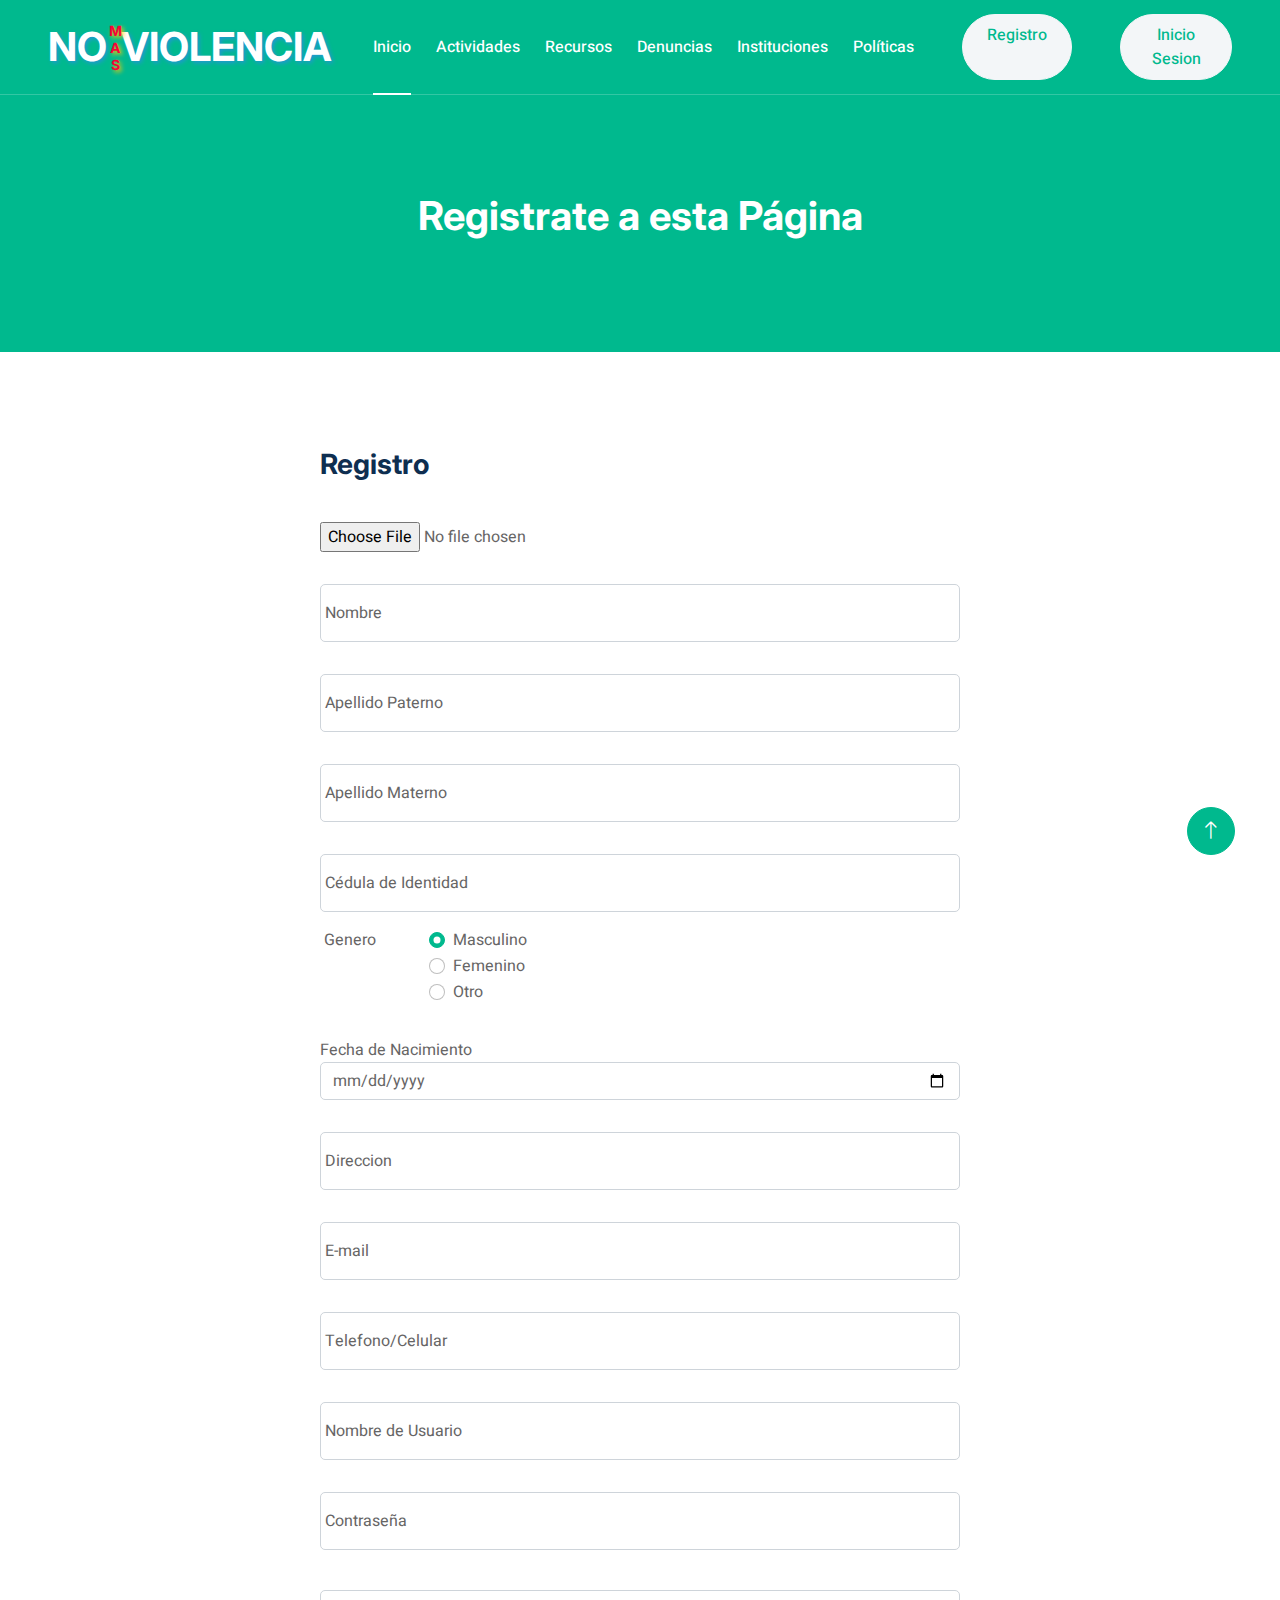
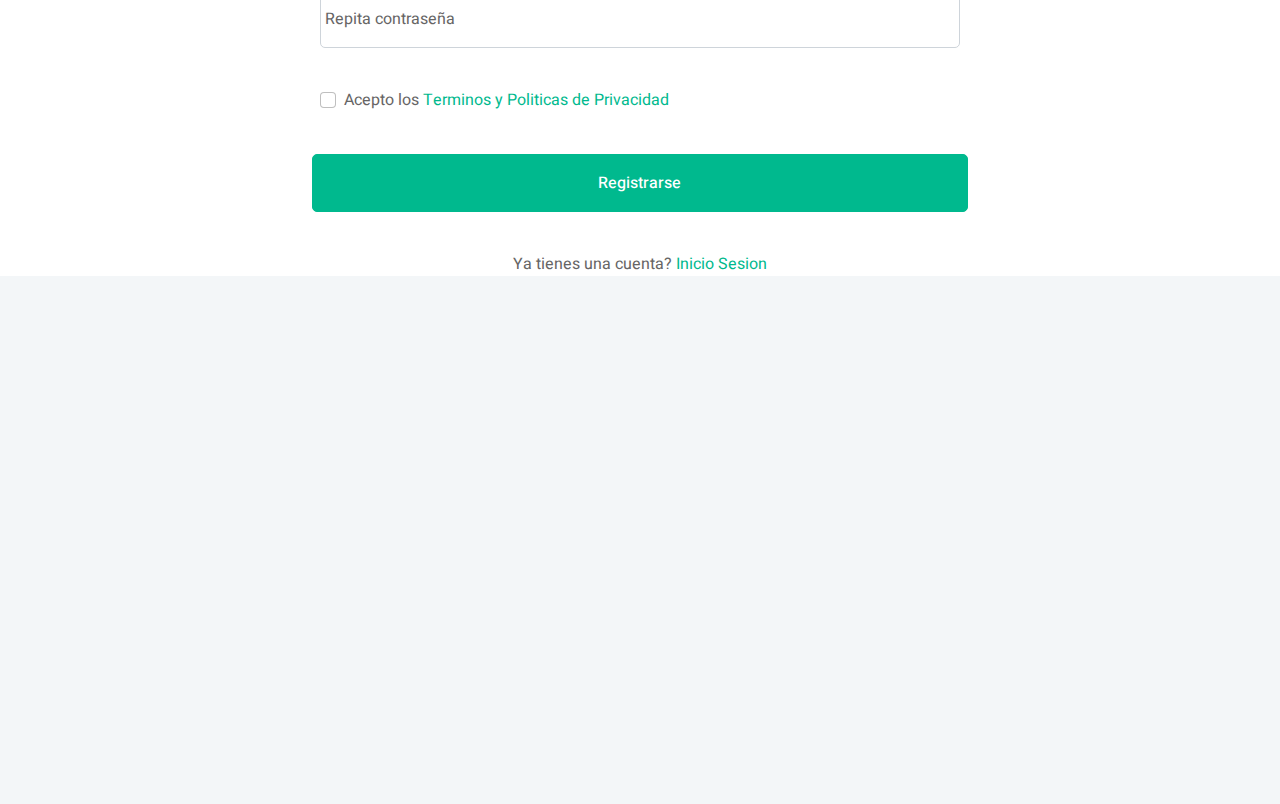
<file: registro.html>
<!DOCTYPE html>
<html lang="en">

<head>
  <meta charset="utf-8">
  <title>Proyecto No Mas Violencia</title>
  <meta content="width=device-width, initial-scale=1.0" name="viewport">
  <meta content="" name="keywords">
  <meta content="" name="description">

  <!-- Favicon -->
  <!-- <link href="img/favicon.icon" rel="icon"> -->

  <!-- Google Web Fonts -->
  <link rel="preconnect" href="https://fonts.googleapis.com">
  <link rel="preconnect" href="https://fonts.gstatic.com" crossorigin>
  <link href="https://fonts.googleapis.com/css2?family=Heebo:wght@400;500;600&family=Inter:wght@700;800&display=swap"
    rel="stylesheet">

  <!-- Icon Font Stylesheet -->
  <link href="https://cdnjs.cloudflare.com/ajax/libs/font-awesome/5.10.0/css/all.min.css" rel="stylesheet">
  <link href="https://cdn.jsdelivr.net/npm/bootstrap-icons@1.4.1/font/bootstrap-icons.css" rel="stylesheet">

  <!-- Libraries Stylesheet -->
  <link href="lib/animate/animate.min.css" rel="stylesheet">
  <link href="lib/owlcarousel/assets/owl.carousel.min.css" rel="stylesheet">

  <!-- Customized Bootstrap Stylesheet -->
  <link href="css/bootstrap.min.css" rel="stylesheet">

  <!-- Template Stylesheet -->
  <link href="css/style.css" rel="stylesheet">
</head>

<body>

  <div class="container-xxl bg-white p-0">
    <!-- Spinner Start -->
    <div id="spinner"
      class="show bg-white position-fixed translate-middle w-100 vh-100 top-50 start-50 d-flex align-items-center justify-content-center">
      <div class="spinner-border text-primary" style="width: 3rem; height: 3rem;" role="status">
        <span class="sr-only">Loading...</span>
      </div>
    </div>
    <!-- Spinner End -->


    <!-- Navbar & Hero Start -->
    <div class="container-xxl position-relative p-0">
      <nav class="navbar navbar-expand-lg navbar-light px-4 px-lg-5 py-3 py-lg-0">
        <a href="index.html" class="navbar-brand p-0">
          <h1 class="m-0 d-flex align-items-center" id="h1-nomasviolencia">
            <!-- NOMASVIOLENCIA -->
            <span style="text-shadow: 2px 2px 4px #2296D5;">NO</span>
            <span class="font-weight-bold" style="
                text-shadow: 2px 2px 4px #ffcc00;
                display: inline-block; 
                white-space: nowrap; 
                transform: rotate(0deg);
                writing-mode: vertical-rl;
                text-orientation: upright;
                line-height: 1em;
                font-size: 14px;
                color: #F70337;
                ">MAS</span>
            <span style="text-shadow: 2px 2px 4px #2296D5;">VIOLENCIA</span>
            <!-- <img src="img/nomasviolencia.jpeg" alt="Logo" style="width: 300px; height: 500px;"> -->
          </h1>
          <!-- <img src="img/logo.png" alt="Logo"> -->
        </a>
        <button class="navbar-toggler" type="button" data-bs-toggle="collapse" data-bs-target="#navbarCollapse">
          <span class="fa fa-bars"></span>
        </button>
        <div class="collapse navbar-collapse" id="navbarCollapse">
          <div class="navbar-nav ms-auto py-0">
            <a href="index.html" class="nav-item nav-link active" id="a-inicio">Inicio</a>
            <a href="actividad.html" class="nav-item nav-link" id="a-actividad">Actividades</a>
            <a href="recurso.html" class="nav-item nav-link" id="a-recurso">Recursos</a>
            <a href="denuncia.html" class="nav-item nav-link" id="a-denunciaPublica">Denuncias</a>
            <a href="evaluacion.html" class="nav-item nav-link" id="a-evaluacion" style="display: none;">Evaluación</a>
            <a href="instituciones.html" class="nav-item nav-link" id="a-institucion">Instituciones</a>
            <a href="politica.html" class="nav-item nav-link" id="a-politica">Políticas</a>
          </div>
          <div class="navbar-nav ms-auto" id="btnRegInicio">
            <a href="registro.html" class="btn btn-light rounded-pill text-primary py-2 px-4 ms-lg-5">Registro</a>
            <a href="inicio_sesion.html" class="btn btn-light rounded-pill text-primary py-2 px-4 ms-lg-5">Inicio
              Sesion</a>
          </div>
          <div class="navbar-nav ms-auto" style="display: none;" id="correoUsuario">
            <li class="nav-item dropdown pe-3">
              <a class="nav-link nav-profile d-flex align-items-center pe-0" href="#" data-bs-toggle="dropdown">
                <span class="d-none d-md-block dropdown-toggle ps-2 nomUsuario"
                  id="spanCorreo">nombreAdministrador</span>
              </a>
              <ul class="dropdown-menu dropdown-menu-end dropdown-menu-arrow profile">
                <li class="dropdown-header">
                  <h6 id="h6nomUsuario">nomUsuario</h6>
                </li>
                <li>
                  <hr class="dropdown-divider">
                </li>
                <li>
                  <a class="dropdown-item d-flex align-items-center" href="perfil.html" id="a-perfil">
                    <i class="bi bi-person"></i>
                    <span>Mi Perfil</span>
                  </a>
                </li>
                <li>
                  <hr class="dropdown-divider">
                </li>

                <li>
                  <a class="dropdown-item d-flex align-items-center" href="#" id="cerrar_sesion">
                    <i class="bi bi-box-arrow-right"></i>
                    <span>Cerrar Sesión</span>
                  </a>
                </li>
              </ul>
            </li>
          </div>
        </div>
      </nav>
    </div>

    <div class="container-xxl bg-primary page-header">
      <div class="container text-center">
        <h1 class="text-white animated zoomIn mb-3">Registrate a esta Página</h1>
      </div>
    </div>
    <div class="container-xxl">
      <div class="container">
        <div class="row justify-content-center">
          <div class="col-lg-7 wow fadeInUp" data-wow-delay="0.3s">
            <form id="formulario-usuario">
              <div class="row g-3">
                <div class="d-flex align-items-center justify-content-between mb-3">
                  <h3>Registro</h3>
                </div>
                <div class="form-floating mb-3">
                  <input type="file" id="input-imagenUsuario" required>
                </div>
                <div class="form-floating mb-3">
                  <input type="text" class="form-control" id="nombre" placeholder="name@example.com" required>
                  <label for="nombre">Nombre</label>
                  <div id="validationServerUsernameFeedback" class="invalid-feedback">
                    Nombre NO válido.
                  </div>

                </div>
                <div class="form-floating mb-3">
                  <input type="text" class="form-control" id="apePaterno" placeholder="name@example.com" required>
                  <label for="floatingInput">Apellido Paterno</label>
                  <div id="validationServerUsernameFeedback" class="invalid-feedback">
                    Apellido Paterno NO válido.
                  </div>
                </div>
                <div class="form-floating mb-3">
                  <input type="text" class="form-control" id="apeMaterno" placeholder="name@example.com" required>
                  <label for="floatingInput">Apellido Materno</label>
                  <div id="validationServerUsernameFeedback" class="invalid-feedback">
                    Apellido Materno NO válido.
                  </div>
                </div>
                <div class="form-floating mb-3">
                  <input type="text" class="form-control" id="ci" placeholder="name@example.com" required>
                  <label for="floatingInput">Cédula de Identidad</label>
                  <div id="validationServerUsernameFeedback" class="invalid-feedback">
                    Cédula de Identidad NO válido.
                  </div>
                </div>
                <fieldset class="row mb-3">
                  <legend class="col-form-label col-sm-2 pt-0">Genero</legend>
                  <div class="col-sm-10">
                    <div class="form-check">
                      <input class="form-check-input" type="radio" name="gridRadios" id="gridRadios1" value="Masculino"
                        checked="">
                      <label class="form-check-label" for="gridRadios1">
                        Masculino
                      </label>
                    </div>
                    <div class="form-check">
                      <input class="form-check-input" type="radio" name="gridRadios" id="gridRadios2" value="Femenino">
                      <label class="form-check-label" for="gridRadios2">
                        Femenino
                      </label>
                    </div>
                    <div class="form-check">
                      <input class="form-check-input" type="radio" name="gridRadios" id="gridRadios3" value="Otro">
                      <label class="form-check-label" for="gridRadios2">
                        Otro
                      </label>
                    </div>
                  </div>
                </fieldset>
                <div class="col-12">
                  <div class="mb-3">
                    <label for="date">Fecha de Nacimiento</label>
                    <input type="date" class="form-control" id="fecha_nac" required>
                    <div id="validationServerUsernameFeedback" class="invalid-feedback">
                      Fecha de nacimiento NO válida.
                    </div>
                  </div>
                </div>
                <div class="form-floating mb-3">
                  <input type="text" class="form-control" id="direccion" placeholder="name@example.com" required>
                  <label for="floatingInput">Direccion</label>
                  <div id="validationServerUsernameFeedback" class="invalid-feedback">
                    Dirección NO válida.
                  </div>
                </div>
                <div class="form-floating mb-3">
                  <input type="email" class="form-control" id="correo" placeholder="name@example.com" required>
                  <label for="floatingInput">E-mail</label>
                  <div id="validationServerUsernameFeedback" class="invalid-feedback">
                    Email NO válido.
                  </div>
                </div>
                <div class="form-floating mb-3">
                  <input type="text" class="form-control" id="telefono" placeholder="name@example.com" required>
                  <label for="floatingInput">Telefono/Celular</label>
                  <div id="validationServerUsernameFeedback" class="invalid-feedback">
                    Teléfono/Celular NO válido.
                  </div>
                </div>
                <div class="form-floating mb-3">
                  <input type="text" class="form-control" id="nombre_usuario" placeholder="name@example.com" required>
                  <label for="floatingInput">Nombre de Usuario</label>
                  <div id="validationServerUsernameFeedback" class="invalid-feedback">
                    Usuario NO válido.
                  </div>
                </div>
                <div class="form-floating mb-4">
                  <input type="password" class="form-control" id="contrasenia" placeholder="Password" required>
                  <label for="floatingPassword">Contraseña</label>
                </div>
                <div class="form-floating mb-4">
                  <input type="password" class="form-control" id="repita-contrasenia" placeholder="Password" required>
                  <label for="floatingPassword">Repita contraseña</label>
                </div>
                <div class="d-flex align-items-center justify-content-between mb-4">
                  <div class="form-check">
                    <input type="checkbox" class="form-check-input" id="exampleCheck1" required>
                    <label class="form-check-label" for="exampleCheck1">Acepto los</label>
                    <a href="" id="a-terminos">Terminos y Politicas de Privacidad</a>
                  </div>
                </div>
                <div class="alert alert-danger" role="alert" id="errorContrasenia" style="display: none;">
                  Las contraseñas no coinciden, verifique por favor.
                </div>
                <button type="submit" class="btn btn-primary py-3 w-100 mb-4">Registrarse</button>
                <p class="text-center mb-0">Ya tienes una cuenta? <a href="inicio_sesion.html">Inicio Sesion</a></p>
              </div>
            </form>
          </div>
        </div>
      </div>
    </div>
  </div>


  <!-- Footer Start -->
  <div class="container-fluid bg-dark text-light footer pt-5 wow fadeIn" data-wow-delay="0.1s"
    style="margin-top: 6rem;">
    <div class="container py-5">
      <div class="row g-5">
        <div class="col-md-6 col-lg-3">
          <h5 class="text-white mb-4">Contáctanos</h5>
          <p><i class="fa fa-map-marker-alt me-3"></i>Umsa,La Paz, Bolivia</p>
          <p><i class="fa fa-phone-alt me-3"></i>+591 67344498</p>
          <p><i class="fa fa-envelope me-3"></i>nomasviolencia@gmail.com</p>
          <!-- <p><i class="fa fa-envelope me-3"></i>rodrigo@gmail.com</p>
         <p><i class="fa fa-envelope me-3"></i>eleazar@gmail.com</p>
         <p><i class="fa fa-envelope me-3"></i>gustavo@gmail.com</p>
         <p><i class="fa fa-envelope me-3"></i>roberto@gmail.com</p> -->
          <div class="d-flex pt-2">
            <a class="btn btn-outline-light btn-social" href=""><i class="fab fa-twitter"></i></a>
            <a class="btn btn-outline-light btn-social" href=""><i class="fab fa-facebook-f"></i></a>
            <a class="btn btn-outline-light btn-social" href=""><i class="fab fa-youtube"></i></a>
            <a class="btn btn-outline-light btn-social" href=""><i class="fab fa-instagram"></i></a>

          </div>
        </div>
        <div class="col-md-6 col-lg-3">
          <h5 class="text-white mb-4">Acerca de Nosotros</h5>
          <a class="btn btn-link" href="#div-informacion">Quienes somos</a>
          <a class="btn btn-link" href="#div-informacion">Mision</a>
          <a class="btn btn-link" href="#div-informacion">Vision</a>

        </div>
        <div class="col-md-6 col-lg-3">
          <h5 class="text-white mb-4">Descarga La App</h5>
          <!-- <p>Lorem ipsum dolor sit amet elit. Phasellus nec pretium mi. Curabitur facilisis ornare velit non
           vulpu</p> -->
          <div class="position-relative w-100 mt-3">
            <div class="brand__name"><button type="button" class="btn btn-outline-light">
                <svg xmlns="http://www.w3.org/2000/svg" width="16" height="16" fill="currentColor"
                  class="bi bi-google-play" viewBox="0 0 16 16">
                  <path
                    d="M14.222 9.374c1.037-.61 1.037-2.137 0-2.748L11.528 5.04 8.32 8l3.207 2.96 2.694-1.586Zm-3.595 2.116L7.583 8.68 1.03 14.73c.201 1.029 1.36 1.61 2.303 1.055l7.294-4.295ZM1 13.396V2.603L6.846 8 1 13.396ZM1.03 1.27l6.553 6.05 3.044-2.81L3.333.215C2.39-.341 1.231.24 1.03 1.27Z">
                  </path>
                </svg>
                Google Play
              </button>
            </div>
          </div>
        </div>
        <div class="col-md-6 col-lg-3">
          <h5 class="text-white mb-4">Consultas?</h5>
          <!-- <p>Lorem ipsum dolor sit amet elit. Phasellus nec pretium mi. Curabitur facilisis ornare velit non
           vulpu</p> -->
          <div class="position-relative w-100 mt-3">
            <div class="brand__name">
              <a href="https://chatbotsara.org/" type="button" class="btn btn-outline-light" target="_blank">
                <svg xmlns="http://www.w3.org/2000/svg" width="16" height="16" fill="currentColor" class="bi bi-wechat"
                  viewBox="0 0 16 16">
                  <path
                    d="M11.176 14.429c-2.665 0-4.826-1.8-4.826-4.018 0-2.22 2.159-4.02 4.824-4.02S16 8.191 16 10.411c0 1.21-.65 2.301-1.666 3.036a.324.324 0 0 0-.12.366l.218.81a.616.616 0 0 1 .029.117.166.166 0 0 1-.162.162.177.177 0 0 1-.092-.03l-1.057-.61a.519.519 0 0 0-.256-.074.509.509 0 0 0-.142.021 5.668 5.668 0 0 1-1.576.22ZM9.064 9.542a.647.647 0 1 0 .557-1 .645.645 0 0 0-.646.647.615.615 0 0 0 .09.353Zm3.232.001a.646.646 0 1 0 .546-1 .645.645 0 0 0-.644.644.627.627 0 0 0 .098.356Z" />
                  <path
                    d="M0 6.826c0 1.455.781 2.765 2.001 3.656a.385.385 0 0 1 .143.439l-.161.6-.1.373a.499.499 0 0 0-.032.14.192.192 0 0 0 .193.193c.039 0 .077-.01.111-.029l1.268-.733a.622.622 0 0 1 .308-.088c.058 0 .116.009.171.025a6.83 6.83 0 0 0 1.625.26 4.45 4.45 0 0 1-.177-1.251c0-2.936 2.785-5.02 5.824-5.02.05 0 .1 0 .15.002C10.587 3.429 8.392 2 5.796 2 2.596 2 0 4.16 0 6.826Zm4.632-1.555a.77.77 0 1 1-1.54 0 .77.77 0 0 1 1.54 0Zm3.875 0a.77.77 0 1 1-1.54 0 .77.77 0 0 1 1.54 0Z" />
                </svg>
                Chat Bot
              </a>
            </div>
            <div class="correos" style="display: none; transform: translateY(50px);">
              <i class="fa fa-envelope"></i> <span style="margin-right: 10px;">cristhian@gmail.com</span><i
                class="fa fa-phone-alt" style="margin-right: 5px;"></i><span>67344498</span><br>
              <i class="fa fa-envelope"></i> <span style="margin-right: 10px;">rodrigo@gmail.com</span><i
                class="fa fa-phone-alt" style="margin-right: 5px;"></i><span>76279697</span><br>
              <i class="fa fa-envelope"></i> <span style="margin-right: 10px;">eleazar@gmail.com</span><i
                class="fa fa-phone-alt" style="margin-right: 5px;"></i><span>75818739</span><br>
              <i class="fa fa-envelope"></i> <span style="margin-right: 10px;">roberto@gmail.com</span><i
                class="fa fa-phone-alt" style="margin-right: 5px;"></i><span>75267079</span><br>
              <i class="fa fa-envelope"></i> <span style="margin-right: 10px;">gustavo@gmail.com</span><i
                class="fa fa-phone-alt" style="margin-right: 5px;"></i><span>77778054</span>
            </div>
          </div>
        </div>
      </div>
    </div>
    <div class="container">
      <div class="copyright">
        <div class="row">
          <div class="col-md-6 text-center text-md-start mb-3 mb-md-0">
            &copy; <a class="border-bottom" href="#">INF-281</a>, Derechos Reservados.
          </div>
          <div class="col-md-6 text-center text-md-end">
            <a class="desarrollador" onclick="mostrarCorreos()">(click) Para más ayuda comunicate con nosotros</a>
          </div>
        </div>
      </div>
    </div>
  </div>
  <!-- Footer End -->

  <!-- Back to Top -->
  <a href="#" class="btn btn-lg btn-primary btn-lg-square back-to-top"><i class="bi bi-arrow-up"></i></a>
  </div>

  <!-- JavaScript Libraries -->
  <script src="https://code.jquery.com/jquery-3.4.1.min.js"></script>
  <script src="https://cdn.jsdelivr.net/npm/bootstrap@5.0.0/dist/js/bootstrap.bundle.min.js"></script>
  <script src="lib/wow/wow.min.js"></script>
  <script src="lib/easing/easing.min.js"></script>
  <script src="lib/waypoints/waypoints.min.js"></script>
  <script src="lib/owlcarousel/owl.carousel.min.js"></script>

  <!-- Template Javascript -->
  <script src="js/main.js"></script>
  <script src="js/scriptRegistrarUsuario.js"></script>
  <script>
    function mostrarCorreos() {
      var correos = document.querySelector('.correos');
      if (correos.style.display == 'block') {
        correos.style.display = 'none';
      } else {
        correos.style.display = 'block';
      }
    }
  </script>
</body>

</html>
</file>
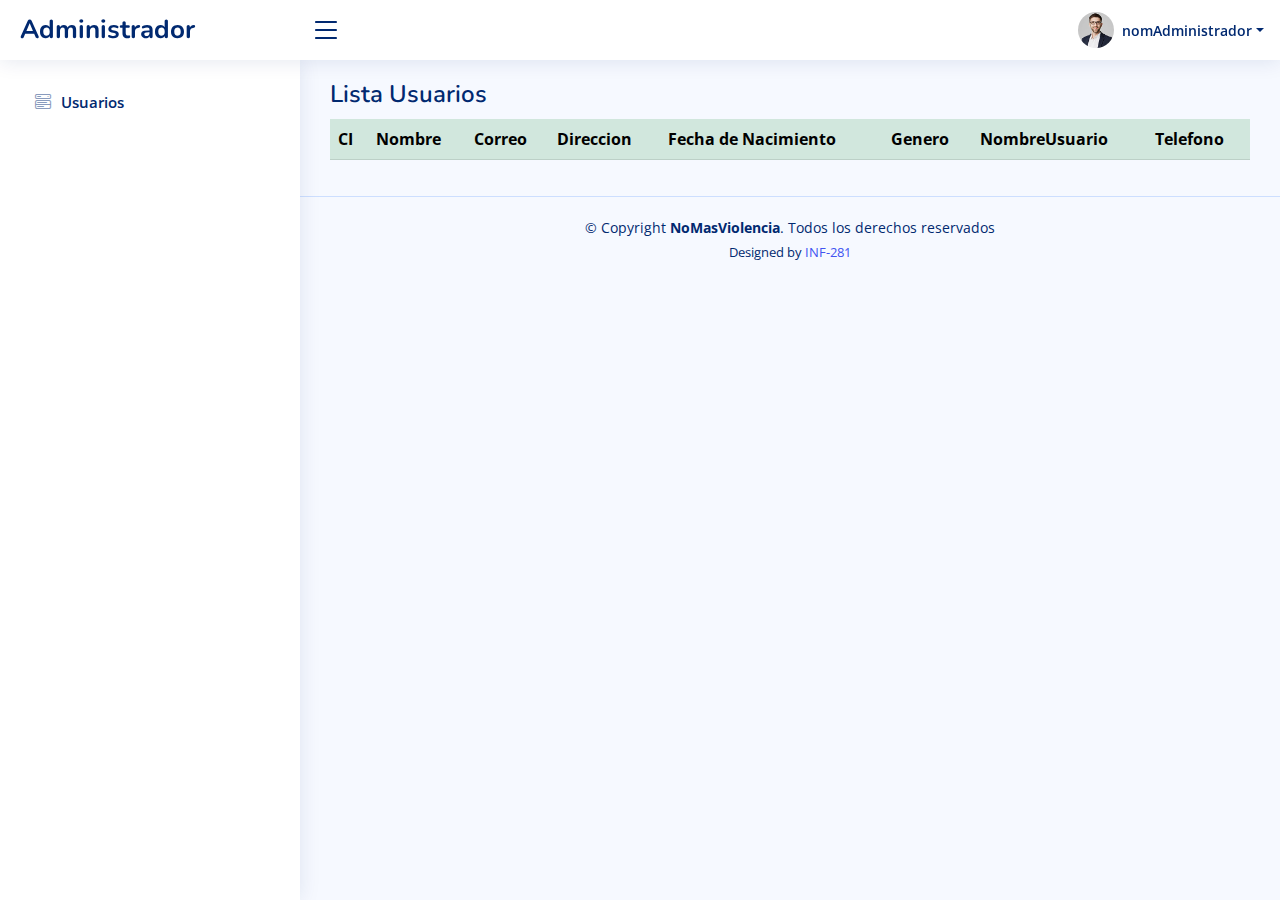
<file: usuarios.html>
<!DOCTYPE html>
<html lang="en">

<head>
  <meta charset="utf-8">
  <meta content="width=device-width, initial-scale=1.0" name="viewport">

  <title>Administrador</title>
  <meta content="" name="description">
  <meta content="" name="keywords">

  <!-- Favicons -->
  <link href="assets/img/favicon.png" rel="icon">
  <link href="assets/img/apple-touch-icon.png" rel="apple-touch-icon">

  <!-- Google Fonts -->
  <link href="https://fonts.gstatic.com" rel="preconnect">
  <link
    href="https://fonts.googleapis.com/css?family=Open+Sans:300,300i,400,400i,600,600i,700,700i|Nunito:300,300i,400,400i,600,600i,700,700i|Poppins:300,300i,400,400i,500,500i,600,600i,700,700i"
    rel="stylesheet">

  <!-- Vendor CSS Files -->
  <link href="assets/vendor/bootstrap/css/bootstrap.min.css" rel="stylesheet">
  <link href="assets/vendor/bootstrap-icons/bootstrap-icons.css" rel="stylesheet">
  <link href="assets/vendor/boxicons/css/boxicons.min.css" rel="stylesheet">
  <link href="assets/vendor/quill/quill.snow.css" rel="stylesheet">
  <link href="assets/vendor/quill/quill.bubble.css" rel="stylesheet">
  <link href="assets/vendor/remixicon/remixicon.css" rel="stylesheet">
  <link href="assets/vendor/simple-datatables/style.css" rel="stylesheet">

  <!-- Template Main CSS File -->
  <link href="assets/css/style.css" rel="stylesheet">

</head>

<body>
  <header id="header" class="header fixed-top d-flex align-items-center">

    <div class="d-flex align-items-center justify-content-between">
      <a href="indexAdministrador.html" class="logo d-flex align-items-center">
        <span class="d-none d-lg-block">Administrador</span>
      </a>
      <i class="bi bi-list toggle-sidebar-btn"></i>
    </div>

    <nav class="header-nav ms-auto">
      <ul class="d-flex align-items-center">

        <li class="nav-item d-block d-lg-none">
          <a class="nav-link nav-icon search-bar-toggle " href="#">
            <i class="bi bi-search"></i>
          </a>
        </li>

        <li class="nav-item dropdown pe-3">
          <a class="nav-link nav-profile d-flex align-items-center pe-0" href="#" data-bs-toggle="dropdown">
            <img src="assets/img/profile-img.jpg" alt="Profile" class="rounded-circle">
            <span class="d-none d-md-block dropdown-toggle ps-2">nomAdministrador</span>
          </a>

          <ul class="dropdown-menu dropdown-menu-end dropdown-menu-arrow profile">
            <li class="dropdown-header">
              <h6>nomUsuario</h6>
              <span>Administrador</span>
            </li>
            <li>
              <hr class="dropdown-divider">
            </li>

            <li>
              <a class="dropdown-item d-flex align-items-center" href="users-profile.html">
                <i class="bi bi-person"></i>
                <span>Mi Perfil</span>
              </a>
            </li>
            <li>
              <hr class="dropdown-divider">
            </li>

            <li>
              <a class="dropdown-item d-flex align-items-center" href="#">
                <i class="bi bi-box-arrow-right"></i>
                <span>Cerrar Sesión</span>
              </a>
            </li>

          </ul>
        </li>

      </ul>
    </nav>
  </header>

  <!-- ======= Sidebar ======= -->
  <aside id="sidebar" class="sidebar">

    <ul class="sidebar-nav">
      <li class="nav-item">
        <a href="usuarios.html" class="nav-link collapsed" data-bs-target="components-nav">
          <i class="bi bi-menu-button-wide"></i> Usuarios
        </a>
      </li>
    </ul>
  </aside><!-- End Sidebar-->

  <main id="main" class="main">

    <div class="pagetitle">
      <h1>Lista Usuarios</h1>
    </div>

    <section class="section dashboard">
      <table id="tabla-usuarios" class="table table-striped">
        <thead class="table-success">
          <tr>
            <th>CI</th>
            <th>Nombre</th>
            <th>Correo</th>
            <th>Direccion</th>
            <th>Fecha de Nacimiento</th>
            <th>Genero</th>
            <th>NombreUsuario</th>
            <th>Telefono</th>
          </tr>
        </thead>
        <tbody>
          <!-- Aquí se insertarán las filas de usuarios -->
        </tbody>
      </table>
    </section>

  </main><!-- End #main -->

  <!-- ======= Footer ======= -->
  <footer id="footer" class="footer">
    <div class="copyright">
      &copy; Copyright <strong><span>NoMasViolencia</span></strong>. Todos los derechos reservados
    </div>
    <div class="credits">
      Designed by <a href="indexAdministrador.html">INF-281</a>
    </div>
  </footer><!-- End Footer -->

  <a href="#" class="back-to-top d-flex align-items-center justify-content-center"><i
      class="bi bi-arrow-up-short"></i></a>

  <!-- Vendor JS Files -->
  <script src="assets/vendor/apexcharts/apexcharts.min.js"></script>
  <script src="assets/vendor/bootstrap/js/bootstrap.bundle.min.js"></script>
  <script src="assets/vendor/chart.js/chart.umd.js"></script>
  <script src="assets/vendor/echarts/echarts.min.js"></script>
  <script src="assets/vendor/quill/quill.min.js"></script>
  <script src="assets/vendor/simple-datatables/simple-datatables.js"></script>
  <script src="assets/vendor/tinymce/tinymce.min.js"></script>
  <script src="assets/vendor/php-email-form/validate.js"></script>

  <!-- Template Main JS File -->
  <script src="assets/js/main.js"></script>
  <script src="js/scriptListaUsuarios.js"></script>
</body>

</html>
</file>
<file: css/style.css>
/********** Template CSS **********/
:root {
    --primary: #00B98E;
    --light: #F3F6F8;
    --dark: #0E2E50;
}


/*** Spinner ***/
#spinner {
    opacity: 0;
    visibility: hidden;
    transition: opacity .5s ease-out, visibility 0s linear .5s;
    z-index: 99999;
}

#spinner.show {
    transition: opacity .5s ease-out, visibility 0s linear 0s;
    visibility: visible;
    opacity: 1;
}

#map {
    height: 400px;
}

.back-to-top {
    position: fixed;
    display: none;
    right: 45px;
    bottom: 45px;
    z-index: 99;
}

.my-6 {
    margin-top: 6rem;
    margin-bottom: 6rem;
}

.py-6 {
    padding-top: 6rem;
    padding-bottom: 6rem;
}


/*** Button ***/
.btn {
    font-weight: 500;
    transition: .5s;
}

.btn.btn-primary,
.btn.btn-outline-primary:hover {
    color: #FFFFFF;
}

.btn-square {
    width: 38px;
    height: 38px;
}

.btn-sm-square {
    width: 32px;
    height: 32px;
}

.btn-lg-square {
    width: 48px;
    height: 48px;
}

.btn-square,
.btn-sm-square,
.btn-lg-square {
    padding: 0;
    display: flex;
    align-items: center;
    justify-content: center;
    font-weight: normal;
    border-radius: 50px;
}


/*** Navbar ***/
.navbar .navbar-nav .nav-link {
    position: relative;
    margin-left: 25px;
    padding: 35px 0;
    color: #FFFFFF;
    font-weight: 500;
    outline: none;
    transition: .5s;
}

.navbar .navbar-nav .nav-link:hover,
.navbar .navbar-nav .nav-link.active {
    color: #FFFFFF;
}

.sticky-top.navbar .navbar-nav .nav-link {
    padding: 20px 0;
    color: var(--dark);
}

.sticky-top.navbar .navbar-nav .nav-link:hover,
.sticky-top.navbar .navbar-nav .nav-link.active {
    color: var(--primary);
}

.navbar .navbar-brand h1 {
    color: #FFFFFF;
}

.navbar .navbar-brand img {
    max-height: 60px;
    transition: .5s;
}

.sticky-top.navbar .navbar-brand img {
    max-height: 45px;
}

@media (max-width: 991.98px) {
    .sticky-top.navbar {
        position: relative;
        background: #FFFFFF;
    }

    .navbar .navbar-collapse {
        margin-top: 15px;
        border-top: 1px solid #DDDDDD;
    }

    .navbar .navbar-nav .nav-link,
    .sticky-top.navbar .navbar-nav .nav-link {
        padding: 10px 0;
        margin-left: 0;
        color: var(--dark);
    }

    .navbar .navbar-nav .nav-link:hover,
    .navbar .navbar-nav .nav-link.active {
        color: var(--primary);
    }

    .navbar .navbar-brand h1 {
        color: var(--primary);
    }

    .navbar .navbar-brand img {
        max-height: 45px;
    }
}

@media (min-width: 992px) {
    .navbar {
        position: absolute;
        width: 100%;
        top: 0;
        left: 0;
        border-bottom: 1px solid rgba(256, 256, 256, .2);
        z-index: 999;
    }
    
    .sticky-top.navbar {
        position: fixed;
        background: #FFFFFF;
    }

    .navbar .navbar-nav .nav-link::before {
        position: absolute;
        content: "";
        width: 100%;
        height: 2px;
        bottom: 10px;
        left: 0;
        background: #FFFFFF;
        opacity: 0;
        transition: .5s;
    }

    .sticky-top.navbar .navbar-nav .nav-link::before {
        background: var(--primary);
    }

    .navbar .navbar-nav .nav-link:hover::before,
    .navbar .navbar-nav .nav-link.active::before {
        bottom: -1px;
        left: 0;
        opacity: 1;
    }

    .navbar .navbar-nav .nav-link.nav-contact::before {
        display: none;
    }

    .sticky-top.navbar .navbar-brand h1 {
        color: var(--primary);
    }

    .navbar .nav-item .dropdown-menu {
        display: block;
        visibility: hidden;
        top: 100%;
        transform: rotateX(-75deg);
        transform-origin: 0% 0%;
        transition: .5s;
        opacity: 0;
    }

    .navbar .nav-item:hover .dropdown-menu {
        transform: rotateX(0deg);
        visibility: visible;
        transition: .5s;
        opacity: 1;
    }
}


/*** Hero Header ***/
.hero-header {
    margin-bottom: 6rem;
    padding: 12rem 0 9rem 0;
    background: url(../img/shape-bottom.png) center bottom no-repeat;
}

.page-header {
    margin-bottom: 6rem;
    padding: 12rem 0 6rem 0;
}

@media (max-width: 991.98px) {
    .hero-header {
        padding: 6rem 0 9rem 0;
    }

    .page-header {
        padding: 6rem 0;
    }
}

.page-header .breadcrumb-item+.breadcrumb-item::before {
    color: rgba(256, 256, 256, .5);
}


/*** Service ***/
.service-item {
    box-shadow: 0 0 45px rgba(0, 0, 0, .07);
    border: 1px solid transparent;
    transition: .5s;
}

.service-item:hover {
    box-shadow: none;
    border-color: var(--primary);
}

.service-item .service-icon,
.service-item .service-btn {
    margin: -1px 0 0 -1px;
    width: 65px;
    height: 65px;
    display: flex;
    align-items: center;
    justify-content: center;
    color: #FFFFFF;
    background: var(--primary);
    border-radius: 5px 0;
    transition: .5s;
}

.service-item .service-btn {
    margin: -1px -1px 0 0;
    border-radius: 0 5px;
    opacity: 0;
}

.service-item:hover .service-btn {
    opacity: 1;
}


/*** Testimonial ***/
.testimonial-carousel .owl-item .testimonial-item {
    box-shadow: 0 0 45px rgba(0, 0, 0, .07);
    border: 1px solid transparent;
    transform: scale(.85);
    transition: .5s;
}

.testimonial-carousel .owl-item.center .testimonial-item {
    box-shadow: none;
    border-color: var(--primary);
    transform: scale(1);
}

.testimonial-carousel .owl-item .testimonial-item img {
    width: 50px;
    height: 50px;
}

.testimonial-carousel .owl-nav {
    margin-top: 20px;
    display: flex;
    justify-content: center;
}

.testimonial-carousel .owl-nav .owl-prev,
.testimonial-carousel .owl-nav .owl-next {
    margin: 0 12px;
    width: 40px;
    height: 40px;
    display: flex;
    align-items: center;
    justify-content: center;
    color: var(--primary);
    border: 1px solid var(--primary);
    border-radius: 45px;
    transition: .5s;
}

.testimonial-carousel .owl-nav .owl-prev:hover,
.testimonial-carousel .owl-nav .owl-next:hover {
    color: #FFFFFF;
    background: var(--primary);
}


/*** Team ***/
.team-item {
    position: relative;
    padding: 30px;
    text-align: center;
    transition: .5s;
    z-index: 1;
}

.team-item::before,
.team-item::after {
    position: absolute;
    content: "";
    width: 100%;
    height: 40%;
    top: 0;
    left: 0;
    border-radius: 5px;
    background: #FFFFFF;
    box-shadow: 0 0 45px rgba(0, 0, 0, .07);
    transition: .5s;
    z-index: -1;
}

.team-item::after {
    top: auto;
    bottom: 0;
}

.team-item:hover::before,
.team-item:hover::after {
    background: var(--primary);
}

.team-item h5,
.team-item p {
    transition: .5s;
}

.team-item:hover h5,
.team-item:hover p {
    color: #FFFFFF;
}

.team-item img {
    padding: 15px;
    border: 1px solid var(--primary);
}


/*** Footer ***/
.footer .btn.btn-social {
    margin-right: 5px;
    width: 40px;
    height: 40px;
    display: flex;
    align-items: center;
    justify-content: center;
    color: var(--light);
    border: 1px solid rgba(256, 256, 256, .1);
    border-radius: 40px;
    transition: .3s;
}

.footer .btn.btn-social:hover {
    color: var(--primary);
}

.footer .btn.btn-link {
    display: block;
    margin-bottom: 10px;
    padding: 0;
    text-align: left;
    color: var(--light);
    font-weight: normal;
    transition: .3s;
}

.footer .btn.btn-link::before {
    position: relative;
    content: "\f105";
    font-family: "Font Awesome 5 Free";
    font-weight: 900;
    margin-right: 10px;
}

.footer .btn.btn-link:hover {
    letter-spacing: 1px;
    box-shadow: none;
}

.footer .copyright {
    padding: 25px 0;
    font-size: 14px;
    border-top: 1px solid rgba(256, 256, 256, .1);
}

.footer .copyright a {
    color: var(--light);
}

.footer .footer-menu a {
    margin-right: 15px;
    padding-right: 15px;
    border-right: 1px solid rgba(255, 255, 255, .1);
}

.footer .footer-menu a:last-child {
    margin-right: 0;
    padding-right: 0;
    border-right: none;
}
</file>
<file: assets/vendor/quill/quill.snow.css>
/*!
 * Quill Editor v1.3.7
 * https://quilljs.com/
 * Copyright (c) 2014, Jason Chen
 * Copyright (c) 2013, salesforce.com
 */
.ql-container {
  box-sizing: border-box;
  font-family: Helvetica, Arial, sans-serif;
  font-size: 13px;
  height: 100%;
  margin: 0px;
  position: relative;
}
.ql-container.ql-disabled .ql-tooltip {
  visibility: hidden;
}
.ql-container.ql-disabled .ql-editor ul[data-checked] > li::before {
  pointer-events: none;
}
.ql-clipboard {
  left: -100000px;
  height: 1px;
  overflow-y: hidden;
  position: absolute;
  top: 50%;
}
.ql-clipboard p {
  margin: 0;
  padding: 0;
}
.ql-editor {
  box-sizing: border-box;
  line-height: 1.42;
  height: 100%;
  outline: none;
  overflow-y: auto;
  padding: 12px 15px;
  tab-size: 4;
  -moz-tab-size: 4;
  text-align: left;
  white-space: pre-wrap;
  word-wrap: break-word;
}
.ql-editor > * {
  cursor: text;
}
.ql-editor p,
.ql-editor ol,
.ql-editor ul,
.ql-editor pre,
.ql-editor blockquote,
.ql-editor h1,
.ql-editor h2,
.ql-editor h3,
.ql-editor h4,
.ql-editor h5,
.ql-editor h6 {
  margin: 0;
  padding: 0;
  counter-reset: list-1 list-2 list-3 list-4 list-5 list-6 list-7 list-8 list-9;
}
.ql-editor ol,
.ql-editor ul {
  padding-left: 1.5em;
}
.ql-editor ol > li,
.ql-editor ul > li {
  list-style-type: none;
}
.ql-editor ul > li::before {
  content: '\2022';
}
.ql-editor ul[data-checked=true],
.ql-editor ul[data-checked=false] {
  pointer-events: none;
}
.ql-editor ul[data-checked=true] > li *,
.ql-editor ul[data-checked=false] > li * {
  pointer-events: all;
}
.ql-editor ul[data-checked=true] > li::before,
.ql-editor ul[data-checked=false] > li::before {
  color: #777;
  cursor: pointer;
  pointer-events: all;
}
.ql-editor ul[data-checked=true] > li::before {
  content: '\2611';
}
.ql-editor ul[data-checked=false] > li::before {
  content: '\2610';
}
.ql-editor li::before {
  display: inline-block;
  white-space: nowrap;
  width: 1.2em;
}
.ql-editor li:not(.ql-direction-rtl)::before {
  margin-left: -1.5em;
  margin-right: 0.3em;
  text-align: right;
}
.ql-editor li.ql-direction-rtl::before {
  margin-left: 0.3em;
  margin-right: -1.5em;
}
.ql-editor ol li:not(.ql-direction-rtl),
.ql-editor ul li:not(.ql-direction-rtl) {
  padding-left: 1.5em;
}
.ql-editor ol li.ql-direction-rtl,
.ql-editor ul li.ql-direction-rtl {
  padding-right: 1.5em;
}
.ql-editor ol li {
  counter-reset: list-1 list-2 list-3 list-4 list-5 list-6 list-7 list-8 list-9;
  counter-increment: list-0;
}
.ql-editor ol li:before {
  content: counter(list-0, decimal) '. ';
}
.ql-editor ol li.ql-indent-1 {
  counter-increment: list-1;
}
.ql-editor ol li.ql-indent-1:before {
  content: counter(list-1, lower-alpha) '. ';
}
.ql-editor ol li.ql-indent-1 {
  counter-reset: list-2 list-3 list-4 list-5 list-6 list-7 list-8 list-9;
}
.ql-editor ol li.ql-indent-2 {
  counter-increment: list-2;
}
.ql-editor ol li.ql-indent-2:before {
  content: counter(list-2, lower-roman) '. ';
}
.ql-editor ol li.ql-indent-2 {
  counter-reset: list-3 list-4 list-5 list-6 list-7 list-8 list-9;
}
.ql-editor ol li.ql-indent-3 {
  counter-increment: list-3;
}
.ql-editor ol li.ql-indent-3:before {
  content: counter(list-3, decimal) '. ';
}
.ql-editor ol li.ql-indent-3 {
  counter-reset: list-4 list-5 list-6 list-7 list-8 list-9;
}
.ql-editor ol li.ql-indent-4 {
  counter-increment: list-4;
}
.ql-editor ol li.ql-indent-4:before {
  content: counter(list-4, lower-alpha) '. ';
}
.ql-editor ol li.ql-indent-4 {
  counter-reset: list-5 list-6 list-7 list-8 list-9;
}
.ql-editor ol li.ql-indent-5 {
  counter-increment: list-5;
}
.ql-editor ol li.ql-indent-5:before {
  content: counter(list-5, lower-roman) '. ';
}
.ql-editor ol li.ql-indent-5 {
  counter-reset: list-6 list-7 list-8 list-9;
}
.ql-editor ol li.ql-indent-6 {
  counter-increment: list-6;
}
.ql-editor ol li.ql-indent-6:before {
  content: counter(list-6, decimal) '. ';
}
.ql-editor ol li.ql-indent-6 {
  counter-reset: list-7 list-8 list-9;
}
.ql-editor ol li.ql-indent-7 {
  counter-increment: list-7;
}
.ql-editor ol li.ql-indent-7:before {
  content: counter(list-7, lower-alpha) '. ';
}
.ql-editor ol li.ql-indent-7 {
  counter-reset: list-8 list-9;
}
.ql-editor ol li.ql-indent-8 {
  counter-increment: list-8;
}
.ql-editor ol li.ql-indent-8:before {
  content: counter(list-8, lower-roman) '. ';
}
.ql-editor ol li.ql-indent-8 {
  counter-reset: list-9;
}
.ql-editor ol li.ql-indent-9 {
  counter-increment: list-9;
}
.ql-editor ol li.ql-indent-9:before {
  content: counter(list-9, decimal) '. ';
}
.ql-editor .ql-indent-1:not(.ql-direction-rtl) {
  padding-left: 3em;
}
.ql-editor li.ql-indent-1:not(.ql-direction-rtl) {
  padding-left: 4.5em;
}
.ql-editor .ql-indent-1.ql-direction-rtl.ql-align-right {
  padding-right: 3em;
}
.ql-editor li.ql-indent-1.ql-direction-rtl.ql-align-right {
  padding-right: 4.5em;
}
.ql-editor .ql-indent-2:not(.ql-direction-rtl) {
  padding-left: 6em;
}
.ql-editor li.ql-indent-2:not(.ql-direction-rtl) {
  padding-left: 7.5em;
}
.ql-editor .ql-indent-2.ql-direction-rtl.ql-align-right {
  padding-right: 6em;
}
.ql-editor li.ql-indent-2.ql-direction-rtl.ql-align-right {
  padding-right: 7.5em;
}
.ql-editor .ql-indent-3:not(.ql-direction-rtl) {
  padding-left: 9em;
}
.ql-editor li.ql-indent-3:not(.ql-direction-rtl) {
  padding-left: 10.5em;
}
.ql-editor .ql-indent-3.ql-direction-rtl.ql-align-right {
  padding-right: 9em;
}
.ql-editor li.ql-indent-3.ql-direction-rtl.ql-align-right {
  padding-right: 10.5em;
}
.ql-editor .ql-indent-4:not(.ql-direction-rtl) {
  padding-left: 12em;
}
.ql-editor li.ql-indent-4:not(.ql-direction-rtl) {
  padding-left: 13.5em;
}
.ql-editor .ql-indent-4.ql-direction-rtl.ql-align-right {
  padding-right: 12em;
}
.ql-editor li.ql-indent-4.ql-direction-rtl.ql-align-right {
  padding-right: 13.5em;
}
.ql-editor .ql-indent-5:not(.ql-direction-rtl) {
  padding-left: 15em;
}
.ql-editor li.ql-indent-5:not(.ql-direction-rtl) {
  padding-left: 16.5em;
}
.ql-editor .ql-indent-5.ql-direction-rtl.ql-align-right {
  padding-right: 15em;
}
.ql-editor li.ql-indent-5.ql-direction-rtl.ql-align-right {
  padding-right: 16.5em;
}
.ql-editor .ql-indent-6:not(.ql-direction-rtl) {
  padding-left: 18em;
}
.ql-editor li.ql-indent-6:not(.ql-direction-rtl) {
  padding-left: 19.5em;
}
.ql-editor .ql-indent-6.ql-direction-rtl.ql-align-right {
  padding-right: 18em;
}
.ql-editor li.ql-indent-6.ql-direction-rtl.ql-align-right {
  padding-right: 19.5em;
}
.ql-editor .ql-indent-7:not(.ql-direction-rtl) {
  padding-left: 21em;
}
.ql-editor li.ql-indent-7:not(.ql-direction-rtl) {
  padding-left: 22.5em;
}
.ql-editor .ql-indent-7.ql-direction-rtl.ql-align-right {
  padding-right: 21em;
}
.ql-editor li.ql-indent-7.ql-direction-rtl.ql-align-right {
  padding-right: 22.5em;
}
.ql-editor .ql-indent-8:not(.ql-direction-rtl) {
  padding-left: 24em;
}
.ql-editor li.ql-indent-8:not(.ql-direction-rtl) {
  padding-left: 25.5em;
}
.ql-editor .ql-indent-8.ql-direction-rtl.ql-align-right {
  padding-right: 24em;
}
.ql-editor li.ql-indent-8.ql-direction-rtl.ql-align-right {
  padding-right: 25.5em;
}
.ql-editor .ql-indent-9:not(.ql-direction-rtl) {
  padding-left: 27em;
}
.ql-editor li.ql-indent-9:not(.ql-direction-rtl) {
  padding-left: 28.5em;
}
.ql-editor .ql-indent-9.ql-direction-rtl.ql-align-right {
  padding-right: 27em;
}
.ql-editor li.ql-indent-9.ql-direction-rtl.ql-align-right {
  padding-right: 28.5em;
}
.ql-editor .ql-video {
  display: block;
  max-width: 100%;
}
.ql-editor .ql-video.ql-align-center {
  margin: 0 auto;
}
.ql-editor .ql-video.ql-align-right {
  margin: 0 0 0 auto;
}
.ql-editor .ql-bg-black {
  background-color: #000;
}
.ql-editor .ql-bg-red {
  background-color: #e60000;
}
.ql-editor .ql-bg-orange {
  background-color: #f90;
}
.ql-editor .ql-bg-yellow {
  background-color: #ff0;
}
.ql-editor .ql-bg-green {
  background-color: #008a00;
}
.ql-editor .ql-bg-blue {
  background-color: #06c;
}
.ql-editor .ql-bg-purple {
  background-color: #93f;
}
.ql-editor .ql-color-white {
  color: #fff;
}
.ql-editor .ql-color-red {
  color: #e60000;
}
.ql-editor .ql-color-orange {
  color: #f90;
}
.ql-editor .ql-color-yellow {
  color: #ff0;
}
.ql-editor .ql-color-green {
  color: #008a00;
}
.ql-editor .ql-color-blue {
  color: #06c;
}
.ql-editor .ql-color-purple {
  color: #93f;
}
.ql-editor .ql-font-serif {
  font-family: Georgia, Times New Roman, serif;
}
.ql-editor .ql-font-monospace {
  font-family: Monaco, Courier New, monospace;
}
.ql-editor .ql-size-small {
  font-size: 0.75em;
}
.ql-editor .ql-size-large {
  font-size: 1.5em;
}
.ql-editor .ql-size-huge {
  font-size: 2.5em;
}
.ql-editor .ql-direction-rtl {
  direction: rtl;
  text-align: inherit;
}
.ql-editor .ql-align-center {
  text-align: center;
}
.ql-editor .ql-align-justify {
  text-align: justify;
}
.ql-editor .ql-align-right {
  text-align: right;
}
.ql-editor.ql-blank::before {
  color: rgba(0,0,0,0.6);
  content: attr(data-placeholder);
  font-style: italic;
  left: 15px;
  pointer-events: none;
  position: absolute;
  right: 15px;
}
.ql-snow.ql-toolbar:after,
.ql-snow .ql-toolbar:after {
  clear: both;
  content: '';
  display: table;
}
.ql-snow.ql-toolbar button,
.ql-snow .ql-toolbar button {
  background: none;
  border: none;
  cursor: pointer;
  display: inline-block;
  float: left;
  height: 24px;
  padding: 3px 5px;
  width: 28px;
}
.ql-snow.ql-toolbar button svg,
.ql-snow .ql-toolbar button svg {
  float: left;
  height: 100%;
}
.ql-snow.ql-toolbar button:active:hover,
.ql-snow .ql-toolbar button:active:hover {
  outline: none;
}
.ql-snow.ql-toolbar input.ql-image[type=file],
.ql-snow .ql-toolbar input.ql-image[type=file] {
  display: none;
}
.ql-snow.ql-toolbar button:hover,
.ql-snow .ql-toolbar button:hover,
.ql-snow.ql-toolbar button:focus,
.ql-snow .ql-toolbar button:focus,
.ql-snow.ql-toolbar button.ql-active,
.ql-snow .ql-toolbar button.ql-active,
.ql-snow.ql-toolbar .ql-picker-label:hover,
.ql-snow .ql-toolbar .ql-picker-label:hover,
.ql-snow.ql-toolbar .ql-picker-label.ql-active,
.ql-snow .ql-toolbar .ql-picker-label.ql-active,
.ql-snow.ql-toolbar .ql-picker-item:hover,
.ql-snow .ql-toolbar .ql-picker-item:hover,
.ql-snow.ql-toolbar .ql-picker-item.ql-selected,
.ql-snow .ql-toolbar .ql-picker-item.ql-selected {
  color: #06c;
}
.ql-snow.ql-toolbar button:hover .ql-fill,
.ql-snow .ql-toolbar button:hover .ql-fill,
.ql-snow.ql-toolbar button:focus .ql-fill,
.ql-snow .ql-toolbar button:focus .ql-fill,
.ql-snow.ql-toolbar button.ql-active .ql-fill,
.ql-snow .ql-toolbar button.ql-active .ql-fill,
.ql-snow.ql-toolbar .ql-picker-label:hover .ql-fill,
.ql-snow .ql-toolbar .ql-picker-label:hover .ql-fill,
.ql-snow.ql-toolbar .ql-picker-label.ql-active .ql-fill,
.ql-snow .ql-toolbar .ql-picker-label.ql-active .ql-fill,
.ql-snow.ql-toolbar .ql-picker-item:hover .ql-fill,
.ql-snow .ql-toolbar .ql-picker-item:hover .ql-fill,
.ql-snow.ql-toolbar .ql-picker-item.ql-selected .ql-fill,
.ql-snow .ql-toolbar .ql-picker-item.ql-selected .ql-fill,
.ql-snow.ql-toolbar button:hover .ql-stroke.ql-fill,
.ql-snow .ql-toolbar button:hover .ql-stroke.ql-fill,
.ql-snow.ql-toolbar button:focus .ql-stroke.ql-fill,
.ql-snow .ql-toolbar button:focus .ql-stroke.ql-fill,
.ql-snow.ql-toolbar button.ql-active .ql-stroke.ql-fill,
.ql-snow .ql-toolbar button.ql-active .ql-stroke.ql-fill,
.ql-snow.ql-toolbar .ql-picker-label:hover .ql-stroke.ql-fill,
.ql-snow .ql-toolbar .ql-picker-label:hover .ql-stroke.ql-fill,
.ql-snow.ql-toolbar .ql-picker-label.ql-active .ql-stroke.ql-fill,
.ql-snow .ql-toolbar .ql-picker-label.ql-active .ql-stroke.ql-fill,
.ql-snow.ql-toolbar .ql-picker-item:hover .ql-stroke.ql-fill,
.ql-snow .ql-toolbar .ql-picker-item:hover .ql-stroke.ql-fill,
.ql-snow.ql-toolbar .ql-picker-item.ql-selected .ql-stroke.ql-fill,
.ql-snow .ql-toolbar .ql-picker-item.ql-selected .ql-stroke.ql-fill {
  fill: #06c;
}
.ql-snow.ql-toolbar button:hover .ql-stroke,
.ql-snow .ql-toolbar button:hover .ql-stroke,
.ql-snow.ql-toolbar button:focus .ql-stroke,
.ql-snow .ql-toolbar button:focus .ql-stroke,
.ql-snow.ql-toolbar button.ql-active .ql-stroke,
.ql-snow .ql-toolbar button.ql-active .ql-stroke,
.ql-snow.ql-toolbar .ql-picker-label:hover .ql-stroke,
.ql-snow .ql-toolbar .ql-picker-label:hover .ql-stroke,
.ql-snow.ql-toolbar .ql-picker-label.ql-active .ql-stroke,
.ql-snow .ql-toolbar .ql-picker-label.ql-active .ql-stroke,
.ql-snow.ql-toolbar .ql-picker-item:hover .ql-stroke,
.ql-snow .ql-toolbar .ql-picker-item:hover .ql-stroke,
.ql-snow.ql-toolbar .ql-picker-item.ql-selected .ql-stroke,
.ql-snow .ql-toolbar .ql-picker-item.ql-selected .ql-stroke,
.ql-snow.ql-toolbar button:hover .ql-stroke-miter,
.ql-snow .ql-toolbar button:hover .ql-stroke-miter,
.ql-snow.ql-toolbar button:focus .ql-stroke-miter,
.ql-snow .ql-toolbar button:focus .ql-stroke-miter,
.ql-snow.ql-toolbar button.ql-active .ql-stroke-miter,
.ql-snow .ql-toolbar button.ql-active .ql-stroke-miter,
.ql-snow.ql-toolbar .ql-picker-label:hover .ql-stroke-miter,
.ql-snow .ql-toolbar .ql-picker-label:hover .ql-stroke-miter,
.ql-snow.ql-toolbar .ql-picker-label.ql-active .ql-stroke-miter,
.ql-snow .ql-toolbar .ql-picker-label.ql-active .ql-stroke-miter,
.ql-snow.ql-toolbar .ql-picker-item:hover .ql-stroke-miter,
.ql-snow .ql-toolbar .ql-picker-item:hover .ql-stroke-miter,
.ql-snow.ql-toolbar .ql-picker-item.ql-selected .ql-stroke-miter,
.ql-snow .ql-toolbar .ql-picker-item.ql-selected .ql-stroke-miter {
  stroke: #06c;
}
@media (pointer: coarse) {
  .ql-snow.ql-toolbar button:hover:not(.ql-active),
  .ql-snow .ql-toolbar button:hover:not(.ql-active) {
    color: #444;
  }
  .ql-snow.ql-toolbar button:hover:not(.ql-active) .ql-fill,
  .ql-snow .ql-toolbar button:hover:not(.ql-active) .ql-fill,
  .ql-snow.ql-toolbar button:hover:not(.ql-active) .ql-stroke.ql-fill,
  .ql-snow .ql-toolbar button:hover:not(.ql-active) .ql-stroke.ql-fill {
    fill: #444;
  }
  .ql-snow.ql-toolbar button:hover:not(.ql-active) .ql-stroke,
  .ql-snow .ql-toolbar button:hover:not(.ql-active) .ql-stroke,
  .ql-snow.ql-toolbar button:hover:not(.ql-active) .ql-stroke-miter,
  .ql-snow .ql-toolbar button:hover:not(.ql-active) .ql-stroke-miter {
    stroke: #444;
  }
}
.ql-snow {
  box-sizing: border-box;
}
.ql-snow * {
  box-sizing: border-box;
}
.ql-snow .ql-hidden {
  display: none;
}
.ql-snow .ql-out-bottom,
.ql-snow .ql-out-top {
  visibility: hidden;
}
.ql-snow .ql-tooltip {
  position: absolute;
  transform: translateY(10px);
}
.ql-snow .ql-tooltip a {
  cursor: pointer;
  text-decoration: none;
}
.ql-snow .ql-tooltip.ql-flip {
  transform: translateY(-10px);
}
.ql-snow .ql-formats {
  display: inline-block;
  vertical-align: middle;
}
.ql-snow .ql-formats:after {
  clear: both;
  content: '';
  display: table;
}
.ql-snow .ql-stroke {
  fill: none;
  stroke: #444;
  stroke-linecap: round;
  stroke-linejoin: round;
  stroke-width: 2;
}
.ql-snow .ql-stroke-miter {
  fill: none;
  stroke: #444;
  stroke-miterlimit: 10;
  stroke-width: 2;
}
.ql-snow .ql-fill,
.ql-snow .ql-stroke.ql-fill {
  fill: #444;
}
.ql-snow .ql-empty {
  fill: none;
}
.ql-snow .ql-even {
  fill-rule: evenodd;
}
.ql-snow .ql-thin,
.ql-snow .ql-stroke.ql-thin {
  stroke-width: 1;
}
.ql-snow .ql-transparent {
  opacity: 0.4;
}
.ql-snow .ql-direction svg:last-child {
  display: none;
}
.ql-snow .ql-direction.ql-active svg:last-child {
  display: inline;
}
.ql-snow .ql-direction.ql-active svg:first-child {
  display: none;
}
.ql-snow .ql-editor h1 {
  font-size: 2em;
}
.ql-snow .ql-editor h2 {
  font-size: 1.5em;
}
.ql-snow .ql-editor h3 {
  font-size: 1.17em;
}
.ql-snow .ql-editor h4 {
  font-size: 1em;
}
.ql-snow .ql-editor h5 {
  font-size: 0.83em;
}
.ql-snow .ql-editor h6 {
  font-size: 0.67em;
}
.ql-snow .ql-editor a {
  text-decoration: underline;
}
.ql-snow .ql-editor blockquote {
  border-left: 4px solid #ccc;
  margin-bottom: 5px;
  margin-top: 5px;
  padding-left: 16px;
}
.ql-snow .ql-editor code,
.ql-snow .ql-editor pre {
  background-color: #f0f0f0;
  border-radius: 3px;
}
.ql-snow .ql-editor pre {
  white-space: pre-wrap;
  margin-bottom: 5px;
  margin-top: 5px;
  padding: 5px 10px;
}
.ql-snow .ql-editor code {
  font-size: 85%;
  padding: 2px 4px;
}
.ql-snow .ql-editor pre.ql-syntax {
  background-color: #23241f;
  color: #f8f8f2;
  overflow: visible;
}
.ql-snow .ql-editor img {
  max-width: 100%;
}
.ql-snow .ql-picker {
  color: #444;
  display: inline-block;
  float: left;
  font-size: 14px;
  font-weight: 500;
  height: 24px;
  position: relative;
  vertical-align: middle;
}
.ql-snow .ql-picker-label {
  cursor: pointer;
  display: inline-block;
  height: 100%;
  padding-left: 8px;
  padding-right: 2px;
  position: relative;
  width: 100%;
}
.ql-snow .ql-picker-label::before {
  display: inline-block;
  line-height: 22px;
}
.ql-snow .ql-picker-options {
  background-color: #fff;
  display: none;
  min-width: 100%;
  padding: 4px 8px;
  position: absolute;
  white-space: nowrap;
}
.ql-snow .ql-picker-options .ql-picker-item {
  cursor: pointer;
  display: block;
  padding-bottom: 5px;
  padding-top: 5px;
}
.ql-snow .ql-picker.ql-expanded .ql-picker-label {
  color: #ccc;
  z-index: 2;
}
.ql-snow .ql-picker.ql-expanded .ql-picker-label .ql-fill {
  fill: #ccc;
}
.ql-snow .ql-picker.ql-expanded .ql-picker-label .ql-stroke {
  stroke: #ccc;
}
.ql-snow .ql-picker.ql-expanded .ql-picker-options {
  display: block;
  margin-top: -1px;
  top: 100%;
  z-index: 1;
}
.ql-snow .ql-color-picker,
.ql-snow .ql-icon-picker {
  width: 28px;
}
.ql-snow .ql-color-picker .ql-picker-label,
.ql-snow .ql-icon-picker .ql-picker-label {
  padding: 2px 4px;
}
.ql-snow .ql-color-picker .ql-picker-label svg,
.ql-snow .ql-icon-picker .ql-picker-label svg {
  right: 4px;
}
.ql-snow .ql-icon-picker .ql-picker-options {
  padding: 4px 0px;
}
.ql-snow .ql-icon-picker .ql-picker-item {
  height: 24px;
  width: 24px;
  padding: 2px 4px;
}
.ql-snow .ql-color-picker .ql-picker-options {
  padding: 3px 5px;
  width: 152px;
}
.ql-snow .ql-color-picker .ql-picker-item {
  border: 1px solid transparent;
  float: left;
  height: 16px;
  margin: 2px;
  padding: 0px;
  width: 16px;
}
.ql-snow .ql-picker:not(.ql-color-picker):not(.ql-icon-picker) svg {
  position: absolute;
  margin-top: -9px;
  right: 0;
  top: 50%;
  width: 18px;
}
.ql-snow .ql-picker.ql-header .ql-picker-label[data-label]:not([data-label=''])::before,
.ql-snow .ql-picker.ql-font .ql-picker-label[data-label]:not([data-label=''])::before,
.ql-snow .ql-picker.ql-size .ql-picker-label[data-label]:not([data-label=''])::before,
.ql-snow .ql-picker.ql-header .ql-picker-item[data-label]:not([data-label=''])::before,
.ql-snow .ql-picker.ql-font .ql-picker-item[data-label]:not([data-label=''])::before,
.ql-snow .ql-picker.ql-size .ql-picker-item[data-label]:not([data-label=''])::before {
  content: attr(data-label);
}
.ql-snow .ql-picker.ql-header {
  width: 98px;
}
.ql-snow .ql-picker.ql-header .ql-picker-label::before,
.ql-snow .ql-picker.ql-header .ql-picker-item::before {
  content: 'Normal';
}
.ql-snow .ql-picker.ql-header .ql-picker-label[data-value="1"]::before,
.ql-snow .ql-picker.ql-header .ql-picker-item[data-value="1"]::before {
  content: 'Heading 1';
}
.ql-snow .ql-picker.ql-header .ql-picker-label[data-value="2"]::before,
.ql-snow .ql-picker.ql-header .ql-picker-item[data-value="2"]::before {
  content: 'Heading 2';
}
.ql-snow .ql-picker.ql-header .ql-picker-label[data-value="3"]::before,
.ql-snow .ql-picker.ql-header .ql-picker-item[data-value="3"]::before {
  content: 'Heading 3';
}
.ql-snow .ql-picker.ql-header .ql-picker-label[data-value="4"]::before,
.ql-snow .ql-picker.ql-header .ql-picker-item[data-value="4"]::before {
  content: 'Heading 4';
}
.ql-snow .ql-picker.ql-header .ql-picker-label[data-value="5"]::before,
.ql-snow .ql-picker.ql-header .ql-picker-item[data-value="5"]::before {
  content: 'Heading 5';
}
.ql-snow .ql-picker.ql-header .ql-picker-label[data-value="6"]::before,
.ql-snow .ql-picker.ql-header .ql-picker-item[data-value="6"]::before {
  content: 'Heading 6';
}
.ql-snow .ql-picker.ql-header .ql-picker-item[data-value="1"]::before {
  font-size: 2em;
}
.ql-snow .ql-picker.ql-header .ql-picker-item[data-value="2"]::before {
  font-size: 1.5em;
}
.ql-snow .ql-picker.ql-header .ql-picker-item[data-value="3"]::before {
  font-size: 1.17em;
}
.ql-snow .ql-picker.ql-header .ql-picker-item[data-value="4"]::before {
  font-size: 1em;
}
.ql-snow .ql-picker.ql-header .ql-picker-item[data-value="5"]::before {
  font-size: 0.83em;
}
.ql-snow .ql-picker.ql-header .ql-picker-item[data-value="6"]::before {
  font-size: 0.67em;
}
.ql-snow .ql-picker.ql-font {
  width: 108px;
}
.ql-snow .ql-picker.ql-font .ql-picker-label::before,
.ql-snow .ql-picker.ql-font .ql-picker-item::before {
  content: 'Sans Serif';
}
.ql-snow .ql-picker.ql-font .ql-picker-label[data-value=serif]::before,
.ql-snow .ql-picker.ql-font .ql-picker-item[data-value=serif]::before {
  content: 'Serif';
}
.ql-snow .ql-picker.ql-font .ql-picker-label[data-value=monospace]::before,
.ql-snow .ql-picker.ql-font .ql-picker-item[data-value=monospace]::before {
  content: 'Monospace';
}
.ql-snow .ql-picker.ql-font .ql-picker-item[data-value=serif]::before {
  font-family: Georgia, Times New Roman, serif;
}
.ql-snow .ql-picker.ql-font .ql-picker-item[data-value=monospace]::before {
  font-family: Monaco, Courier New, monospace;
}
.ql-snow .ql-picker.ql-size {
  width: 98px;
}
.ql-snow .ql-picker.ql-size .ql-picker-label::before,
.ql-snow .ql-picker.ql-size .ql-picker-item::before {
  content: 'Normal';
}
.ql-snow .ql-picker.ql-size .ql-picker-label[data-value=small]::before,
.ql-snow .ql-picker.ql-size .ql-picker-item[data-value=small]::before {
  content: 'Small';
}
.ql-snow .ql-picker.ql-size .ql-picker-label[data-value=large]::before,
.ql-snow .ql-picker.ql-size .ql-picker-item[data-value=large]::before {
  content: 'Large';
}
.ql-snow .ql-picker.ql-size .ql-picker-label[data-value=huge]::before,
.ql-snow .ql-picker.ql-size .ql-picker-item[data-value=huge]::before {
  content: 'Huge';
}
.ql-snow .ql-picker.ql-size .ql-picker-item[data-value=small]::before {
  font-size: 10px;
}
.ql-snow .ql-picker.ql-size .ql-picker-item[data-value=large]::before {
  font-size: 18px;
}
.ql-snow .ql-picker.ql-size .ql-picker-item[data-value=huge]::before {
  font-size: 32px;
}
.ql-snow .ql-color-picker.ql-background .ql-picker-item {
  background-color: #fff;
}
.ql-snow .ql-color-picker.ql-color .ql-picker-item {
  background-color: #000;
}
.ql-toolbar.ql-snow {
  border: 1px solid #ccc;
  box-sizing: border-box;
  font-family: 'Helvetica Neue', 'Helvetica', 'Arial', sans-serif;
  padding: 8px;
}
.ql-toolbar.ql-snow .ql-formats {
  margin-right: 15px;
}
.ql-toolbar.ql-snow .ql-picker-label {
  border: 1px solid transparent;
}
.ql-toolbar.ql-snow .ql-picker-options {
  border: 1px solid transparent;
  box-shadow: rgba(0,0,0,0.2) 0 2px 8px;
}
.ql-toolbar.ql-snow .ql-picker.ql-expanded .ql-picker-label {
  border-color: #ccc;
}
.ql-toolbar.ql-snow .ql-picker.ql-expanded .ql-picker-options {
  border-color: #ccc;
}
.ql-toolbar.ql-snow .ql-color-picker .ql-picker-item.ql-selected,
.ql-toolbar.ql-snow .ql-color-picker .ql-picker-item:hover {
  border-color: #000;
}
.ql-toolbar.ql-snow + .ql-container.ql-snow {
  border-top: 0px;
}
.ql-snow .ql-tooltip {
  background-color: #fff;
  border: 1px solid #ccc;
  box-shadow: 0px 0px 5px #ddd;
  color: #444;
  padding: 5px 12px;
  white-space: nowrap;
}
.ql-snow .ql-tooltip::before {
  content: "Visit URL:";
  line-height: 26px;
  margin-right: 8px;
}
.ql-snow .ql-tooltip input[type=text] {
  display: none;
  border: 1px solid #ccc;
  font-size: 13px;
  height: 26px;
  margin: 0px;
  padding: 3px 5px;
  width: 170px;
}
.ql-snow .ql-tooltip a.ql-preview {
  display: inline-block;
  max-width: 200px;
  overflow-x: hidden;
  text-overflow: ellipsis;
  vertical-align: top;
}
.ql-snow .ql-tooltip a.ql-action::after {
  border-right: 1px solid #ccc;
  content: 'Edit';
  margin-left: 16px;
  padding-right: 8px;
}
.ql-snow .ql-tooltip a.ql-remove::before {
  content: 'Remove';
  margin-left: 8px;
}
.ql-snow .ql-tooltip a {
  line-height: 26px;
}
.ql-snow .ql-tooltip.ql-editing a.ql-preview,
.ql-snow .ql-tooltip.ql-editing a.ql-remove {
  display: none;
}
.ql-snow .ql-tooltip.ql-editing input[type=text] {
  display: inline-block;
}
.ql-snow .ql-tooltip.ql-editing a.ql-action::after {
  border-right: 0px;
  content: 'Save';
  padding-right: 0px;
}
.ql-snow .ql-tooltip[data-mode=link]::before {
  content: "Enter link:";
}
.ql-snow .ql-tooltip[data-mode=formula]::before {
  content: "Enter formula:";
}
.ql-snow .ql-tooltip[data-mode=video]::before {
  content: "Enter video:";
}
.ql-snow a {
  color: #06c;
}
.ql-container.ql-snow {
  border: 1px solid #ccc;
}
</file>
<file: assets/vendor/quill/quill.bubble.css>
/*!
 * Quill Editor v1.3.7
 * https://quilljs.com/
 * Copyright (c) 2014, Jason Chen
 * Copyright (c) 2013, salesforce.com
 */
.ql-container {
  box-sizing: border-box;
  font-family: Helvetica, Arial, sans-serif;
  font-size: 13px;
  height: 100%;
  margin: 0px;
  position: relative;
}
.ql-container.ql-disabled .ql-tooltip {
  visibility: hidden;
}
.ql-container.ql-disabled .ql-editor ul[data-checked] > li::before {
  pointer-events: none;
}
.ql-clipboard {
  left: -100000px;
  height: 1px;
  overflow-y: hidden;
  position: absolute;
  top: 50%;
}
.ql-clipboard p {
  margin: 0;
  padding: 0;
}
.ql-editor {
  box-sizing: border-box;
  line-height: 1.42;
  height: 100%;
  outline: none;
  overflow-y: auto;
  padding: 12px 15px;
  tab-size: 4;
  -moz-tab-size: 4;
  text-align: left;
  white-space: pre-wrap;
  word-wrap: break-word;
}
.ql-editor > * {
  cursor: text;
}
.ql-editor p,
.ql-editor ol,
.ql-editor ul,
.ql-editor pre,
.ql-editor blockquote,
.ql-editor h1,
.ql-editor h2,
.ql-editor h3,
.ql-editor h4,
.ql-editor h5,
.ql-editor h6 {
  margin: 0;
  padding: 0;
  counter-reset: list-1 list-2 list-3 list-4 list-5 list-6 list-7 list-8 list-9;
}
.ql-editor ol,
.ql-editor ul {
  padding-left: 1.5em;
}
.ql-editor ol > li,
.ql-editor ul > li {
  list-style-type: none;
}
.ql-editor ul > li::before {
  content: '\2022';
}
.ql-editor ul[data-checked=true],
.ql-editor ul[data-checked=false] {
  pointer-events: none;
}
.ql-editor ul[data-checked=true] > li *,
.ql-editor ul[data-checked=false] > li * {
  pointer-events: all;
}
.ql-editor ul[data-checked=true] > li::before,
.ql-editor ul[data-checked=false] > li::before {
  color: #777;
  cursor: pointer;
  pointer-events: all;
}
.ql-editor ul[data-checked=true] > li::before {
  content: '\2611';
}
.ql-editor ul[data-checked=false] > li::before {
  content: '\2610';
}
.ql-editor li::before {
  display: inline-block;
  white-space: nowrap;
  width: 1.2em;
}
.ql-editor li:not(.ql-direction-rtl)::before {
  margin-left: -1.5em;
  margin-right: 0.3em;
  text-align: right;
}
.ql-editor li.ql-direction-rtl::before {
  margin-left: 0.3em;
  margin-right: -1.5em;
}
.ql-editor ol li:not(.ql-direction-rtl),
.ql-editor ul li:not(.ql-direction-rtl) {
  padding-left: 1.5em;
}
.ql-editor ol li.ql-direction-rtl,
.ql-editor ul li.ql-direction-rtl {
  padding-right: 1.5em;
}
.ql-editor ol li {
  counter-reset: list-1 list-2 list-3 list-4 list-5 list-6 list-7 list-8 list-9;
  counter-increment: list-0;
}
.ql-editor ol li:before {
  content: counter(list-0, decimal) '. ';
}
.ql-editor ol li.ql-indent-1 {
  counter-increment: list-1;
}
.ql-editor ol li.ql-indent-1:before {
  content: counter(list-1, lower-alpha) '. ';
}
.ql-editor ol li.ql-indent-1 {
  counter-reset: list-2 list-3 list-4 list-5 list-6 list-7 list-8 list-9;
}
.ql-editor ol li.ql-indent-2 {
  counter-increment: list-2;
}
.ql-editor ol li.ql-indent-2:before {
  content: counter(list-2, lower-roman) '. ';
}
.ql-editor ol li.ql-indent-2 {
  counter-reset: list-3 list-4 list-5 list-6 list-7 list-8 list-9;
}
.ql-editor ol li.ql-indent-3 {
  counter-increment: list-3;
}
.ql-editor ol li.ql-indent-3:before {
  content: counter(list-3, decimal) '. ';
}
.ql-editor ol li.ql-indent-3 {
  counter-reset: list-4 list-5 list-6 list-7 list-8 list-9;
}
.ql-editor ol li.ql-indent-4 {
  counter-increment: list-4;
}
.ql-editor ol li.ql-indent-4:before {
  content: counter(list-4, lower-alpha) '. ';
}
.ql-editor ol li.ql-indent-4 {
  counter-reset: list-5 list-6 list-7 list-8 list-9;
}
.ql-editor ol li.ql-indent-5 {
  counter-increment: list-5;
}
.ql-editor ol li.ql-indent-5:before {
  content: counter(list-5, lower-roman) '. ';
}
.ql-editor ol li.ql-indent-5 {
  counter-reset: list-6 list-7 list-8 list-9;
}
.ql-editor ol li.ql-indent-6 {
  counter-increment: list-6;
}
.ql-editor ol li.ql-indent-6:before {
  content: counter(list-6, decimal) '. ';
}
.ql-editor ol li.ql-indent-6 {
  counter-reset: list-7 list-8 list-9;
}
.ql-editor ol li.ql-indent-7 {
  counter-increment: list-7;
}
.ql-editor ol li.ql-indent-7:before {
  content: counter(list-7, lower-alpha) '. ';
}
.ql-editor ol li.ql-indent-7 {
  counter-reset: list-8 list-9;
}
.ql-editor ol li.ql-indent-8 {
  counter-increment: list-8;
}
.ql-editor ol li.ql-indent-8:before {
  content: counter(list-8, lower-roman) '. ';
}
.ql-editor ol li.ql-indent-8 {
  counter-reset: list-9;
}
.ql-editor ol li.ql-indent-9 {
  counter-increment: list-9;
}
.ql-editor ol li.ql-indent-9:before {
  content: counter(list-9, decimal) '. ';
}
.ql-editor .ql-indent-1:not(.ql-direction-rtl) {
  padding-left: 3em;
}
.ql-editor li.ql-indent-1:not(.ql-direction-rtl) {
  padding-left: 4.5em;
}
.ql-editor .ql-indent-1.ql-direction-rtl.ql-align-right {
  padding-right: 3em;
}
.ql-editor li.ql-indent-1.ql-direction-rtl.ql-align-right {
  padding-right: 4.5em;
}
.ql-editor .ql-indent-2:not(.ql-direction-rtl) {
  padding-left: 6em;
}
.ql-editor li.ql-indent-2:not(.ql-direction-rtl) {
  padding-left: 7.5em;
}
.ql-editor .ql-indent-2.ql-direction-rtl.ql-align-right {
  padding-right: 6em;
}
.ql-editor li.ql-indent-2.ql-direction-rtl.ql-align-right {
  padding-right: 7.5em;
}
.ql-editor .ql-indent-3:not(.ql-direction-rtl) {
  padding-left: 9em;
}
.ql-editor li.ql-indent-3:not(.ql-direction-rtl) {
  padding-left: 10.5em;
}
.ql-editor .ql-indent-3.ql-direction-rtl.ql-align-right {
  padding-right: 9em;
}
.ql-editor li.ql-indent-3.ql-direction-rtl.ql-align-right {
  padding-right: 10.5em;
}
.ql-editor .ql-indent-4:not(.ql-direction-rtl) {
  padding-left: 12em;
}
.ql-editor li.ql-indent-4:not(.ql-direction-rtl) {
  padding-left: 13.5em;
}
.ql-editor .ql-indent-4.ql-direction-rtl.ql-align-right {
  padding-right: 12em;
}
.ql-editor li.ql-indent-4.ql-direction-rtl.ql-align-right {
  padding-right: 13.5em;
}
.ql-editor .ql-indent-5:not(.ql-direction-rtl) {
  padding-left: 15em;
}
.ql-editor li.ql-indent-5:not(.ql-direction-rtl) {
  padding-left: 16.5em;
}
.ql-editor .ql-indent-5.ql-direction-rtl.ql-align-right {
  padding-right: 15em;
}
.ql-editor li.ql-indent-5.ql-direction-rtl.ql-align-right {
  padding-right: 16.5em;
}
.ql-editor .ql-indent-6:not(.ql-direction-rtl) {
  padding-left: 18em;
}
.ql-editor li.ql-indent-6:not(.ql-direction-rtl) {
  padding-left: 19.5em;
}
.ql-editor .ql-indent-6.ql-direction-rtl.ql-align-right {
  padding-right: 18em;
}
.ql-editor li.ql-indent-6.ql-direction-rtl.ql-align-right {
  padding-right: 19.5em;
}
.ql-editor .ql-indent-7:not(.ql-direction-rtl) {
  padding-left: 21em;
}
.ql-editor li.ql-indent-7:not(.ql-direction-rtl) {
  padding-left: 22.5em;
}
.ql-editor .ql-indent-7.ql-direction-rtl.ql-align-right {
  padding-right: 21em;
}
.ql-editor li.ql-indent-7.ql-direction-rtl.ql-align-right {
  padding-right: 22.5em;
}
.ql-editor .ql-indent-8:not(.ql-direction-rtl) {
  padding-left: 24em;
}
.ql-editor li.ql-indent-8:not(.ql-direction-rtl) {
  padding-left: 25.5em;
}
.ql-editor .ql-indent-8.ql-direction-rtl.ql-align-right {
  padding-right: 24em;
}
.ql-editor li.ql-indent-8.ql-direction-rtl.ql-align-right {
  padding-right: 25.5em;
}
.ql-editor .ql-indent-9:not(.ql-direction-rtl) {
  padding-left: 27em;
}
.ql-editor li.ql-indent-9:not(.ql-direction-rtl) {
  padding-left: 28.5em;
}
.ql-editor .ql-indent-9.ql-direction-rtl.ql-align-right {
  padding-right: 27em;
}
.ql-editor li.ql-indent-9.ql-direction-rtl.ql-align-right {
  padding-right: 28.5em;
}
.ql-editor .ql-video {
  display: block;
  max-width: 100%;
}
.ql-editor .ql-video.ql-align-center {
  margin: 0 auto;
}
.ql-editor .ql-video.ql-align-right {
  margin: 0 0 0 auto;
}
.ql-editor .ql-bg-black {
  background-color: #000;
}
.ql-editor .ql-bg-red {
  background-color: #e60000;
}
.ql-editor .ql-bg-orange {
  background-color: #f90;
}
.ql-editor .ql-bg-yellow {
  background-color: #ff0;
}
.ql-editor .ql-bg-green {
  background-color: #008a00;
}
.ql-editor .ql-bg-blue {
  background-color: #06c;
}
.ql-editor .ql-bg-purple {
  background-color: #93f;
}
.ql-editor .ql-color-white {
  color: #fff;
}
.ql-editor .ql-color-red {
  color: #e60000;
}
.ql-editor .ql-color-orange {
  color: #f90;
}
.ql-editor .ql-color-yellow {
  color: #ff0;
}
.ql-editor .ql-color-green {
  color: #008a00;
}
.ql-editor .ql-color-blue {
  color: #06c;
}
.ql-editor .ql-color-purple {
  color: #93f;
}
.ql-editor .ql-font-serif {
  font-family: Georgia, Times New Roman, serif;
}
.ql-editor .ql-font-monospace {
  font-family: Monaco, Courier New, monospace;
}
.ql-editor .ql-size-small {
  font-size: 0.75em;
}
.ql-editor .ql-size-large {
  font-size: 1.5em;
}
.ql-editor .ql-size-huge {
  font-size: 2.5em;
}
.ql-editor .ql-direction-rtl {
  direction: rtl;
  text-align: inherit;
}
.ql-editor .ql-align-center {
  text-align: center;
}
.ql-editor .ql-align-justify {
  text-align: justify;
}
.ql-editor .ql-align-right {
  text-align: right;
}
.ql-editor.ql-blank::before {
  color: rgba(0,0,0,0.6);
  content: attr(data-placeholder);
  font-style: italic;
  left: 15px;
  pointer-events: none;
  position: absolute;
  right: 15px;
}
.ql-bubble.ql-toolbar:after,
.ql-bubble .ql-toolbar:after {
  clear: both;
  content: '';
  display: table;
}
.ql-bubble.ql-toolbar button,
.ql-bubble .ql-toolbar button {
  background: none;
  border: none;
  cursor: pointer;
  display: inline-block;
  float: left;
  height: 24px;
  padding: 3px 5px;
  width: 28px;
}
.ql-bubble.ql-toolbar button svg,
.ql-bubble .ql-toolbar button svg {
  float: left;
  height: 100%;
}
.ql-bubble.ql-toolbar button:active:hover,
.ql-bubble .ql-toolbar button:active:hover {
  outline: none;
}
.ql-bubble.ql-toolbar input.ql-image[type=file],
.ql-bubble .ql-toolbar input.ql-image[type=file] {
  display: none;
}
.ql-bubble.ql-toolbar button:hover,
.ql-bubble .ql-toolbar button:hover,
.ql-bubble.ql-toolbar button:focus,
.ql-bubble .ql-toolbar button:focus,
.ql-bubble.ql-toolbar button.ql-active,
.ql-bubble .ql-toolbar button.ql-active,
.ql-bubble.ql-toolbar .ql-picker-label:hover,
.ql-bubble .ql-toolbar .ql-picker-label:hover,
.ql-bubble.ql-toolbar .ql-picker-label.ql-active,
.ql-bubble .ql-toolbar .ql-picker-label.ql-active,
.ql-bubble.ql-toolbar .ql-picker-item:hover,
.ql-bubble .ql-toolbar .ql-picker-item:hover,
.ql-bubble.ql-toolbar .ql-picker-item.ql-selected,
.ql-bubble .ql-toolbar .ql-picker-item.ql-selected {
  color: #fff;
}
.ql-bubble.ql-toolbar button:hover .ql-fill,
.ql-bubble .ql-toolbar button:hover .ql-fill,
.ql-bubble.ql-toolbar button:focus .ql-fill,
.ql-bubble .ql-toolbar button:focus .ql-fill,
.ql-bubble.ql-toolbar button.ql-active .ql-fill,
.ql-bubble .ql-toolbar button.ql-active .ql-fill,
.ql-bubble.ql-toolbar .ql-picker-label:hover .ql-fill,
.ql-bubble .ql-toolbar .ql-picker-label:hover .ql-fill,
.ql-bubble.ql-toolbar .ql-picker-label.ql-active .ql-fill,
.ql-bubble .ql-toolbar .ql-picker-label.ql-active .ql-fill,
.ql-bubble.ql-toolbar .ql-picker-item:hover .ql-fill,
.ql-bubble .ql-toolbar .ql-picker-item:hover .ql-fill,
.ql-bubble.ql-toolbar .ql-picker-item.ql-selected .ql-fill,
.ql-bubble .ql-toolbar .ql-picker-item.ql-selected .ql-fill,
.ql-bubble.ql-toolbar button:hover .ql-stroke.ql-fill,
.ql-bubble .ql-toolbar button:hover .ql-stroke.ql-fill,
.ql-bubble.ql-toolbar button:focus .ql-stroke.ql-fill,
.ql-bubble .ql-toolbar button:focus .ql-stroke.ql-fill,
.ql-bubble.ql-toolbar button.ql-active .ql-stroke.ql-fill,
.ql-bubble .ql-toolbar button.ql-active .ql-stroke.ql-fill,
.ql-bubble.ql-toolbar .ql-picker-label:hover .ql-stroke.ql-fill,
.ql-bubble .ql-toolbar .ql-picker-label:hover .ql-stroke.ql-fill,
.ql-bubble.ql-toolbar .ql-picker-label.ql-active .ql-stroke.ql-fill,
.ql-bubble .ql-toolbar .ql-picker-label.ql-active .ql-stroke.ql-fill,
.ql-bubble.ql-toolbar .ql-picker-item:hover .ql-stroke.ql-fill,
.ql-bubble .ql-toolbar .ql-picker-item:hover .ql-stroke.ql-fill,
.ql-bubble.ql-toolbar .ql-picker-item.ql-selected .ql-stroke.ql-fill,
.ql-bubble .ql-toolbar .ql-picker-item.ql-selected .ql-stroke.ql-fill {
  fill: #fff;
}
.ql-bubble.ql-toolbar button:hover .ql-stroke,
.ql-bubble .ql-toolbar button:hover .ql-stroke,
.ql-bubble.ql-toolbar button:focus .ql-stroke,
.ql-bubble .ql-toolbar button:focus .ql-stroke,
.ql-bubble.ql-toolbar button.ql-active .ql-stroke,
.ql-bubble .ql-toolbar button.ql-active .ql-stroke,
.ql-bubble.ql-toolbar .ql-picker-label:hover .ql-stroke,
.ql-bubble .ql-toolbar .ql-picker-label:hover .ql-stroke,
.ql-bubble.ql-toolbar .ql-picker-label.ql-active .ql-stroke,
.ql-bubble .ql-toolbar .ql-picker-label.ql-active .ql-stroke,
.ql-bubble.ql-toolbar .ql-picker-item:hover .ql-stroke,
.ql-bubble .ql-toolbar .ql-picker-item:hover .ql-stroke,
.ql-bubble.ql-toolbar .ql-picker-item.ql-selected .ql-stroke,
.ql-bubble .ql-toolbar .ql-picker-item.ql-selected .ql-stroke,
.ql-bubble.ql-toolbar button:hover .ql-stroke-miter,
.ql-bubble .ql-toolbar button:hover .ql-stroke-miter,
.ql-bubble.ql-toolbar button:focus .ql-stroke-miter,
.ql-bubble .ql-toolbar button:focus .ql-stroke-miter,
.ql-bubble.ql-toolbar button.ql-active .ql-stroke-miter,
.ql-bubble .ql-toolbar button.ql-active .ql-stroke-miter,
.ql-bubble.ql-toolbar .ql-picker-label:hover .ql-stroke-miter,
.ql-bubble .ql-toolbar .ql-picker-label:hover .ql-stroke-miter,
.ql-bubble.ql-toolbar .ql-picker-label.ql-active .ql-stroke-miter,
.ql-bubble .ql-toolbar .ql-picker-label.ql-active .ql-stroke-miter,
.ql-bubble.ql-toolbar .ql-picker-item:hover .ql-stroke-miter,
.ql-bubble .ql-toolbar .ql-picker-item:hover .ql-stroke-miter,
.ql-bubble.ql-toolbar .ql-picker-item.ql-selected .ql-stroke-miter,
.ql-bubble .ql-toolbar .ql-picker-item.ql-selected .ql-stroke-miter {
  stroke: #fff;
}
@media (pointer: coarse) {
  .ql-bubble.ql-toolbar button:hover:not(.ql-active),
  .ql-bubble .ql-toolbar button:hover:not(.ql-active) {
    color: #ccc;
  }
  .ql-bubble.ql-toolbar button:hover:not(.ql-active) .ql-fill,
  .ql-bubble .ql-toolbar button:hover:not(.ql-active) .ql-fill,
  .ql-bubble.ql-toolbar button:hover:not(.ql-active) .ql-stroke.ql-fill,
  .ql-bubble .ql-toolbar button:hover:not(.ql-active) .ql-stroke.ql-fill {
    fill: #ccc;
  }
  .ql-bubble.ql-toolbar button:hover:not(.ql-active) .ql-stroke,
  .ql-bubble .ql-toolbar button:hover:not(.ql-active) .ql-stroke,
  .ql-bubble.ql-toolbar button:hover:not(.ql-active) .ql-stroke-miter,
  .ql-bubble .ql-toolbar button:hover:not(.ql-active) .ql-stroke-miter {
    stroke: #ccc;
  }
}
.ql-bubble {
  box-sizing: border-box;
}
.ql-bubble * {
  box-sizing: border-box;
}
.ql-bubble .ql-hidden {
  display: none;
}
.ql-bubble .ql-out-bottom,
.ql-bubble .ql-out-top {
  visibility: hidden;
}
.ql-bubble .ql-tooltip {
  position: absolute;
  transform: translateY(10px);
}
.ql-bubble .ql-tooltip a {
  cursor: pointer;
  text-decoration: none;
}
.ql-bubble .ql-tooltip.ql-flip {
  transform: translateY(-10px);
}
.ql-bubble .ql-formats {
  display: inline-block;
  vertical-align: middle;
}
.ql-bubble .ql-formats:after {
  clear: both;
  content: '';
  display: table;
}
.ql-bubble .ql-stroke {
  fill: none;
  stroke: #ccc;
  stroke-linecap: round;
  stroke-linejoin: round;
  stroke-width: 2;
}
.ql-bubble .ql-stroke-miter {
  fill: none;
  stroke: #ccc;
  stroke-miterlimit: 10;
  stroke-width: 2;
}
.ql-bubble .ql-fill,
.ql-bubble .ql-stroke.ql-fill {
  fill: #ccc;
}
.ql-bubble .ql-empty {
  fill: none;
}
.ql-bubble .ql-even {
  fill-rule: evenodd;
}
.ql-bubble .ql-thin,
.ql-bubble .ql-stroke.ql-thin {
  stroke-width: 1;
}
.ql-bubble .ql-transparent {
  opacity: 0.4;
}
.ql-bubble .ql-direction svg:last-child {
  display: none;
}
.ql-bubble .ql-direction.ql-active svg:last-child {
  display: inline;
}
.ql-bubble .ql-direction.ql-active svg:first-child {
  display: none;
}
.ql-bubble .ql-editor h1 {
  font-size: 2em;
}
.ql-bubble .ql-editor h2 {
  font-size: 1.5em;
}
.ql-bubble .ql-editor h3 {
  font-size: 1.17em;
}
.ql-bubble .ql-editor h4 {
  font-size: 1em;
}
.ql-bubble .ql-editor h5 {
  font-size: 0.83em;
}
.ql-bubble .ql-editor h6 {
  font-size: 0.67em;
}
.ql-bubble .ql-editor a {
  text-decoration: underline;
}
.ql-bubble .ql-editor blockquote {
  border-left: 4px solid #ccc;
  margin-bottom: 5px;
  margin-top: 5px;
  padding-left: 16px;
}
.ql-bubble .ql-editor code,
.ql-bubble .ql-editor pre {
  background-color: #f0f0f0;
  border-radius: 3px;
}
.ql-bubble .ql-editor pre {
  white-space: pre-wrap;
  margin-bottom: 5px;
  margin-top: 5px;
  padding: 5px 10px;
}
.ql-bubble .ql-editor code {
  font-size: 85%;
  padding: 2px 4px;
}
.ql-bubble .ql-editor pre.ql-syntax {
  background-color: #23241f;
  color: #f8f8f2;
  overflow: visible;
}
.ql-bubble .ql-editor img {
  max-width: 100%;
}
.ql-bubble .ql-picker {
  color: #ccc;
  display: inline-block;
  float: left;
  font-size: 14px;
  font-weight: 500;
  height: 24px;
  position: relative;
  vertical-align: middle;
}
.ql-bubble .ql-picker-label {
  cursor: pointer;
  display: inline-block;
  height: 100%;
  padding-left: 8px;
  padding-right: 2px;
  position: relative;
  width: 100%;
}
.ql-bubble .ql-picker-label::before {
  display: inline-block;
  line-height: 22px;
}
.ql-bubble .ql-picker-options {
  background-color: #444;
  display: none;
  min-width: 100%;
  padding: 4px 8px;
  position: absolute;
  white-space: nowrap;
}
.ql-bubble .ql-picker-options .ql-picker-item {
  cursor: pointer;
  display: block;
  padding-bottom: 5px;
  padding-top: 5px;
}
.ql-bubble .ql-picker.ql-expanded .ql-picker-label {
  color: #777;
  z-index: 2;
}
.ql-bubble .ql-picker.ql-expanded .ql-picker-label .ql-fill {
  fill: #777;
}
.ql-bubble .ql-picker.ql-expanded .ql-picker-label .ql-stroke {
  stroke: #777;
}
.ql-bubble .ql-picker.ql-expanded .ql-picker-options {
  display: block;
  margin-top: -1px;
  top: 100%;
  z-index: 1;
}
.ql-bubble .ql-color-picker,
.ql-bubble .ql-icon-picker {
  width: 28px;
}
.ql-bubble .ql-color-picker .ql-picker-label,
.ql-bubble .ql-icon-picker .ql-picker-label {
  padding: 2px 4px;
}
.ql-bubble .ql-color-picker .ql-picker-label svg,
.ql-bubble .ql-icon-picker .ql-picker-label svg {
  right: 4px;
}
.ql-bubble .ql-icon-picker .ql-picker-options {
  padding: 4px 0px;
}
.ql-bubble .ql-icon-picker .ql-picker-item {
  height: 24px;
  width: 24px;
  padding: 2px 4px;
}
.ql-bubble .ql-color-picker .ql-picker-options {
  padding: 3px 5px;
  width: 152px;
}
.ql-bubble .ql-color-picker .ql-picker-item {
  border: 1px solid transparent;
  float: left;
  height: 16px;
  margin: 2px;
  padding: 0px;
  width: 16px;
}
.ql-bubble .ql-picker:not(.ql-color-picker):not(.ql-icon-picker) svg {
  position: absolute;
  margin-top: -9px;
  right: 0;
  top: 50%;
  width: 18px;
}
.ql-bubble .ql-picker.ql-header .ql-picker-label[data-label]:not([data-label=''])::before,
.ql-bubble .ql-picker.ql-font .ql-picker-label[data-label]:not([data-label=''])::before,
.ql-bubble .ql-picker.ql-size .ql-picker-label[data-label]:not([data-label=''])::before,
.ql-bubble .ql-picker.ql-header .ql-picker-item[data-label]:not([data-label=''])::before,
.ql-bubble .ql-picker.ql-font .ql-picker-item[data-label]:not([data-label=''])::before,
.ql-bubble .ql-picker.ql-size .ql-picker-item[data-label]:not([data-label=''])::before {
  content: attr(data-label);
}
.ql-bubble .ql-picker.ql-header {
  width: 98px;
}
.ql-bubble .ql-picker.ql-header .ql-picker-label::before,
.ql-bubble .ql-picker.ql-header .ql-picker-item::before {
  content: 'Normal';
}
.ql-bubble .ql-picker.ql-header .ql-picker-label[data-value="1"]::before,
.ql-bubble .ql-picker.ql-header .ql-picker-item[data-value="1"]::before {
  content: 'Heading 1';
}
.ql-bubble .ql-picker.ql-header .ql-picker-label[data-value="2"]::before,
.ql-bubble .ql-picker.ql-header .ql-picker-item[data-value="2"]::before {
  content: 'Heading 2';
}
.ql-bubble .ql-picker.ql-header .ql-picker-label[data-value="3"]::before,
.ql-bubble .ql-picker.ql-header .ql-picker-item[data-value="3"]::before {
  content: 'Heading 3';
}
.ql-bubble .ql-picker.ql-header .ql-picker-label[data-value="4"]::before,
.ql-bubble .ql-picker.ql-header .ql-picker-item[data-value="4"]::before {
  content: 'Heading 4';
}
.ql-bubble .ql-picker.ql-header .ql-picker-label[data-value="5"]::before,
.ql-bubble .ql-picker.ql-header .ql-picker-item[data-value="5"]::before {
  content: 'Heading 5';
}
.ql-bubble .ql-picker.ql-header .ql-picker-label[data-value="6"]::before,
.ql-bubble .ql-picker.ql-header .ql-picker-item[data-value="6"]::before {
  content: 'Heading 6';
}
.ql-bubble .ql-picker.ql-header .ql-picker-item[data-value="1"]::before {
  font-size: 2em;
}
.ql-bubble .ql-picker.ql-header .ql-picker-item[data-value="2"]::before {
  font-size: 1.5em;
}
.ql-bubble .ql-picker.ql-header .ql-picker-item[data-value="3"]::before {
  font-size: 1.17em;
}
.ql-bubble .ql-picker.ql-header .ql-picker-item[data-value="4"]::before {
  font-size: 1em;
}
.ql-bubble .ql-picker.ql-header .ql-picker-item[data-value="5"]::before {
  font-size: 0.83em;
}
.ql-bubble .ql-picker.ql-header .ql-picker-item[data-value="6"]::before {
  font-size: 0.67em;
}
.ql-bubble .ql-picker.ql-font {
  width: 108px;
}
.ql-bubble .ql-picker.ql-font .ql-picker-label::before,
.ql-bubble .ql-picker.ql-font .ql-picker-item::before {
  content: 'Sans Serif';
}
.ql-bubble .ql-picker.ql-font .ql-picker-label[data-value=serif]::before,
.ql-bubble .ql-picker.ql-font .ql-picker-item[data-value=serif]::before {
  content: 'Serif';
}
.ql-bubble .ql-picker.ql-font .ql-picker-label[data-value=monospace]::before,
.ql-bubble .ql-picker.ql-font .ql-picker-item[data-value=monospace]::before {
  content: 'Monospace';
}
.ql-bubble .ql-picker.ql-font .ql-picker-item[data-value=serif]::before {
  font-family: Georgia, Times New Roman, serif;
}
.ql-bubble .ql-picker.ql-font .ql-picker-item[data-value=monospace]::before {
  font-family: Monaco, Courier New, monospace;
}
.ql-bubble .ql-picker.ql-size {
  width: 98px;
}
.ql-bubble .ql-picker.ql-size .ql-picker-label::before,
.ql-bubble .ql-picker.ql-size .ql-picker-item::before {
  content: 'Normal';
}
.ql-bubble .ql-picker.ql-size .ql-picker-label[data-value=small]::before,
.ql-bubble .ql-picker.ql-size .ql-picker-item[data-value=small]::before {
  content: 'Small';
}
.ql-bubble .ql-picker.ql-size .ql-picker-label[data-value=large]::before,
.ql-bubble .ql-picker.ql-size .ql-picker-item[data-value=large]::before {
  content: 'Large';
}
.ql-bubble .ql-picker.ql-size .ql-picker-label[data-value=huge]::before,
.ql-bubble .ql-picker.ql-size .ql-picker-item[data-value=huge]::before {
  content: 'Huge';
}
.ql-bubble .ql-picker.ql-size .ql-picker-item[data-value=small]::before {
  font-size: 10px;
}
.ql-bubble .ql-picker.ql-size .ql-picker-item[data-value=large]::before {
  font-size: 18px;
}
.ql-bubble .ql-picker.ql-size .ql-picker-item[data-value=huge]::before {
  font-size: 32px;
}
.ql-bubble .ql-color-picker.ql-background .ql-picker-item {
  background-color: #fff;
}
.ql-bubble .ql-color-picker.ql-color .ql-picker-item {
  background-color: #000;
}
.ql-bubble .ql-toolbar .ql-formats {
  margin: 8px 12px 8px 0px;
}
.ql-bubble .ql-toolbar .ql-formats:first-child {
  margin-left: 12px;
}
.ql-bubble .ql-color-picker svg {
  margin: 1px;
}
.ql-bubble .ql-color-picker .ql-picker-item.ql-selected,
.ql-bubble .ql-color-picker .ql-picker-item:hover {
  border-color: #fff;
}
.ql-bubble .ql-tooltip {
  background-color: #444;
  border-radius: 25px;
  color: #fff;
}
.ql-bubble .ql-tooltip-arrow {
  border-left: 6px solid transparent;
  border-right: 6px solid transparent;
  content: " ";
  display: block;
  left: 50%;
  margin-left: -6px;
  position: absolute;
}
.ql-bubble .ql-tooltip:not(.ql-flip) .ql-tooltip-arrow {
  border-bottom: 6px solid #444;
  top: -6px;
}
.ql-bubble .ql-tooltip.ql-flip .ql-tooltip-arrow {
  border-top: 6px solid #444;
  bottom: -6px;
}
.ql-bubble .ql-tooltip.ql-editing .ql-tooltip-editor {
  display: block;
}
.ql-bubble .ql-tooltip.ql-editing .ql-formats {
  visibility: hidden;
}
.ql-bubble .ql-tooltip-editor {
  display: none;
}
.ql-bubble .ql-tooltip-editor input[type=text] {
  background: transparent;
  border: none;
  color: #fff;
  font-size: 13px;
  height: 100%;
  outline: none;
  padding: 10px 20px;
  position: absolute;
  width: 100%;
}
.ql-bubble .ql-tooltip-editor a {
  top: 10px;
  position: absolute;
  right: 20px;
}
.ql-bubble .ql-tooltip-editor a:before {
  color: #ccc;
  content: "\D7";
  font-size: 16px;
  font-weight: bold;
}
.ql-container.ql-bubble:not(.ql-disabled) a {
  position: relative;
  white-space: nowrap;
}
.ql-container.ql-bubble:not(.ql-disabled) a::before {
  background-color: #444;
  border-radius: 15px;
  top: -5px;
  font-size: 12px;
  color: #fff;
  content: attr(href);
  font-weight: normal;
  overflow: hidden;
  padding: 5px 15px;
  text-decoration: none;
  z-index: 1;
}
.ql-container.ql-bubble:not(.ql-disabled) a::after {
  border-top: 6px solid #444;
  border-left: 6px solid transparent;
  border-right: 6px solid transparent;
  top: 0;
  content: " ";
  height: 0;
  width: 0;
}
.ql-container.ql-bubble:not(.ql-disabled) a::before,
.ql-container.ql-bubble:not(.ql-disabled) a::after {
  left: 0;
  margin-left: 50%;
  position: absolute;
  transform: translate(-50%, -100%);
  transition: visibility 0s ease 200ms;
  visibility: hidden;
}
.ql-container.ql-bubble:not(.ql-disabled) a:hover::before,
.ql-container.ql-bubble:not(.ql-disabled) a:hover::after {
  visibility: visible;
}
</file>
<file: assets/vendor/simple-datatables/style.css>
.datatable-wrapper.no-header .datatable-container {
	border-top: 1px solid #d9d9d9;
}

.datatable-wrapper.no-footer .datatable-container {
	border-bottom: 1px solid #d9d9d9;
}

.datatable-top,
.datatable-bottom {
	padding: 8px 10px;
}

.datatable-top > nav:first-child,
.datatable-top > div:first-child,
.datatable-bottom > nav:first-child,
.datatable-bottom > div:first-child {
	float: left;
}

.datatable-top > nav:last-child,
.datatable-top > div:not(first-child),
.datatable-bottom > nav:last-child,
.datatable-bottom > div:last-child {
	float: right;
}

.datatable-selector {
	padding: 6px;
}

.datatable-input {
	padding: 6px 12px;
}

.datatable-info {
	margin: 7px 0;
}

/* PAGER */
.datatable-pagination ul {
	margin: 0;
	padding-left: 0;
}

.datatable-pagination li {
	list-style: none;
	float: left;
}

.datatable-pagination li.datatable-hidden {
    visibility: hidden;
}

.datatable-pagination a,
.datatable-pagination button {
	border: 1px solid transparent;
	float: left;
	margin-left: 2px;
	padding: 6px 12px;
	position: relative;
	text-decoration: none;
	color: #333;
    cursor: pointer;
}

.datatable-pagination a:hover,
.datatable-pagination button:hover {
	background-color: #d9d9d9;
}

.datatable-pagination .datatable-active a,
.datatable-pagination .datatable-active a:focus,
.datatable-pagination .datatable-active a:hover,
.datatable-pagination .datatable-active button,
.datatable-pagination .datatable-active button:focus,
.datatable-pagination .datatable-active button:hover {
	background-color: #d9d9d9;
	cursor: default;
}

.datatable-pagination .datatable-ellipsis a,
.datatable-pagination .datatable-disabled a,
.datatable-pagination .datatable-disabled a:focus,
.datatable-pagination .datatable-disabled a:hover,
.datatable-pagination .datatable-ellipsis button,
.datatable-pagination .datatable-disabled button,
.datatable-pagination .datatable-disabled button:focus,
.datatable-pagination .datatable-disabled button:hover {
    pointer-events: none;
    cursor: default;
}

.datatable-pagination .datatable-disabled a,
.datatable-pagination .datatable-disabled a:focus,
.datatable-pagination .datatable-disabled a:hover,
.datatable-pagination .datatable-disabled button,
.datatable-pagination .datatable-disabled button:focus,
.datatable-pagination .datatable-disabled button:hover {
	cursor: not-allowed;
	opacity: 0.4;
}

.datatable-pagination .datatable-pagination a,
.datatable-pagination .datatable-pagination button {
	font-weight: bold;
}

/* TABLE */
.datatable-table {
	max-width: 100%;
	width: 100%;
	border-spacing: 0;
	border-collapse: separate;
}

.datatable-table > tbody > tr > td,
.datatable-table > tbody > tr > th,
.datatable-table > tfoot > tr > td,
.datatable-table > tfoot > tr > th,
.datatable-table > thead > tr > td,
.datatable-table > thead > tr > th {
	vertical-align: top;
	padding: 8px 10px;
}

.datatable-table > thead > tr > th {
	vertical-align: bottom;
	text-align: left;
	border-bottom: 1px solid #d9d9d9;
}

.datatable-table > tfoot > tr > th {
	vertical-align: bottom;
	text-align: left;
	border-top: 1px solid #d9d9d9;
}

.datatable-table th {
	vertical-align: bottom;
	text-align: left;
}

.datatable-table th a {
	text-decoration: none;
	color: inherit;
}

.datatable-table th button,
.datatable-pagination-list button {
    color: inherit;
    border: 0;
    background-color: inherit;
    cursor: pointer;
    text-align: inherit;
    font-weight: inherit;
    font-size: inherit;
}

.datatable-sorter, .datatable-filter {
	display: inline-block;
	height: 100%;
	position: relative;
	width: 100%;
}

.datatable-sorter::before,
.datatable-sorter::after {
	content: "";
	height: 0;
	width: 0;
	position: absolute;
	right: 4px;
	border-left: 4px solid transparent;
	border-right: 4px solid transparent;
	opacity: 0.2;
}


.datatable-sorter::before {
	border-top: 4px solid #000;
	bottom: 0px;
}

.datatable-sorter::after {
	border-bottom: 4px solid #000;
	border-top: 4px solid transparent;
	top: 0px;
}

.datatable-ascending .datatable-sorter::after,
.datatable-descending .datatable-sorter::before,
.datatable-ascending .datatable-filter::after,
.datatable-descending .datatable-filter::before {
	opacity: 0.6;
}

.datatable-filter::before {
    content: "";
    position: absolute;
    right: 4px;
    opacity: 0.2;
    width: 0;
    height: 0;
    border-left: 7px solid transparent;
    border-right: 7px solid transparent;
	border-radius: 50%;
    border-top: 10px solid #000;
    top: 25%;
}

.datatable-filter-active .datatable-filter::before {
    opacity: 0.6;
}

.datatable-empty {
	text-align: center;
}

.datatable-top::after, .datatable-bottom::after {
	clear: both;
	content: " ";
	display: table;
}

table.datatable-table:focus tr.datatable-cursor > td:first-child {
	border-left: 3px blue solid;
}

table.datatable-table:focus {
	outline: solid 1px black;
    outline-offset: -1px;
}
</file>
<file: assets/css/style.css>
/**
* Template Name: NiceAdmin
* Updated: Aug 30 2023 with Bootstrap v5.3.1
* Template URL: https://bootstrapmade.com/nice-admin-bootstrap-admin-html-template/
* Author: BootstrapMade.com
* License: https://bootstrapmade.com/license/
*/

/*--------------------------------------------------------------
# General
--------------------------------------------------------------*/
:root {
  scroll-behavior: smooth;
}

body {
  font-family: "Open Sans", sans-serif;
  background: #f6f9ff;
  color: #444444;
}

a {
  color: #4154f1;
  text-decoration: none;
}

a:hover {
  color: #717ff5;
  text-decoration: none;
}

h1,
h2,
h3,
h4,
h5,
h6 {
  font-family: "Nunito", sans-serif;
}

/*--------------------------------------------------------------
# Main
--------------------------------------------------------------*/
#main {
  margin-top: 60px;
  padding: 20px 30px;
  transition: all 0.3s;
}

@media (max-width: 1199px) {
  #main {
    padding: 20px;
  }
}

/*--------------------------------------------------------------
# Page Title
--------------------------------------------------------------*/
.pagetitle {
  margin-bottom: 10px;
}

.pagetitle h1 {
  font-size: 24px;
  margin-bottom: 0;
  font-weight: 600;
  color: #012970;
}

/*--------------------------------------------------------------
# Back to top button
--------------------------------------------------------------*/
.back-to-top {
  position: fixed;
  visibility: hidden;
  opacity: 0;
  right: 15px;
  bottom: 15px;
  z-index: 99999;
  background: #4154f1;
  width: 40px;
  height: 40px;
  border-radius: 4px;
  transition: all 0.4s;
}

.back-to-top i {
  font-size: 24px;
  color: #fff;
  line-height: 0;
}

.back-to-top:hover {
  background: #6776f4;
  color: #fff;
}

.back-to-top.active {
  visibility: visible;
  opacity: 1;
}

/*--------------------------------------------------------------
# Override some default Bootstrap stylings
--------------------------------------------------------------*/
/* Dropdown menus */
.dropdown-menu {
  border-radius: 4px;
  padding: 10px 0;
  animation-name: dropdown-animate;
  animation-duration: 0.2s;
  animation-fill-mode: both;
  border: 0;
  box-shadow: 0 5px 30px 0 rgba(82, 63, 105, 0.2);
}

.dropdown-menu .dropdown-header,
.dropdown-menu .dropdown-footer {
  text-align: center;
  font-size: 15px;
  padding: 10px 25px;
}

.dropdown-menu .dropdown-footer a {
  color: #444444;
  text-decoration: underline;
}

.dropdown-menu .dropdown-footer a:hover {
  text-decoration: none;
}

.dropdown-menu .dropdown-divider {
  color: #a5c5fe;
  margin: 0;
}

.dropdown-menu .dropdown-item {
  font-size: 14px;
  padding: 10px 15px;
  transition: 0.3s;
}

.dropdown-menu .dropdown-item i {
  margin-right: 10px;
  font-size: 18px;
  line-height: 0;
}

.dropdown-menu .dropdown-item:hover {
  background-color: #f6f9ff;
}

@media (min-width: 768px) {
  .dropdown-menu-arrow::before {
    content: "";
    width: 13px;
    height: 13px;
    background: #fff;
    position: absolute;
    top: -7px;
    right: 20px;
    transform: rotate(45deg);
    border-top: 1px solid #eaedf1;
    border-left: 1px solid #eaedf1;
  }
}

@keyframes dropdown-animate {
  0% {
    opacity: 0;
  }

  100% {
    opacity: 1;
  }

  0% {
    opacity: 0;
  }
}

/* Light Backgrounds */
.bg-primary-light {
  background-color: #cfe2ff;
  border-color: #cfe2ff;
}

.bg-secondary-light {
  background-color: #e2e3e5;
  border-color: #e2e3e5;
}

.bg-success-light {
  background-color: #d1e7dd;
  border-color: #d1e7dd;
}

.bg-danger-light {
  background-color: #f8d7da;
  border-color: #f8d7da;
}

.bg-warning-light {
  background-color: #fff3cd;
  border-color: #fff3cd;
}

.bg-info-light {
  background-color: #cff4fc;
  border-color: #cff4fc;
}

.bg-dark-light {
  background-color: #d3d3d4;
  border-color: #d3d3d4;
}

/* Card */
.card {
  margin-bottom: 30px;
  border: none;
  border-radius: 5px;
  box-shadow: 0px 0 30px rgba(1, 41, 112, 0.1);
}

.card-header,
.card-footer {
  border-color: #ebeef4;
  background-color: #fff;
  color: #798eb3;
  padding: 15px;
}

.card-title {
  padding: 20px 0 15px 0;
  font-size: 18px;
  font-weight: 500;
  color: #012970;
  font-family: "Poppins", sans-serif;
}

.card-title span {
  color: #899bbd;
  font-size: 14px;
  font-weight: 400;
}

.card-body {
  padding: 0 20px 20px 20px;
}

.card-img-overlay {
  background-color: rgba(255, 255, 255, 0.6);
}

/* Alerts */
.alert-heading {
  font-weight: 500;
  font-family: "Poppins", sans-serif;
  font-size: 20px;
}

/* Close Button */
.btn-close {
  background-size: 25%;
}

.btn-close:focus {
  outline: 0;
  box-shadow: none;
}

/* Accordion */
.accordion-item {
  border: 1px solid #ebeef4;
}

.accordion-button:focus {
  outline: 0;
  box-shadow: none;
}

.accordion-button:not(.collapsed) {
  color: #012970;
  background-color: #f6f9ff;
}

.accordion-flush .accordion-button {
  padding: 15px 0;
  background: none;
  border: 0;
}

.accordion-flush .accordion-button:not(.collapsed) {
  box-shadow: none;
  color: #4154f1;
}

.accordion-flush .accordion-body {
  padding: 0 0 15px 0;
  color: #3e4f6f;
  font-size: 15px;
}

/* Breadcrumbs */
.breadcrumb {
  font-size: 14px;
  font-family: "Nunito", sans-serif;
  color: #899bbd;
  font-weight: 600;
}

.breadcrumb a {
  color: #899bbd;
  transition: 0.3s;
}

.breadcrumb a:hover {
  color: #51678f;
}

.breadcrumb .breadcrumb-item::before {
  color: #899bbd;
}

.breadcrumb .active {
  color: #51678f;
  font-weight: 600;
}

/* Bordered Tabs */
.nav-tabs-bordered {
  border-bottom: 2px solid #ebeef4;
}

.nav-tabs-bordered .nav-link {
  margin-bottom: -2px;
  border: none;
  color: #2c384e;
}

.nav-tabs-bordered .nav-link:hover,
.nav-tabs-bordered .nav-link:focus {
  color: #4154f1;
}

.nav-tabs-bordered .nav-link.active {
  background-color: #fff;
  color: #4154f1;
  border-bottom: 2px solid #4154f1;
}

/*--------------------------------------------------------------
# Header
--------------------------------------------------------------*/
.logo {
  line-height: 1;
}

@media (min-width: 1200px) {
  .logo {
    width: 280px;
  }
}

.logo img {
  max-height: 26px;
  margin-right: 6px;
}

.logo span {
  font-size: 26px;
  font-weight: 700;
  color: #012970;
  font-family: "Nunito", sans-serif;
}

.header {
  transition: all 0.5s;
  z-index: 997;
  height: 60px;
  box-shadow: 0px 2px 20px rgba(1, 41, 112, 0.1);
  background-color: #fff;
  padding-left: 20px;
  /* Toggle Sidebar Button */
  /* Search Bar */
}

.header .toggle-sidebar-btn {
  font-size: 32px;
  padding-left: 10px;
  cursor: pointer;
  color: #012970;
}

.header .search-bar {
  min-width: 360px;
  padding: 0 20px;
}

@media (max-width: 1199px) {
  .header .search-bar {
    position: fixed;
    top: 50px;
    left: 0;
    right: 0;
    padding: 20px;
    box-shadow: 0px 0px 15px 0px rgba(1, 41, 112, 0.1);
    background: white;
    z-index: 9999;
    transition: 0.3s;
    visibility: hidden;
    opacity: 0;
  }

  .header .search-bar-show {
    top: 60px;
    visibility: visible;
    opacity: 1;
  }
}

.header .search-form {
  width: 100%;
}

.header .search-form input {
  border: 0;
  font-size: 14px;
  color: #012970;
  border: 1px solid rgba(1, 41, 112, 0.2);
  padding: 7px 38px 7px 8px;
  border-radius: 3px;
  transition: 0.3s;
  width: 100%;
}

.header .search-form input:focus,
.header .search-form input:hover {
  outline: none;
  box-shadow: 0 0 10px 0 rgba(1, 41, 112, 0.15);
  border: 1px solid rgba(1, 41, 112, 0.3);
}

.header .search-form button {
  border: 0;
  padding: 0;
  margin-left: -30px;
  background: none;
}

.header .search-form button i {
  color: #012970;
}

/*--------------------------------------------------------------
# Header Nav
--------------------------------------------------------------*/
.header-nav ul {
  list-style: none;
}

.header-nav>ul {
  margin: 0;
  padding: 0;
}

.header-nav .nav-icon {
  font-size: 22px;
  color: #012970;
  margin-right: 25px;
  position: relative;
}

.header-nav .nav-profile {
  color: #012970;
}

.header-nav .nav-profile img {
  max-height: 36px;
}

.header-nav .nav-profile span {
  font-size: 14px;
  font-weight: 600;
}

.header-nav .badge-number {
  position: absolute;
  inset: -2px -5px auto auto;
  font-weight: normal;
  font-size: 12px;
  padding: 3px 6px;
}

.header-nav .notifications {
  inset: 8px -15px auto auto !important;
}

.header-nav .notifications .notification-item {
  display: flex;
  align-items: center;
  padding: 15px 10px;
  transition: 0.3s;
}

.header-nav .notifications .notification-item i {
  margin: 0 20px 0 10px;
  font-size: 24px;
}

.header-nav .notifications .notification-item h4 {
  font-size: 16px;
  font-weight: 600;
  margin-bottom: 5px;
}

.header-nav .notifications .notification-item p {
  font-size: 13px;
  margin-bottom: 3px;
  color: #919191;
}

.header-nav .notifications .notification-item:hover {
  background-color: #f6f9ff;
}

.header-nav .messages {
  inset: 8px -15px auto auto !important;
}

.header-nav .messages .message-item {
  padding: 15px 10px;
  transition: 0.3s;
}

.header-nav .messages .message-item a {
  display: flex;
}

.header-nav .messages .message-item img {
  margin: 0 20px 0 10px;
  max-height: 40px;
}

.header-nav .messages .message-item h4 {
  font-size: 16px;
  font-weight: 600;
  margin-bottom: 5px;
  color: #444444;
}

.header-nav .messages .message-item p {
  font-size: 13px;
  margin-bottom: 3px;
  color: #919191;
}

.header-nav .messages .message-item:hover {
  background-color: #f6f9ff;
}

.header-nav .profile {
  min-width: 240px;
  padding-bottom: 0;
  top: 8px !important;
}

.header-nav .profile .dropdown-header h6 {
  font-size: 18px;
  margin-bottom: 0;
  font-weight: 600;
  color: #444444;
}

.header-nav .profile .dropdown-header span {
  font-size: 14px;
}

.header-nav .profile .dropdown-item {
  font-size: 14px;
  padding: 10px 15px;
  transition: 0.3s;
}

.header-nav .profile .dropdown-item i {
  margin-right: 10px;
  font-size: 18px;
  line-height: 0;
}

.header-nav .profile .dropdown-item:hover {
  background-color: #f6f9ff;
}

/*--------------------------------------------------------------
# Sidebar
--------------------------------------------------------------*/
.sidebar {
  position: fixed;
  top: 60px;
  left: 0;
  bottom: 0;
  width: 300px;
  z-index: 996;
  transition: all 0.3s;
  padding: 20px;
  overflow-y: auto;
  scrollbar-width: thin;
  scrollbar-color: #aab7cf transparent;
  box-shadow: 0px 0px 20px rgba(1, 41, 112, 0.1);
  background-color: #fff;
}

@media (max-width: 1199px) {
  .sidebar {
    left: -300px;
  }
}

.sidebar::-webkit-scrollbar {
  width: 5px;
  height: 8px;
  background-color: #fff;
}

.sidebar::-webkit-scrollbar-thumb {
  background-color: #aab7cf;
}

@media (min-width: 1200px) {

  #main,
  #footer {
    margin-left: 300px;
  }
}

@media (max-width: 1199px) {
  .toggle-sidebar .sidebar {
    left: 0;
  }
}

@media (min-width: 1200px) {

  .toggle-sidebar #main,
  .toggle-sidebar #footer {
    margin-left: 0;
  }

  .toggle-sidebar .sidebar {
    left: -300px;
  }
}

.sidebar-nav {
  padding: 0;
  margin: 0;
  list-style: none;
}

.sidebar-nav li {
  padding: 0;
  margin: 0;
  list-style: none;
}

.sidebar-nav .nav-item {
  margin-bottom: 5px;
}

.sidebar-nav .nav-heading {
  font-size: 11px;
  text-transform: uppercase;
  color: #899bbd;
  font-weight: 600;
  margin: 10px 0 5px 15px;
}

.sidebar-nav .nav-link {
  display: flex;
  align-items: center;
  font-size: 15px;
  font-weight: 600;
  color: #4154f1;
  transition: 0.3;
  background: #f6f9ff;
  padding: 10px 15px;
  border-radius: 4px;
}

.sidebar-nav .nav-link i {
  font-size: 16px;
  margin-right: 10px;
  color: #4154f1;
}

.sidebar-nav .nav-link.collapsed {
  color: #012970;
  background: #fff;
}

.sidebar-nav .nav-link.collapsed i {
  color: #899bbd;
}

.sidebar-nav .nav-link:hover {
  color: #4154f1;
  background: #f6f9ff;
}

.sidebar-nav .nav-link:hover i {
  color: #4154f1;
}

.sidebar-nav .nav-link .bi-chevron-down {
  margin-right: 0;
  transition: transform 0.2s ease-in-out;
}

.sidebar-nav .nav-link:not(.collapsed) .bi-chevron-down {
  transform: rotate(180deg);
}

.sidebar-nav .nav-content {
  padding: 5px 0 0 0;
  margin: 0;
  list-style: none;
}

.sidebar-nav .nav-content a {
  display: flex;
  align-items: center;
  font-size: 14px;
  font-weight: 600;
  color: #012970;
  transition: 0.3;
  padding: 10px 0 10px 40px;
  transition: 0.3s;
}

.sidebar-nav .nav-content a i {
  font-size: 6px;
  margin-right: 8px;
  line-height: 0;
  border-radius: 50%;
}

.sidebar-nav .nav-content a:hover,
.sidebar-nav .nav-content a.active {
  color: #4154f1;
}

.sidebar-nav .nav-content a.active i {
  background-color: #4154f1;
}

/*--------------------------------------------------------------
# Dashboard
--------------------------------------------------------------*/
/* Filter dropdown */
.dashboard .filter {
  position: absolute;
  right: 0px;
  top: 15px;
}

.dashboard .filter .icon {
  color: #aab7cf;
  padding-right: 20px;
  padding-bottom: 5px;
  transition: 0.3s;
  font-size: 16px;
}

.dashboard .filter .icon:hover,
.dashboard .filter .icon:focus {
  color: #4154f1;
}

.dashboard .filter .dropdown-header {
  padding: 8px 15px;
}

.dashboard .filter .dropdown-header h6 {
  text-transform: uppercase;
  font-size: 14px;
  font-weight: 600;
  letter-spacing: 1px;
  color: #aab7cf;
  margin-bottom: 0;
  padding: 0;
}

.dashboard .filter .dropdown-item {
  padding: 8px 15px;
}

/* Info Cards */
.dashboard .info-card {
  padding-bottom: 10px;
}

.dashboard .info-card h6 {
  font-size: 28px;
  color: #012970;
  font-weight: 700;
  margin: 0;
  padding: 0;
}

.dashboard .card-icon {
  font-size: 32px;
  line-height: 0;
  width: 64px;
  height: 64px;
  flex-shrink: 0;
  flex-grow: 0;
}

.dashboard .sales-card .card-icon {
  color: #4154f1;
  background: #f6f6fe;
}

.dashboard .revenue-card .card-icon {
  color: #2eca6a;
  background: #e0f8e9;
}

.dashboard .customers-card .card-icon {
  color: #ff771d;
  background: #ffecdf;
}

/* Activity */
.dashboard .activity {
  font-size: 14px;
}

.dashboard .activity .activity-item .activite-label {
  color: #888;
  position: relative;
  flex-shrink: 0;
  flex-grow: 0;
  min-width: 64px;
}

.dashboard .activity .activity-item .activite-label::before {
  content: "";
  position: absolute;
  right: -11px;
  width: 4px;
  top: 0;
  bottom: 0;
  background-color: #eceefe;
}

.dashboard .activity .activity-item .activity-badge {
  margin-top: 3px;
  z-index: 1;
  font-size: 11px;
  line-height: 0;
  border-radius: 50%;
  flex-shrink: 0;
  border: 3px solid #fff;
  flex-grow: 0;
}

.dashboard .activity .activity-item .activity-content {
  padding-left: 10px;
  padding-bottom: 20px;
}

.dashboard .activity .activity-item:first-child .activite-label::before {
  top: 5px;
}

.dashboard .activity .activity-item:last-child .activity-content {
  padding-bottom: 0;
}

/* News & Updates */
.dashboard .news .post-item+.post-item {
  margin-top: 15px;
}

.dashboard .news img {
  width: 80px;
  float: left;
  border-radius: 5px;
}

.dashboard .news h4 {
  font-size: 15px;
  margin-left: 95px;
  font-weight: bold;
  margin-bottom: 5px;
}

.dashboard .news h4 a {
  color: #012970;
  transition: 0.3s;
}

.dashboard .news h4 a:hover {
  color: #4154f1;
}

.dashboard .news p {
  font-size: 14px;
  color: #777777;
  margin-left: 95px;
}

/* Recent Sales */
.dashboard .recent-sales {
  font-size: 14px;
}

.dashboard .recent-sales .table thead {
  background: #f6f6fe;
}

.dashboard .recent-sales .table thead th {
  border: 0;
}

.dashboard .recent-sales .dataTable-top {
  padding: 0 0 10px 0;
}

.dashboard .recent-sales .dataTable-bottom {
  padding: 10px 0 0 0;
}

/* Top Selling */
.dashboard .top-selling {
  font-size: 14px;
}

.dashboard .top-selling .table thead {
  background: #f6f6fe;
}

.dashboard .top-selling .table thead th {
  border: 0;
}

.dashboard .top-selling .table tbody td {
  vertical-align: middle;
}

.dashboard .top-selling img {
  border-radius: 5px;
  max-width: 60px;
}

/*--------------------------------------------------------------
# Icons list page
--------------------------------------------------------------*/
.iconslist {
  display: grid;
  max-width: 100%;
  grid-template-columns: repeat(auto-fit, minmax(180px, 1fr));
  gap: 1.25rem;
  padding-top: 15px;
}

.iconslist .icon {
  background-color: #fff;
  border-radius: 0.25rem;
  text-align: center;
  color: #012970;
  padding: 15px 0;
}

.iconslist i {
  margin: 0.25rem;
  font-size: 2.5rem;
}

.iconslist .label {
  font-family: var(--bs-font-monospace);
  display: inline-block;
  width: 100%;
  overflow: hidden;
  padding: 0.25rem;
  font-size: 12px;
  text-overflow: ellipsis;
  white-space: nowrap;
  color: #666;
}

/*--------------------------------------------------------------
# Profie Page
--------------------------------------------------------------*/
.profile .profile-card img {
  max-width: 120px;
}

.profile .profile-card h2 {
  font-size: 24px;
  font-weight: 700;
  color: #2c384e;
  margin: 10px 0 0 0;
}

.profile .profile-card h3 {
  font-size: 18px;
}

.profile .profile-card .social-links a {
  font-size: 20px;
  display: inline-block;
  color: rgba(1, 41, 112, 0.5);
  line-height: 0;
  margin-right: 10px;
  transition: 0.3s;
}

.profile .profile-card .social-links a:hover {
  color: #012970;
}

.profile .profile-overview .row {
  margin-bottom: 20px;
  font-size: 15px;
}

.profile .profile-overview .card-title {
  color: #012970;
}

.profile .profile-overview .label {
  font-weight: 600;
  color: rgba(1, 41, 112, 0.6);
}

.profile .profile-edit label {
  font-weight: 600;
  color: rgba(1, 41, 112, 0.6);
}

.profile .profile-edit img {
  max-width: 120px;
}

/*--------------------------------------------------------------
# F.A.Q Page
--------------------------------------------------------------*/
.faq .basic h6 {
  font-size: 18px;
  font-weight: 600;
  color: #4154f1;
}

.faq .basic p {
  color: #6980aa;
}

/*--------------------------------------------------------------
# Contact
--------------------------------------------------------------*/
.contact .info-box {
  padding: 28px 30px;
}

.contact .info-box i {
  font-size: 38px;
  line-height: 0;
  color: #4154f1;
}

.contact .info-box h3 {
  font-size: 20px;
  color: #012970;
  font-weight: 700;
  margin: 20px 0 10px 0;
}

.contact .info-box p {
  padding: 0;
  line-height: 24px;
  font-size: 14px;
  margin-bottom: 0;
}

.contact .php-email-form .error-message {
  display: none;
  color: #fff;
  background: #ed3c0d;
  text-align: left;
  padding: 15px;
  margin-bottom: 24px;
  font-weight: 600;
}

.contact .php-email-form .sent-message {
  display: none;
  color: #fff;
  background: #18d26e;
  text-align: center;
  padding: 15px;
  margin-bottom: 24px;
  font-weight: 600;
}

.contact .php-email-form .loading {
  display: none;
  background: #fff;
  text-align: center;
  padding: 15px;
  margin-bottom: 24px;
}

.contact .php-email-form .loading:before {
  content: "";
  display: inline-block;
  border-radius: 50%;
  width: 24px;
  height: 24px;
  margin: 0 10px -6px 0;
  border: 3px solid #18d26e;
  border-top-color: #eee;
  animation: animate-loading 1s linear infinite;
}

.contact .php-email-form input,
.contact .php-email-form textarea {
  border-radius: 0;
  box-shadow: none;
  font-size: 14px;
  border-radius: 0;
}

.contact .php-email-form input:focus,
.contact .php-email-form textarea:focus {
  border-color: #4154f1;
}

.contact .php-email-form input {
  padding: 10px 15px;
}

.contact .php-email-form textarea {
  padding: 12px 15px;
}

.contact .php-email-form button[type=submit] {
  background: #4154f1;
  border: 0;
  padding: 10px 30px;
  color: #fff;
  transition: 0.4s;
  border-radius: 4px;
}

.contact .php-email-form button[type=submit]:hover {
  background: #5969f3;
}

@keyframes animate-loading {
  0% {
    transform: rotate(0deg);
  }

  100% {
    transform: rotate(360deg);
  }
}

/*--------------------------------------------------------------
# Error 404
--------------------------------------------------------------*/
.error-404 {
  padding: 30px;
}

.error-404 h1 {
  font-size: 180px;
  font-weight: 700;
  color: #4154f1;
  margin-bottom: 0;
  line-height: 150px;
}

.error-404 h2 {
  font-size: 24px;
  font-weight: 700;
  color: #012970;
  margin-bottom: 30px;
}

.error-404 .btn {
  background: #51678f;
  color: #fff;
  padding: 8px 30px;
}

.error-404 .btn:hover {
  background: #3e4f6f;
}

@media (min-width: 992px) {
  .error-404 img {
    max-width: 50%;
  }
}

/*--------------------------------------------------------------
# Footer
--------------------------------------------------------------*/
.footer {
  padding: 20px 0;
  font-size: 14px;
  transition: all 0.3s;
  border-top: 1px solid #cddfff;
}

.footer .copyright {
  text-align: center;
  color: #012970;
}

.footer .credits {
  padding-top: 5px;
  text-align: center;
  font-size: 13px;
  color: #012970;
}
</file>
